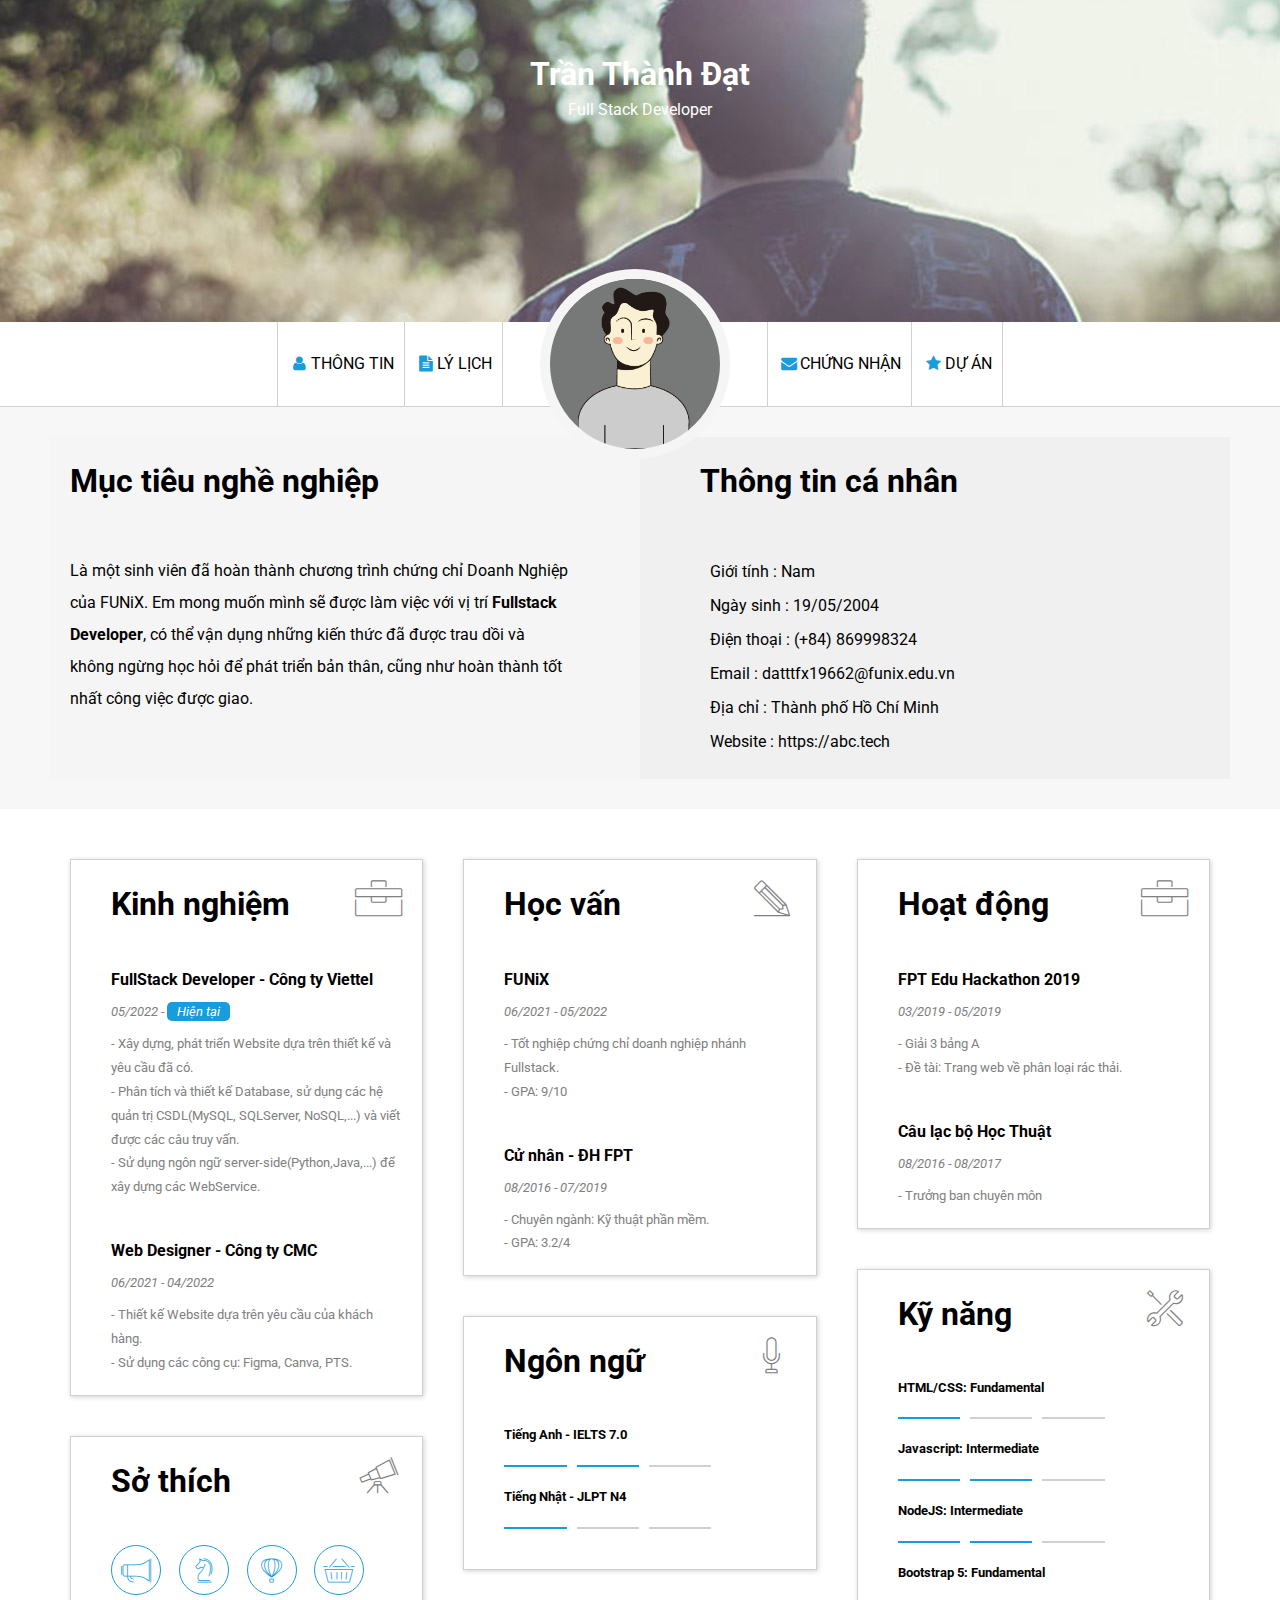
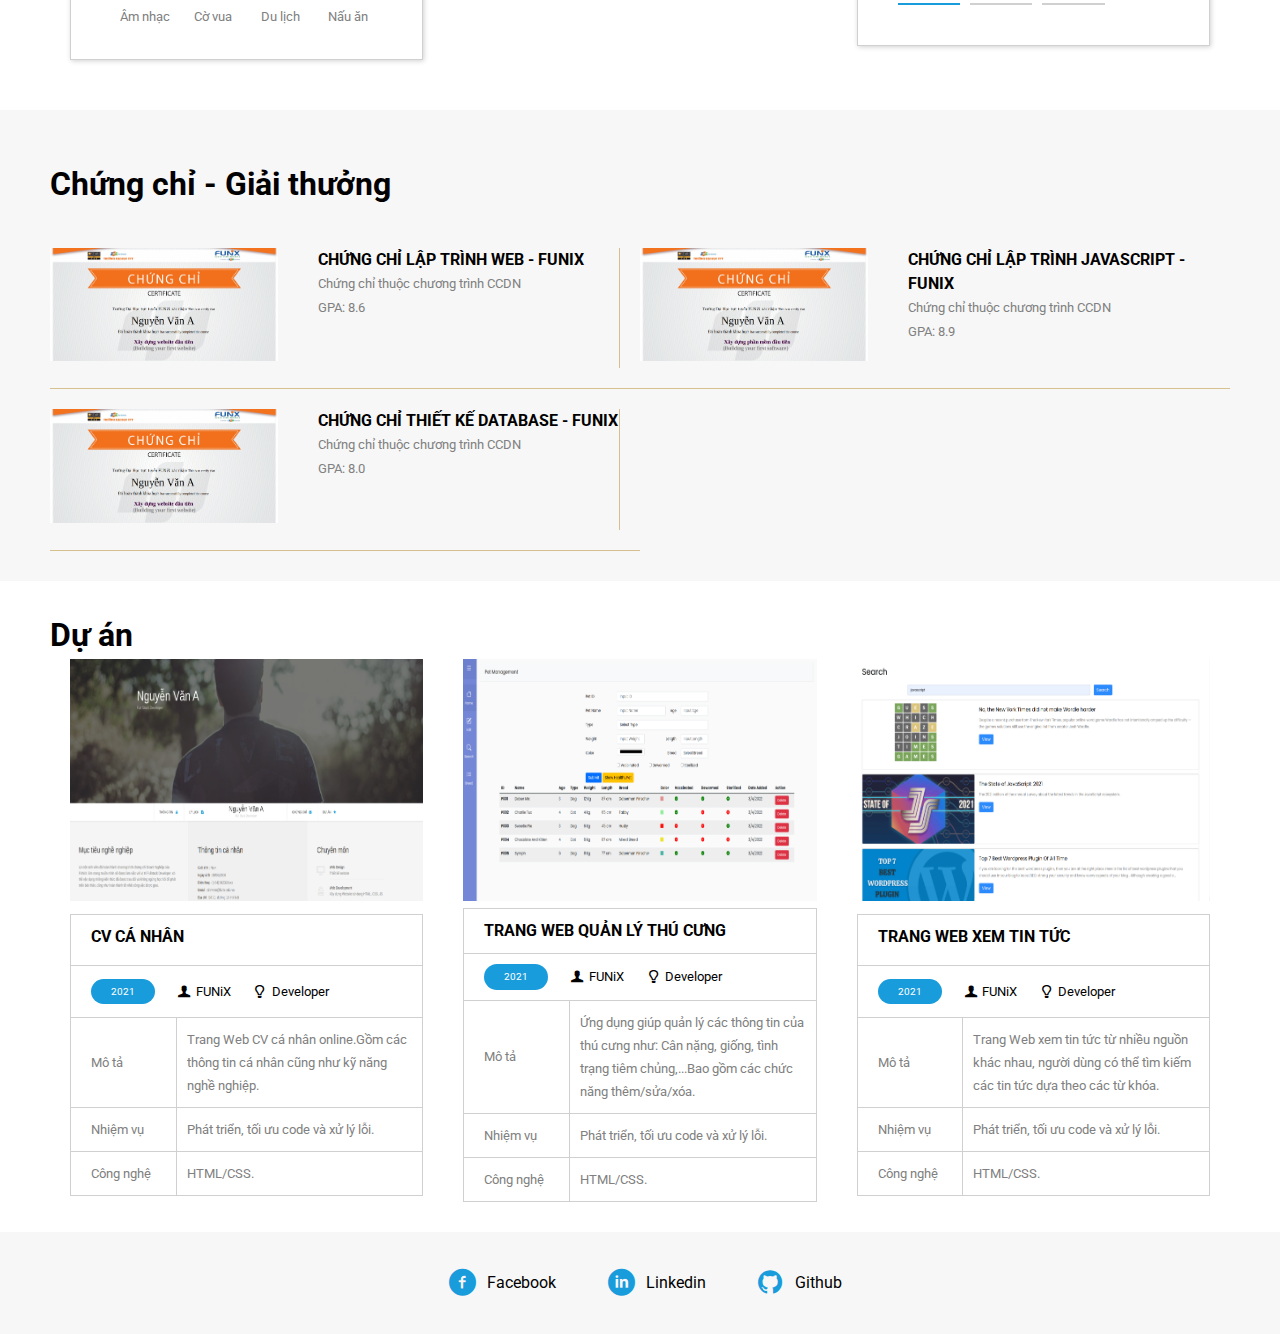
<file: index.html>
<!DOCTYPE html>
<html lang="en">
  <head>
    <meta charset="UTF-8" />
    <meta http-equiv="X-UA-Compatible" content="IE=edge" />
    <meta name="viewport" content="width=device-width, initial-scale=1.0" />
    <link rel="stylesheet" href="./css/laptop.css" />
    <link rel="stylesheet" href="./css/tablet.css" />
    <link rel="stylesheet" href="./css/mobile.css" />
    <link rel="stylesheet" href="./css/font.css" />

    <!--- Tạo link liên kết -->
    <link
      href="https://fonts.googleapis.com/css2?family=Roboto:wght@400&amp;display=swap"
      rel="stylesheet"
    />
    <title>Assignment 03</title>
  </head>
  <body>
    <!-- Tạo banner -->
    <div id="banner">
      <h1>Trần Thành Đạt</h1>
      <span>Full Stack Developer</span>
    </div>
    <!-- Class="container row" và icon -->
    <section id="nav-bar">
      <nav class="container row">
        <a href="./digital-cv.html"><i class="icon-user"></i>THÔNG TIN</a>
        <a href="./digital-cv.html"><i class="icon-doc-text-inv"></i>LÝ LỊCH</a>
        <div class="name">
          <h1>Trần Thành Đạt</h1>
          <p>Full Stack Developer</p>
          <img src="./images/default-avatar.webp" />
        </div>
        <a href="./digital-cv.html"><i class="icon-mail-alt"></i>CHỨNG NHẬN</a>
        <a href="./digital-cv.html"><i class="icon-star-1"></i>DỰ ÁN</a>
      </nav>
    </section>
    <!-- class="container" -->
    <section id="about" class="bg-grey">
      <div class="container">
        <div id="target">
          <h1 class="section-title">Mục tiêu nghề nghiệp</h1>
          <p>
            Là một sinh viên đã hoàn thành chương trình chứng chỉ Doanh Nghiệp
            của FUNiX. Em mong muốn mình sẽ được làm việc với vị trí
            <b>Fullstack Developer</b>, có thể vận dụng những kiến thức đã được
            trau dồi và không ngừng học hỏi để phát triển bản thân, cũng như
            hoàn thành tốt nhất công việc được giao.
          </p>
        </div>
        <!-- Tạo danh sách li -->
        <div id="personal-info">
          <h1 class="section-title">Thông tin cá nhân</h1>
          <ul class="mt-40 info">
            <li><span>Giới tính</span> : Nam</li>
            <li><span>Ngày sinh</span> : 19/05/2004</li>
            <li><span>Điện thoại</span> : (+84) 869998324</li>
            <li><span>Email</span> : datttfx19662@funix.edu.vn</li>
            <li><span>Địa chỉ</span> : Thành phố Hồ Chí Minh</li>
            <li><span>Website</span> : https://abc.tech</li>
          </ul>
        </div>
      </div>
    </section>
    <!-- Tạo job-info -->
    <section id="job-info">
      <div class="container">
        <div class="column">
          <div class="column-item">
            <h1>Kinh nghiệm</h1>
            <i class="ic-toolbox"></i>
            <div class="work-detail">
              <div class="name-work">
                <h4>FullStack Developer - Công ty Viettel</h4>
              </div>
              <div class="time-line">
                <h5>05/2022 - <span class="recent">Hiện tại</span></h5>
              </div>
              <div class="work-content">
                <h5>
                  - Xây dựng, phát triển Website dựa trên thiết kế và yêu cầu đã
                  có.<br />
                  - Phân tích và thiết kế Database, sử dụng các hệ quản trị
                  CSDL(MySQL, SQLServer, NoSQL,...) và viết được các câu truy
                  vấn.<br />
                  - Sử dụng ngôn ngữ server-side(Python,Java,...) để xây dựng
                  các WebService.
                </h5>
              </div>
            </div>
            <div class="work-detail">
              <div class="name-work">
                <h4>Web Designer - Công ty CMC</h4>
              </div>
              <div class="time-line">
                <h5>06/2021 - 04/2022</h5>
              </div>
              <div class="work-content">
                <h5>
                  - Thiết kế Website dựa trên yêu cầu của khách hàng.<br />
                  - Sử dụng các công cụ: Figma, Canva, PTS.
                </h5>
              </div>
            </div>
          </div>
          <div class="column-item">
            <h1>Sở thích</h1>
            <i class="ic-telescope"></i>
            <div class="hobbies">
              <div class="hobbies-item">
                <i class="ic-megaphone"></i>
                <h5>Âm nhạc</h5>
              </div>
              <div class="hobbies-item">
                <i class="ic-strategy"></i>
                <h5>Cờ vua</h5>
              </div>
              <div class="hobbies-item">
                <i class="ic-hotairballoon"></i>
                <h5>Du lịch</h5>
              </div>
              <div class="hobbies-item">
                <i class="ic-basket"></i>
                <h5>Nấu ăn</h5>
              </div>
            </div>
          </div>
        </div>
        <div class="column">
          <div class="column-item">
            <h1>Học vấn</h1>
            <i class="ic-pencil"></i>
            <div class="work-detail">
              <div class="name-work">
                <h4>FUNiX</h4>
              </div>
              <div class="time-line">
                <h5>06/2021 - 05/2022</h5>
              </div>
              <div class="work-content">
                <h5>
                  - Tốt nghiệp chứng chỉ doanh nghiệp nhánh Fullstack.<br />
                  - GPA: 9/10
                </h5>
              </div>
            </div>
            <div class="work-detail">
              <div class="name-work">
                <h4>Cử nhân - ĐH FPT</h4>
              </div>
              <div class="time-line">
                <h5>08/2016 - 07/2019</h5>
              </div>
              <div class="work-content">
                <h5>
                  - Chuyên ngành: Kỹ thuật phần mềm.<br />
                  - GPA: 3.2/4
                </h5>
              </div>
            </div>
          </div>
          <div class="column-item">
            <h1>Ngôn ngữ</h1>
            <i class="ic-mic"></i>
            <div class="language">
              <div class="language-item">
                <div class="language-name">
                  <h5>Tiếng Anh - IELTS 7.0</h5>
                </div>
                <div class="rate">
                  <div class="active"></div>
                  <div class="active"></div>
                  <div class="non-active"></div>
                </div>
              </div>
              <div class="language-item">
                <div class="language-name">
                  <h5>Tiếng Nhật - JLPT N4</h5>
                </div>
                <div class="rate">
                  <div class="active"></div>
                  <div class="non-active"></div>
                  <div class="non-active"></div>
                </div>
              </div>
            </div>
          </div>
        </div>
        <div class="column">
          <div class="column-item">
            <h1>Hoạt động</h1>
            <i class="ic-toolbox"></i>
            <div class="work-detail">
              <div class="name-work">
                <h4>FPT Edu Hackathon 2019</h4>
              </div>
              <div class="time-line">
                <h5>03/2019 - 05/2019</h5>
              </div>
              <div class="work-content">
                <h5>
                  - Giải 3 bảng A<br />
                  - Đề tài: Trang web về phân loại rác thải.
                </h5>
              </div>
            </div>
            <div class="work-detail">
              <div class="name-work">
                <h4>Câu lạc bộ Học Thuật</h4>
              </div>
              <div class="time-line">
                <h5>08/2016 - 08/2017</h5>
              </div>
              <div class="work-content">
                <h5>- Trưởng ban chuyên môn</h5>
              </div>
            </div>
          </div>
          <div class="column-item">
            <h1>Kỹ năng</h1>
            <i class="ic-tools-2"></i>
            <div class="skill">
              <div class="skill-item">
                <div class="skill-name">
                  <h5>HTML/CSS: Fundamental</h5>
                </div>
                <div class="rate">
                  <div class="active"></div>
                  <div class="non-active"></div>
                  <div class="non-active"></div>
                </div>
              </div>
              <div class="skill-item">
                <div class="skill-name">
                  <h5>Javascript: Intermediate</h5>
                </div>
                <div class="rate">
                  <div class="active"></div>
                  <div class="active"></div>
                  <div class="non-active"></div>
                </div>
              </div>
              <div class="skill-item">
                <div class="skill-name">
                  <h5>NodeJS: Intermediate</h5>
                </div>
                <div class="rate">
                  <div class="active"></div>
                  <div class="active"></div>
                  <div class="non-active"></div>
                </div>
              </div>
              <div class="skill-item">
                <div class="skill-name">
                  <h5>Bootstrap 5: Fundamental</h5>
                </div>
                <div class="rate">
                  <div class="active"></div>
                  <div class="non-active"></div>
                  <div class="non-active"></div>
                </div>
              </div>
            </div>
          </div>
        </div>
      </div>
    </section>
    <!-- Tạo certificate -->
    <section id="certificate" class="bg-grey">
      <div class="container">
        <h1 class="section-title">Chứng chỉ - Giải thưởng</h1>
        <div class="row-certificate">
          <div class="certificate-item">
            <div class="certificate-image">
              <img src="./images/Cert_WEB.png" />
            </div>
            <div class="certificate-content">
              <h4 class="certificate-name">Chứng chỉ lập trình web - Funix</h4>
              <h5>
                Chứng chỉ thuộc chương trình CCDN<br />
                GPA: 8.6
              </h5>
            </div>
          </div>
          <div class="certificate-item">
            <div class="certificate-image">
              <img src="./images/Cert_PRF.png" />
            </div>
            <div class="certificate-content">
              <h4 class="certificate-name">
                Chứng chỉ lập trình Javascript - Funix
              </h4>
              <h5>
                Chứng chỉ thuộc chương trình CCDN<br />
                GPA: 8.9
              </h5>
            </div>
          </div>
          <div class="certificate-item">
            <div class="certificate-image">
              <img src="./images/Cert_DBI.png" />
            </div>
            <div class="certificate-content">
              <h4 class="certificate-name">
                Chứng chỉ thiết kế database - Funix
              </h4>
              <h5>
                Chứng chỉ thuộc chương trình CCDN<br />
                GPA: 8.0
              </h5>
            </div>
          </div>
        </div>
      </div>
    </section>
    <!-- Tạo project và chèn icon bằng i class="" -->
    <section id="project">
      <div class="container">
        <h1 class="section-title">Dự án</h1>
        <div class="row-project">
          <div class="project-item">
            <div class="project-image">
              <img src="images/project_1.png" alt="project cv ca nhan" />
            </div>
            <h4 class="project-name">CV cá nhân</h4>
            <div class="time-line">
              <div class="year">2021</div>
              <div class="company"><i class="icon-user-1"></i> FUNiX</div>
              <div class="position"><i class="icon-lamp"></i> Developer</div>
            </div>
            <div class="project-description">
              <!-- Tạo bảng -->
              <table>
                <tbody>
                  <tr>
                    <td>Mô tả</td>
                    <td>
                      Trang Web CV cá nhân online.Gồm các thông tin cá nhân cũng
                      như kỹ năng nghề nghiệp.
                    </td>
                  </tr>
                  <tr>
                    <td>Nhiệm vụ</td>
                    <td>Phát triển, tối ưu code và xử lý lỗi.</td>
                  </tr>
                  <tr>
                    <td>Công nghệ</td>
                    <td>HTML/CSS.</td>
                  </tr>
                </tbody>
              </table>
            </div>
          </div>
          <div class="project-item">
            <div class="project-image">
              <img
                src="images/project_2.png"
                alt="project trang web quan ly thu cung"
              />
            </div>
            <h4 class="project-name">Trang web quản lý thú cưng</h4>
            <div class="time-line">
              <div class="year">2021</div>
              <div class="company"><i class="icon-user-1"></i> FUNiX</div>
              <div class="position"><i class="icon-lamp"></i> Developer</div>
            </div>
            <div class="project-description">
              <!-- Tạo bảng -->
              <table>
                <tbody>
                  <tr>
                    <td>Mô tả</td>
                    <td>
                      Ứng dụng giúp quản lý các thông tin của thú cưng như: Cân
                      nặng, giống, tình trạng tiêm chủng,...Bao gồm các chức
                      năng thêm/sửa/xóa.
                    </td>
                  </tr>
                  <tr>
                    <td>Nhiệm vụ</td>
                    <td>Phát triển, tối ưu code và xử lý lỗi.</td>
                  </tr>
                  <tr>
                    <td>Công nghệ</td>
                    <td>HTML/CSS.</td>
                  </tr>
                </tbody>
              </table>
            </div>
          </div>
          <div class="project-item">
            <div class="project-image">
              <img
                src="images/project_3.png"
                alt="project trang web xem tin tuc"
              />
            </div>
            <h4 class="project-name">Trang web xem tin tức</h4>
            <div class="time-line">
              <div class="year">2021</div>
              <div class="company"><i class="icon-user-1"></i> FUNiX</div>
              <div class="position"><i class="icon-lamp"></i> Developer</div>
            </div>
            <div class="project-description">
              <!-- Tạo bảng -->
              <table>
                <tbody>
                  <tr>
                    <td>Mô tả</td>
                    <td>
                      Trang Web xem tin tức từ nhiều nguồn khác nhau, người dùng
                      có thể tìm kiếm các tin tức dựa theo các từ khóa.
                    </td>
                  </tr>
                  <tr>
                    <td>Nhiệm vụ</td>
                    <td>Phát triển, tối ưu code và xử lý lỗi.</td>
                  </tr>
                  <tr>
                    <td>Công nghệ</td>
                    <td>HTML/CSS.</td>
                  </tr>
                </tbody>
              </table>
            </div>
          </div>
        </div>
      </div>
    </section>
    <!-- Chèn Icon -->
    <section id="footer" class="bg-grey">
      <div class="container">
        <ul>
          <li><i class="icon-facebook-circled"></i> Facebook</li>
          <li><i class="icon-linkedin-circled"></i> Linkedin</li>
          <li><i class="icon-github-circled"></i> Github</li>
        </ul>
      </div>
    </section>
  </body>
</html>
</file>
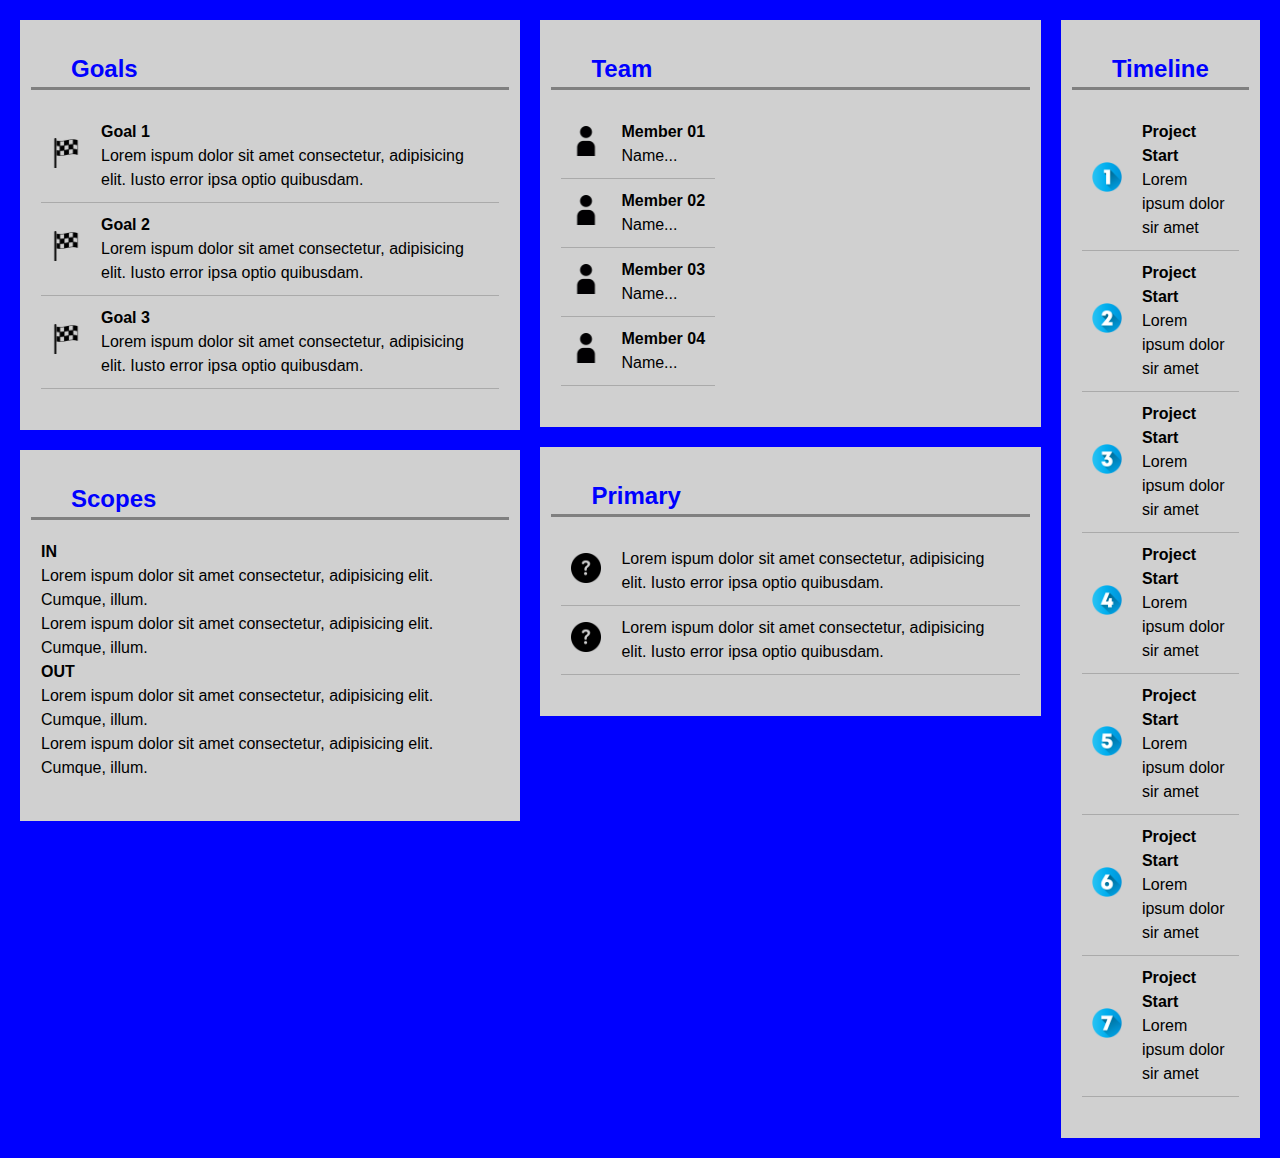
<file: digital-cv.html>
<!DOCTYPE html>
<html lang="en">
  <head>
    <meta charset="UTF-8" />
    <meta http-equiv="X-UA-Compatible" content="IE=edge" />
    <meta name="viewport" content="width=device-width, initial-scale=1.0" />
    <link href="https://cdn.jsdelivr.net/npm/bootstrap@5.0.2/dist/css/bootstrap.min.css" rel="stylesheet" integrity="sha384-EVSTQN3/azprG1Anm3QDgpJLIm9Nao0Yz1ztcQTwFspd3yD65VohhpuuCOmLASjC" crossorigin="anonymous">
    <link rel="stylesheet" href="./css/digital-cv.css" />
    <link rel="stylesheet" href="./css/di-tablet.css" />
    <link rel="stylesheet" href="./css/di-mobile.css" />
    <title>Digital-cv</title>
  </head>
  <body>
    <div id="job-info">
      <div class="container-1">
        <div class="item1">
        <div class="column">
          <div class="column-item">
            
            <h2>Goals</h2>
                <table class="timeline">
                  <tbody>
                    <tr>
                      <td><img src="./images/racing-flag.png" alt="" /></td>
                      <td>
                        <strong>Goal 1</strong>
                        <p>
                          Lorem ispum dolor sit amet consectetur, adipisicing
                          elit. Iusto error ipsa optio quibusdam.
                        </p>
                      </td>
                    </tr>
                    <tr>
                      <td><img src="./images/racing-flag.png" alt="" /></td>
                      <td>
                        <strong>Goal 2</strong>
                        <p>
                          Lorem ispum dolor sit amet consectetur, adipisicing
                          elit. Iusto error ipsa optio quibusdam.
                        </p>
                      </td>
                    </tr>
                    <tr>
                      <td><img src="./images/racing-flag.png" alt="" /></td>
                      <td>
                        <strong>Goal 3</strong>
                        <p>
                          Lorem ispum dolor sit amet consectetur, adipisicing
                          elit. Iusto error ipsa optio quibusdam.
                        </p>
                      </td>
                    </tr>
                  </tbody>
                </table>
              </div>
            </div>
          
          
        
        <div class="column">
          <div class="column-item">
            <h2>Scopes</h2>
            <div class="timeline">
            <div class="row">
          <div class="col-6">
          <strong>IN</strong>
          <p>
            Lorem ispum dolor sit amet consectetur, adipisicing elit. Cumque, illum.
          </p>
          <p>
            Lorem ispum dolor sit amet consectetur, adipisicing elit. Cumque, illum.
          </p>
        </div>
          <div class="col-6">
          <strong>OUT</strong>
          <p>
            Lorem ispum dolor sit amet consectetur, adipisicing elit. Cumque, illum.
          </p>
          <p>
            Lorem ispum dolor sit amet consectetur, adipisicing elit. Cumque, illum.
          </p>
        </div>
        </div>
          </div> 
         </div>
      </div>
    </div>
  </div>
   
    <div class="container-2">
      <div class="item2">
        <div class="column">
          <div class="column-item">
            
            <h2>Team</h2>
            <div class="name-work">
            <table class="timeline">
              <tbody>
                <tr>
                  <td><img src="./images/user-icon.png" alt="" /></td>
                  <td>
                    <strong>Member 01</strong>
                    <p>Name...</p>
                  </td>
                </tr>
                <tr>
                  <td><img src="./images/user-icon.png" alt="" /></td>
                  <td>
                    <strong>Member 02</strong>
                    <p>Name...</p></td>
                </tr>
                <tr>
                  <td><img src="./images/user-icon.png" alt="" /></td>
                  <td>
                    <strong>Member 03</strong>
                    <p>Name...</p></td>
                </tr>
                <tr>
                  <td><img src="./images/user-icon.png" alt="" /></td>
                  <td>
                    <strong>Member 04</strong>
                    <p>Name...</p>
                  </td>
                </tr>
              </tbody>
            </table>
              </div>
            </div>
          </div>
      
          <div class="column">
          <div class="column-item">
          
            <h2>Primary</h2>
            <table class="timeline">
              <tbody>
                <tr>
                  <td><img src="./images/question.png" alt="" /></td>
                  <td>
                    <p>
                      Lorem ispum dolor sit amet consectetur, adipisicing elit.
                      Iusto error ipsa optio quibusdam.
                    </p>
                  </td>
                </tr>
                <tr>
                  <td><img src="./images/question.png" alt="" /></td>
                  <td>
                    <p>
                      Lorem ispum dolor sit amet consectetur, adipisicing elit.
                      Iusto error ipsa optio quibusdam.
                    </p>
                  </td>
                </tr>
              </tbody>
            </table>
              </div>
            </div>
          </div>
        </div>


       
        <div class="container-3"> 
        <div class="item3">
        <div class="column">
          <div class="column-item">
            <h2>Timeline</h2>
            <table class="timeline">
              <tbody>
                <tr>
                  <td><img src="./images/number-one.png" alt="" /> </td>
                  <td>
                    <strong>Project Start</strong>
                    <p>Lorem ipsum dolor sir amet</p>
                  </td>
                </tr>
                <tr>
                  <td><img src="./images/number-2.png" alt="" /></td>
                  <td>
                    <strong>Project Start</strong>
                    <p>Lorem ipsum dolor sir amet</p>
                  </td>
                </tr>
                <tr>
                  <td><img src="./images/number-3.png" alt="" /></td>
                  <td>
                    <strong>Project Start</strong>
                    <p>Lorem ipsum dolor sir amet</p>
                  </td>
                </tr>
                <tr>
                  <td><img src="./images/number-four.png" alt="" /></td>
                  <td>
                    <strong>Project Start</strong>
                    <p>Lorem ipsum dolor sir amet</p>
                  </td>
                </tr>
                <tr>
                  <td><img src="./images/number-5.png" alt="" /></td>
                  <td>
                    <strong>Project Start</strong>
                    <p>Lorem ipsum dolor sir amet</p>
                  </td>
                </tr>
                <tr>
                  <td><img src="./images/six.png" alt="" /></td>
                  <td>
                    <strong>Project Start</strong>
                    <p>Lorem ipsum dolor sir amet</p>
                  </td>
                </tr>
                <tr>
                  <td><img src="./images/seven.png" alt="" /></td>
                  <td>
                    <strong>Project Start</strong>
                    <p>Lorem ipsum dolor sir amet</p>
                  </td>
                </tr>
              </tbody>
            </table>
           </div>
        </div>
       </div>
      </div>
    </div>
   </div>
    </section>
  </body>
</html>
</file>
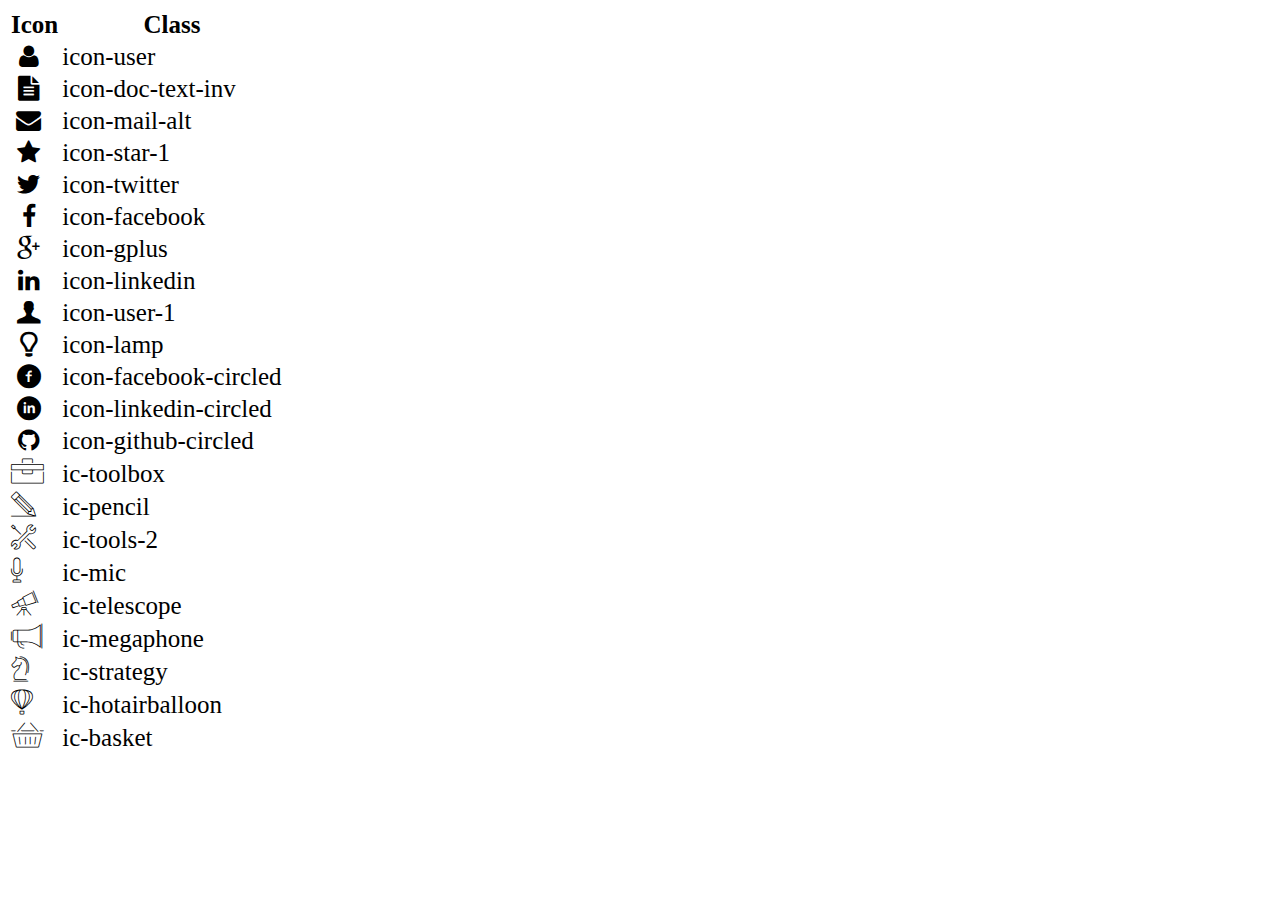
<file: icon-list.html>
<!DOCTYPE html>
<html lang="en">

<head>
    <meta charset="UTF-8">
    <meta http-equiv="X-UA-Compatible" content="IE=edge">
    <meta name="viewport" content="width=device-width, initial-scale=1.0">
    <link rel="stylesheet" href="css/font.css">
    <title>Icon List</title>
</head>

<body>
    <table style="font-size: 25px;">
        <thead>
            <tr>
                <th>Icon</th>
                <th>Class</th>
            </tr>
        </thead>
        <tbody>
            <tr>
                <td><i class="icon-user"></i></td>
                <td>icon-user</td>
            </tr>
            <tr>
                <td><i class="icon-doc-text-inv"></i></td>
                <td>icon-doc-text-inv</td>
            </tr>
            <tr>
                <td><i class="icon-mail-alt"></i></td>
                <td>icon-mail-alt</td>
            </tr>
            <tr>
                <td><i class="icon-star-1"></i></td>
                <td>icon-star-1</td>
            </tr>
            <tr>
                <td><i class="icon-twitter"></i></td>
                <td>icon-twitter</td>
            </tr>
            <tr>
                <td><i class="icon-facebook"></i></td>
                <td>icon-facebook</td>
            </tr>
            <tr>
                <td><i class="icon-gplus"></i></td>
                <td>icon-gplus</td>
            </tr>
            <tr>
                <td><i class="icon-linkedin"></i></td>
                <td>icon-linkedin</td>
            </tr>
            <tr>
                <td><i class="icon-user-1"></i></td>
                <td>icon-user-1</td>
            </tr>
            <tr>
                <td><i class="icon-lamp"></i></td>
                <td>icon-lamp</td>
            </tr>
            <tr>
                <td><i class="icon-facebook-circled"></i></td>
                <td>icon-facebook-circled</td>
            </tr>
            <tr>
                <td><i class="icon-linkedin-circled"></i></td>
                <td>icon-linkedin-circled</td>
            </tr>
            <tr>
                <td><i class="icon-github-circled"></i></td>
                <td>icon-github-circled</td>
            </tr>
            <tr>
                <td><i class="ic-toolbox"></i></td>
                <td>ic-toolbox</td>
            </tr>
            <tr>
                <td><i class="ic-pencil"></i></td>
                <td>ic-pencil</td>
            </tr>
            <tr>
                <td><i class="ic-tools-2"></i></td>
                <td>ic-tools-2</td>
            </tr>

            <tr>
                <td><i class="ic-mic"></i></td>
                <td>ic-mic</td>
            </tr>
            <tr>
                <td><i class="ic-telescope"></i></td>
                <td>ic-telescope</td>
            </tr>
            <tr>
                <td><i class="ic-megaphone"></i></td>
                <td>ic-megaphone</td>
            </tr>
            <tr>
                <td><i class="ic-strategy"></i></td>
                <td>ic-strategy</td>
            </tr>
            <tr>
                <td><i class="ic-hotairballoon"></i></td>
                <td>ic-hotairballoon</td>
            </tr>
            <tr>
                <td><i class="ic-basket"></i></td>
                <td>ic-basket</td>
            </tr>
        </tbody>
    </table>
</body>

</html>
</file>
<file: css/laptop.css>
* {
  margin: 0px;
  font-family: "Roboto", sans-serif;
  line-height: 1.5;
  box-sizing: border-box;
}

.bg-grey {
  background: #f7f7f7;
}

section > .container {
  width: 100%;
  margin: auto;
  display: block;
  padding: 30px 50px;
}
#nav-bar {
  text-align: center;
  border-bottom: 1px solid #d0d0d0;
}
/* Tạo banner và chèn ảnh */
#banner {
  padding: 50px 50px 200px 50px;
  text-align: center;
  color: white;
  background-image: url("../images/banner.jpg");
}
/* Xây dựng nav, dùng flex-box */
#nav-bar a {
  text-decoration: none;
  color: black;
  padding: 30px 10px;
  border-left: 1px solid #d0d0d0;
}
#nav-bar a:nth-child(2) {
  border-right: 1px solid #d0d0d0;
}
#nav-bar a:nth-child(5) {
  border-right: 1px solid #d0d0d0;
}
#nav-bar i {
  color: #199cdb;
}
.row {
  display: flex;
  flex-wrap: wrap;
}
#nav-bar .container {
  padding: 0;
  display: flex;
  justify-content: center;
}
.name {
  display: flex;
  flex-direction: column;
  padding: 0px 50px;
  align-items: center;
  justify-content: center;
}
.name h1 {
  font-size: 1.5em;
}
.name p {
  color: gray;
  font-size: 0.75em;
}
.name img {
  margin: 0;
  position: absolute;
  border-radius: 200rem;
  height: 190px;
  border: 10px solid whitesmoke;
}

/* Xây dựng thông tin cá nhân, dùng flexbox chia làm 2 cột */
#about .container {
  display: flex;
}
#target,
#personal-info {
  width: 50%;
  padding: 30px 0px;
}
#target {
  background-color: #f5f5f5;
  padding: 20px;
}
#personal-info {
  background-color: #f0f0f0;
  padding: 20px;
}
#personal-info h1 {
  padding: 0 50px;
}
.mt-40.info {
  list-style-type: none;
  padding: 50px 50px 0px 50px;
}
.mt-40.info li {
  padding: 5px 0px;
}
#personal-info .section-title {
  padding-left: 40px;
}
#target p {
  padding: 50px 50px 0px 0px;
  line-height: 2em;
}
#job-info .container {
  display: flex;
  flex-wrap: wrap;
}
/* Tạo Thông tin nghề nghiệp, dùng flexbox, width để chia 1/3 màn hình */
.column {
  width: calc(33.33% - 40px);
  display: flex;
  align-items: flex-start;
  flex-wrap: wrap;
  height: fit-content;
  margin: 0px 20px;
}
.column-item {
  display: flex;
  flex-wrap: wrap;
  width: 100%;
  border: 1px solid #d0d0d0;
  box-shadow: 1px 1px 5px #d0d0d0;
  padding: 20px 0;
  margin: 20px 0px;
}
.column-item h1 {
  width: 75%;
  padding: 0 40px;
}
.column-item i {
  width: 25%;
  text-align: center;
  font-size: 36px;
  color: gray;
}
.time-line h5 {
  font-style: italic;
  font-weight: unset;
  padding: 10px 0px;
  color: gray;
}
/* Làm cho chữ "Hiện tại" hiện trong khung và có màu xanh */
.recent {
  background-color: #199cdb;
  color: white;
  border-radius: 5px;
  padding: 2px 10px;
}
.work-detail {
  padding: 40px 20px 0px 40px;
  width: 100%;
}
.work-content h5,
.hobbies-item h5 {
  line-height: 1.8;
  font-weight: unset;
  color: gray;
}
.hobbies-item h5 {
  padding: 10px 0px;
  text-align: center;
}
.hobbies {
  display: flex;
  flex-wrap: wrap;
  width: 100%;
  padding: 40px 40px 0px 40px;
}
.hobbies-item {
  width: 25%;
}
.hobbies-item i {
  width: 50px;
  color: #199cdb;
  font-size: 24px;
  height: 50px;
  border: 1px solid;
  border-radius: 50%;
  line-height: 50px;
}
/* Tạo các đoạn thẳng xanh biển và xám */
.rate {
  width: 80%;
  display: flex;
  flex-wrap: wrap;
  padding: 20px 0px;
}
.rate div {
  margin-right: 10px;
  width: calc(33.33% - 10px);
}
.rate div.active {
  height: 2px;
  background-color: #199cdb;
}
.rate div.non-active {
  height: 2px;
  background-color: #d0d0d0;
}
.language,
.skill {
  width: 100%;
  padding-top: 40px;
}
.language-item,
.skill-item {
  width: 100%;
  padding: 0px 40px;
}
/* canh chỉnh phần giải thưởng - chứng chỉ */
.row-certificate,
.row-project {
  display: flex;
  flex-wrap: wrap;
  width: 100%;
}
.certificate-item {
  width: 50%;
  display: flex;
  flex-wrap: wrap;
  gap: 40px;
  padding-top: 20px;
  padding-right: 20px;
  padding-bottom: 20px;
  border-bottom: 1px solid #d6c08d;
}
.certificate-image {
  width: 40%;
}
.certificate-content {
  width: calc(60% - 40px);
}
.certificate-item:nth-child(odd) .certificate-content {
  border-right: 1px solid #d6c08d;
}
.certificate-image img {
  width: 100%;
}
.certificate-name {
  text-transform: uppercase;
}
.certificate-content h5 {
  line-height: 1.8;
  font-weight: unset;
  color: gray;
}
#certificate .section-title {
  padding: 20px 0;
}
/* Chia 3 cột trong phần dự án*/
.project-item {
  margin: 0px 20px;
  width: calc(33.33% - 40px);
  display: flex;
  flex-wrap: wrap;
}
.project-image {
  width: 100%;
}
.project-image img {
  width: 100%;
}
.project-name {
  width: 100%;
  text-transform: uppercase;
  padding: 10px 20px;
  border: 1px solid #d0d0d0;
}
/* Xây dựng khung và chèn màu xanh nước biển cho năm*/
.time-line .year {
  padding: 5px 20px;
  background-color: #199cdb;
  color: white;
  border-radius: 20px;
  font-size: 0.8em;
}
.project-item .time-line {
  display: flex;
  flex-wrap: wrap;
  align-items: center;
  width: 100%;
  gap: 20px;
  padding: 10px 20px;
  font-size: 0.8em;
  border-left: 1px solid #d0d0d0;
  border-right: 1px solid #d0d0d0;
}
.project-description {
  font-size: 0.8em;
  color: gray;
}
.project-description td:first-child {
  width: 30%;
  padding: 10px 20px;
}
.project-description td:nth-child(2) {
  line-height: 1.8;
  padding: 10px;
}
.project-description table,
.project-description td {
  border-collapse: collapse;
  border: 1px solid #d0d0d0;
}
/* Tạo footer bằng ul, dùng flexbox để canh giữa và xếp ngang */
#footer ul {
  list-style-type: none;
  margin: 0;
  padding: 0;
  display: flex;
  justify-content: center;
}
#footer ul li {
  margin: 0px 20px;
  display: flex;
  align-items: center;
}
#footer ul li i {
  font-size: 1.75rem;
  margin: 0px 5px;
  color: #199cdb;
}
/*Có sự hướng dẫn và tham khảo từ mentor*/
</file>
<file: css/tablet.css>
@media screen and (min-width: 768px) and (max-width: 991px) {
  * {
    width: auto;
  }
  .name {
    display: none;
  }
  #target,
  #personal-info {
    width: 60%;
  }
  .column {
    margin: 0px 20px;
    width: calc(50% - 40px);
    display: flex;
    flex-direction: column;
    flex-wrap: wrap;
  }
  .project-item {
    width: 80%;
  }
  .project-item {
    margin: 0px 20px;
    width: calc(33.33% - 40px);
    display: flex;
    flex-wrap: wrap;
  }
  #footer {
    padding: auto;
    height: 100%;
  }
}
</file>
<file: css/mobile.css>
@media screen and (max-width: 767px) {
  #banner {
    width: 100%;
  }
  .row {
    display: block;
    flex-direction: column-reverse;
  }
  .container {
    display: block;
    flex-direction: column;
  }
  .row-certificate {
    display: block;
    flex-direction: column;
  }
  .certificate-item {
    display: block;
    flex-direction: column;
  }
  .certificate-item:nth-child(odd) .certificate-content {
    border-right: 0px solid #d6c08d;
  }
  .project-item {
    width: 80%;
    display: block;
    flex-direction: column;
  }
  .name {
    display: none;
  }
  #about .container {
    padding: 15px;
  }
  .container h1 {
    padding: 0;
    text-align: center;
  }
  #about #target,
  #about #personal-info {
    width: 100%;
  }
  #target p {
    padding: 0;
  }
  #personal-info .info {
    padding: 0;
  }
  #job-info .column {
    width: 100%;
    margin: 0;
    padding: 15px;
  }
  section > .container {
    padding: 15px;
  }
  .certificate-item {
    padding: 15px;
  }
  .certificate-item,
  .certificate-item > * {
    width: 100%;
  }
  .project-item {
    margin: 0;
    width: 100%;
  }
  #footer ul {
    flex-direction: column;
  }
  #footer ul li {
    margin: 0;
    justify-content: center;
  }
}
</file>
<file: css/font.css>
@font-face {
	font-family: 'open_sanslight';
	src: url('../fonts/OpenSans-Light-webfont.eot');
	src: url('../fonts/OpenSans-Light-webfont.eot#iefix') format('embedded-opentype'),
		url('../fonts/OpenSans-Light-webfont.woff') format('woff'),
		url('../fonts/OpenSans-Light-webfont.ttf') format('truetype'),
		url('../fonts/OpenSans-Light-webfont.svg#open_sanslight') format('svg');
	font-weight: normal;
	font-style: normal;

}

@font-face {
	font-family: 'open_sansitalic';
	src: url('../fonts/OpenSans-Italic-webfont.eot');
	src: url('../fonts/OpenSans-Italic-webfont.eot#iefix') format('embedded-opentype'),
		url('../fonts/OpenSans-Italic-webfont.woff') format('woff'),
		url('../fonts/OpenSans-Italic-webfont.ttf') format('truetype'),
		url('../fonts/OpenSans-Italic-webfont.svg#open_sansitalic') format('svg');
	font-weight: normal;
	font-style: normal;

}

@font-face {
	font-family: 'open_sanssemibold';
	src: url('../fonts/OpenSans-Semibold-webfont.eot');
	src: url('../fonts/OpenSans-Semibold-webfont.eot#iefix') format('embedded-opentype'),
		url('../fonts/OpenSans-Semibold-webfont.woff') format('woff'),
		url('../fonts/OpenSans-Semibold-webfont.ttf') format('truetype'),
		url('../fonts/OpenSans-Semibold-webfont.svg#open_sanssemibold') format('svg');
	font-weight: normal;
	font-style: normal;

}


@font-face {
	font-family: 'open_sanslight_italic';
	src: url('../fonts/OpenSans-LightItalic-webfont.eot');
	src: url('../fonts/OpenSans-LightItalic-webfont.eot#iefix') format('embedded-opentype'),
		url('../fonts/OpenSans-LightItalic-webfont.woff') format('woff'),
		url('../fonts/OpenSans-LightItalic-webfont.ttf') format('truetype'),
		url('../fonts/OpenSans-LightItalic-webfont.svg#open_sanslight_italic') format('svg');
	font-weight: normal;
	font-style: normal;

}

@font-face {
	font-family: 'open_sansregular';
	src: url('../fonts/OpenSans-Regular-webfont.eot');
	src: url('../fonts/OpenSans-Regular-webfont.eot#iefix') format('embedded-opentype'),
		url('../fonts/OpenSans-Regular-webfont.woff') format('woff'),
		url('../fonts/OpenSans-Regular-webfont.ttf') format('truetype'),
		url('../fonts/OpenSans-Regular-webfont.svg#open_sansregular') format('svg');
	font-weight: normal;
	font-style: normal;

}


@font-face {
	font-family: 'fontello';
	src: url('../fonts/fontello.eot');
	src: url('../fonts/fontello.eot#iefix') format('embedded-opentype'),
		url('../fonts/fontello.woff') format('woff'),
		url('../fonts/fontello.ttf') format('truetype'),
		url('../fonts/fontello.svg#fontello') format('svg');
	font-weight: normal;
	font-style: normal;
}

[class^="icon-"]:before,
[class*=" icon-"]:before {
	font-family: "fontello";
	font-style: normal;
	font-weight: normal;
	speak: none;

	display: inline-block;
	text-decoration: inherit;
	width: 1em;
	margin-right: .2em;
	text-align: center;
	/* opacity: .8; */

	/* For safety - reset parent styles, that can break glyph codes*/
	font-variant: normal;
	text-transform: none;

	/* fix buttons height, for twitter bootstrap */
	line-height: 1em;

	/* Animation center compensation - margins should be symmetric */
	/* remove if not needed */
	margin-left: .2em;

	/* you can be more comfortable with increased icons size */
	/* font-size: 120%; */

	/* Font smoothing. That was taken from TWBS */
	-webkit-font-smoothing: antialiased;
	-moz-osx-font-smoothing: grayscale;

	/* Uncomment for 3D effect */
	/* text-shadow: 1px 1px 1px rgba(127, 127, 127, 0.3); */
}

.icon-emo-happy:before {
	content: '\e800';
}

/* '' */
.icon-emo-wink:before {
	content: '\e801';
}

/* '' */
.icon-emo-wink2:before {
	content: '\e802';
}

/* '' */
.icon-emo-unhappy:before {
	content: '\e803';
}

/* '' */
.icon-emo-sleep:before {
	content: '\e804';
}

/* '' */
.icon-emo-thumbsup:before {
	content: '\e805';
}

/* '' */
.icon-emo-devil:before {
	content: '\e806';
}

/* '' */
.icon-emo-surprised:before {
	content: '\e807';
}

/* '' */
.icon-emo-tongue:before {
	content: '\e808';
}

/* '' */
.icon-emo-coffee:before {
	content: '\e809';
}

/* '' */
.icon-emo-sunglasses:before {
	content: '\e80a';
}

/* '' */
.icon-emo-displeased:before {
	content: '\e80b';
}

/* '' */
.icon-emo-beer:before {
	content: '\e80c';
}

/* '' */
.icon-emo-grin:before {
	content: '\e80d';
}

/* '' */
.icon-emo-angry:before {
	content: '\e80e';
}

/* '' */
.icon-emo-saint:before {
	content: '\e80f';
}

/* '' */
.icon-emo-cry:before {
	content: '\e810';
}

/* '' */
.icon-emo-shoot:before {
	content: '\e811';
}

/* '' */
.icon-emo-squint:before {
	content: '\e812';
}

/* '' */
.icon-emo-laugh:before {
	content: '\e813';
}

/* '' */
.icon-spin1:before {
	content: '\e814';
}

/* '' */
.icon-spin2:before {
	content: '\e815';
}

/* '' */
.icon-spin3:before {
	content: '\e816';
}

/* '' */
.icon-spin4:before {
	content: '\e817';
}

/* '' */
.icon-spin5:before {
	content: '\e818';
}

/* '' */
.icon-spin6:before {
	content: '\e819';
}

/* '' */
.icon-firefox:before {
	content: '\e81a';
}

/* '' */
.icon-chrome:before {
	content: '\e81b';
}

/* '' */
.icon-opera:before {
	content: '\e81c';
}

/* '' */
.icon-ie:before {
	content: '\e81d';
}

/* '' */
.icon-crown:before {
	content: '\e81e';
}

/* '' */
.icon-crown-plus:before {
	content: '\e81f';
}

/* '' */
.icon-crown-minus:before {
	content: '\e820';
}

/* '' */
.icon-marquee:before {
	content: '\e821';
}

/* '' */
.icon-glass:before {
	content: '\e822';
}

/* '' */
.icon-music:before {
	content: '\e823';
}

/* '' */
.icon-search:before {
	content: '\e824';
}

/* '' */
.icon-mail:before {
	content: '\e825';
}

/* '' */
.icon-mail-alt:before {
	content: '\e826';
}

/* '' */
.icon-mail-squared:before {
	content: '\e827';
}

/* '' */
.icon-heart:before {
	content: '\e828';
}

/* '' */
.icon-heart-empty:before {
	content: '\e829';
}

/* '' */
.icon-star-1:before {
	content: '\e82a';
}

/* '' */
.icon-star-empty-1:before {
	content: '\e82b';
}

/* '' */
.icon-star-half:before {
	content: '\e82c';
}

/* '' */
.icon-star-half-alt:before {
	content: '\e82d';
}

/* '' */
.icon-user:before {
	content: '\e82e';
}

/* '' */
.icon-user-plus:before {
	content: '\e82f';
}

/* '' */
.icon-user-times:before {
	content: '\e830';
}

/* '' */
.icon-users:before {
	content: '\e831';
}

/* '' */
.icon-male:before {
	content: '\e832';
}

/* '' */
.icon-female:before {
	content: '\e833';
}

/* '' */
.icon-child:before {
	content: '\e834';
}

/* '' */
.icon-user-secret:before {
	content: '\e835';
}

/* '' */
.icon-video:before {
	content: '\e836';
}

/* '' */
.icon-videocam:before {
	content: '\e837';
}

/* '' */
.icon-picture:before {
	content: '\e838';
}

/* '' */
.icon-camera:before {
	content: '\e839';
}

/* '' */
.icon-camera-alt:before {
	content: '\e83a';
}

/* '' */
.icon-th-large:before {
	content: '\e83b';
}

/* '' */
.icon-th:before {
	content: '\e83c';
}

/* '' */
.icon-th-list:before {
	content: '\e83d';
}

/* '' */
.icon-ok:before {
	content: '\e83e';
}

/* '' */
.icon-ok-circled:before {
	content: '\e83f';
}

/* '' */
.icon-ok-circled2:before {
	content: '\e840';
}

/* '' */
.icon-ok-squared:before {
	content: '\e841';
}

/* '' */
.icon-cancel:before {
	content: '\e842';
}

/* '' */
.icon-cancel-circled:before {
	content: '\e843';
}

/* '' */
.icon-cancel-circled2:before {
	content: '\e844';
}

/* '' */
.icon-plus:before {
	content: '\e845';
}

/* '' */
.icon-plus-circled:before {
	content: '\e846';
}

/* '' */
.icon-plus-squared:before {
	content: '\e847';
}

/* '' */
.icon-plus-squared-alt:before {
	content: '\e848';
}

/* '' */
.icon-minus:before {
	content: '\e849';
}

/* '' */
.icon-minus-circled:before {
	content: '\e84a';
}

/* '' */
.icon-minus-squared:before {
	content: '\e84b';
}

/* '' */
.icon-minus-squared-alt:before {
	content: '\e84c';
}

/* '' */
.icon-help:before {
	content: '\e84d';
}

/* '' */
.icon-help-circled:before {
	content: '\e84e';
}

/* '' */
.icon-info-circled:before {
	content: '\e84f';
}

/* '' */
.icon-info:before {
	content: '\e850';
}

/* '' */
.icon-home:before {
	content: '\e851';
}

/* '' */
.icon-link:before {
	content: '\e852';
}

/* '' */
.icon-unlink:before {
	content: '\e853';
}

/* '' */
.icon-link-ext:before {
	content: '\e854';
}

/* '' */
.icon-link-ext-alt:before {
	content: '\e855';
}

/* '' */
.icon-attach:before {
	content: '\e856';
}

/* '' */
.icon-lock:before {
	content: '\e857';
}

/* '' */
.icon-lock-open:before {
	content: '\e858';
}

/* '' */
.icon-lock-open-alt:before {
	content: '\e859';
}

/* '' */
.icon-pin:before {
	content: '\e85a';
}

/* '' */
.icon-eye:before {
	content: '\e85b';
}

/* '' */
.icon-eye-off:before {
	content: '\e85c';
}

/* '' */
.icon-tag-1:before {
	content: '\e85d';
}

/* '' */
.icon-tags:before {
	content: '\e85e';
}

/* '' */
.icon-bookmark:before {
	content: '\e85f';
}

/* '' */
.icon-bookmark-empty:before {
	content: '\e860';
}

/* '' */
.icon-flag:before {
	content: '\e861';
}

/* '' */
.icon-flag-empty:before {
	content: '\e862';
}

/* '' */
.icon-flag-checkered:before {
	content: '\e863';
}

/* '' */
.icon-thumbs-up:before {
	content: '\e864';
}

/* '' */
.icon-thumbs-down:before {
	content: '\e865';
}

/* '' */
.icon-thumbs-up-alt:before {
	content: '\e866';
}

/* '' */
.icon-thumbs-down-alt:before {
	content: '\e867';
}

/* '' */
.icon-download:before {
	content: '\e868';
}

/* '' */
.icon-upload:before {
	content: '\e869';
}

/* '' */
.icon-download-cloud:before {
	content: '\e86a';
}

/* '' */
.icon-upload-cloud:before {
	content: '\e86b';
}

/* '' */
.icon-reply:before {
	content: '\e86c';
}

/* '' */
.icon-reply-all:before {
	content: '\e86d';
}

/* '' */
.icon-forward:before {
	content: '\e86e';
}

/* '' */
.icon-quote-left:before {
	content: '\e86f';
}

/* '' */
.icon-quote-right:before {
	content: '\e870';
}

/* '' */
.icon-code:before {
	content: '\e871';
}

/* '' */
.icon-export:before {
	content: '\e872';
}

/* '' */
.icon-export-alt:before {
	content: '\e873';
}

/* '' */
.icon-share:before {
	content: '\e874';
}

/* '' */
.icon-share-squared:before {
	content: '\e875';
}

/* '' */
.icon-pencil:before {
	content: '\e876';
}

/* '' */
.icon-pencil-squared:before {
	content: '\e877';
}

/* '' */
.icon-edit:before {
	content: '\e878';
}

/* '' */
.icon-print:before {
	content: '\e879';
}

/* '' */
.icon-retweet:before {
	content: '\e87a';
}

/* '' */
.icon-keyboard:before {
	content: '\e87b';
}

/* '' */
.icon-gamepad:before {
	content: '\e87c';
}

/* '' */
.icon-comment:before {
	content: '\e87d';
}

/* '' */
.icon-chat:before {
	content: '\e87e';
}

/* '' */
.icon-comment-empty:before {
	content: '\e87f';
}

/* '' */
.icon-chat-empty:before {
	content: '\e880';
}

/* '' */
.icon-bell:before {
	content: '\e881';
}

/* '' */
.icon-bell-alt:before {
	content: '\e882';
}

/* '' */
.icon-bell-off:before {
	content: '\e883';
}

/* '' */
.icon-bell-off-empty:before {
	content: '\e884';
}

/* '' */
.icon-attention-alt:before {
	content: '\e885';
}

/* '' */
.icon-attention:before {
	content: '\e886';
}

/* '' */
.icon-attention-circled:before {
	content: '\e887';
}

/* '' */
.icon-location:before {
	content: '\e888';
}

/* '' */
.icon-direction:before {
	content: '\e889';
}

/* '' */
.icon-compass:before {
	content: '\e88a';
}

/* '' */
.icon-trash:before {
	content: '\e88b';
}

/* '' */
.icon-trash-empty:before {
	content: '\e88c';
}

/* '' */
.icon-doc:before {
	content: '\e88d';
}

/* '' */
.icon-docs:before {
	content: '\e88e';
}

/* '' */
.icon-doc-text:before {
	content: '\e88f';
}

/* '' */
.icon-doc-inv:before {
	content: '\e890';
}

/* '' */
.icon-doc-text-inv:before {
	content: '\e891';
}

/* '' */
.icon-file-pdf:before {
	content: '\e892';
}

/* '' */
.icon-file-word:before {
	content: '\e893';
}

/* '' */
.icon-file-excel:before {
	content: '\e894';
}

/* '' */
.icon-file-powerpoint:before {
	content: '\e895';
}

/* '' */
.icon-file-image:before {
	content: '\e896';
}

/* '' */
.icon-file-archive:before {
	content: '\e897';
}

/* '' */
.icon-file-audio:before {
	content: '\e898';
}

/* '' */
.icon-file-video:before {
	content: '\e899';
}

/* '' */
.icon-file-code:before {
	content: '\e89a';
}

/* '' */
.icon-folder:before {
	content: '\e89b';
}

/* '' */
.icon-folder-open:before {
	content: '\e89c';
}

/* '' */
.icon-folder-empty:before {
	content: '\e89d';
}

/* '' */
.icon-folder-open-empty:before {
	content: '\e89e';
}

/* '' */
.icon-box:before {
	content: '\e89f';
}

/* '' */
.icon-rss:before {
	content: '\e8a0';
}

/* '' */
.icon-rss-squared:before {
	content: '\e8a1';
}

/* '' */
.icon-phone:before {
	content: '\e8a2';
}

/* '' */
.icon-phone-squared:before {
	content: '\e8a3';
}

/* '' */
.icon-fax:before {
	content: '\e8a4';
}

/* '' */
.icon-menu:before {
	content: '\e8a5';
}

/* '' */
.icon-cog:before {
	content: '\e8a6';
}

/* '' */
.icon-cog-alt:before {
	content: '\e8a7';
}

/* '' */
.icon-wrench:before {
	content: '\e8a8';
}

/* '' */
.icon-sliders:before {
	content: '\e8a9';
}

/* '' */
.icon-basket:before {
	content: '\e8aa';
}

/* '' */
.icon-cart-plus:before {
	content: '\e8ab';
}

/* '' */
.icon-cart-arrow-down:before {
	content: '\e8ac';
}

/* '' */
.icon-calendar:before {
	content: '\e8ad';
}

/* '' */
.icon-calendar-empty:before {
	content: '\e8ae';
}

/* '' */
.icon-login:before {
	content: '\e8af';
}

/* '' */
.icon-logout:before {
	content: '\e8b0';
}

/* '' */
.icon-mic:before {
	content: '\e8b1';
}

/* '' */
.icon-mute:before {
	content: '\e8b2';
}

/* '' */
.icon-volume-off:before {
	content: '\e8b3';
}

/* '' */
.icon-volume-down:before {
	content: '\e8b4';
}

/* '' */
.icon-volume-up:before {
	content: '\e8b5';
}

/* '' */
.icon-headphones:before {
	content: '\e8b6';
}

/* '' */
.icon-clock:before {
	content: '\e8b7';
}

/* '' */
.icon-lightbulb:before {
	content: '\e8b8';
}

/* '' */
.icon-block:before {
	content: '\e8b9';
}

/* '' */
.icon-resize-full:before {
	content: '\e8ba';
}

/* '' */
.icon-resize-full-alt:before {
	content: '\e8bb';
}

/* '' */
.icon-resize-small:before {
	content: '\e8bc';
}

/* '' */
.icon-resize-vertical:before {
	content: '\e8bd';
}

/* '' */
.icon-resize-horizontal:before {
	content: '\e8be';
}

/* '' */
.icon-move:before {
	content: '\e8bf';
}

/* '' */
.icon-zoom-in:before {
	content: '\e8c0';
}

/* '' */
.icon-zoom-out:before {
	content: '\e8c1';
}

/* '' */
.icon-down-circled2:before {
	content: '\e8c2';
}

/* '' */
.icon-up-circled2:before {
	content: '\e8c3';
}

/* '' */
.icon-left-circled2:before {
	content: '\e8c4';
}

/* '' */
.icon-right-circled2:before {
	content: '\e8c5';
}

/* '' */
.icon-down-dir:before {
	content: '\e8c6';
}

/* '' */
.icon-up-dir:before {
	content: '\e8c7';
}

/* '' */
.icon-left-dir:before {
	content: '\e8c8';
}

/* '' */
.icon-right-dir:before {
	content: '\e8c9';
}

/* '' */
.icon-down-open:before {
	content: '\e8ca';
}

/* '' */
.icon-left-open:before {
	content: '\e8cb';
}

/* '' */
.icon-right-open:before {
	content: '\e8cc';
}

/* '' */
.icon-up-open:before {
	content: '\e8cd';
}

/* '' */
.icon-angle-left:before {
	content: '\e8ce';
}

/* '' */
.icon-angle-right:before {
	content: '\e8cf';
}

/* '' */
.icon-angle-up:before {
	content: '\e8d0';
}

/* '' */
.icon-angle-down:before {
	content: '\e8d1';
}

/* '' */
.icon-angle-circled-left:before {
	content: '\e8d2';
}

/* '' */
.icon-angle-circled-right:before {
	content: '\e8d3';
}

/* '' */
.icon-angle-circled-up:before {
	content: '\e8d4';
}

/* '' */
.icon-angle-circled-down:before {
	content: '\e8d5';
}

/* '' */
.icon-angle-double-left:before {
	content: '\e8d6';
}

/* '' */
.icon-angle-double-right:before {
	content: '\e8d7';
}

/* '' */
.icon-angle-double-up:before {
	content: '\e8d8';
}

/* '' */
.icon-angle-double-down:before {
	content: '\e8d9';
}

/* '' */
.icon-down:before {
	content: '\e8da';
}

/* '' */
.icon-left:before {
	content: '\e8db';
}

/* '' */
.icon-right:before {
	content: '\e8dc';
}

/* '' */
.icon-up:before {
	content: '\e8dd';
}

/* '' */
.icon-down-big:before {
	content: '\e8de';
}

/* '' */
.icon-left-big:before {
	content: '\e8df';
}

/* '' */
.icon-right-big:before {
	content: '\e8e0';
}

/* '' */
.icon-up-big:before {
	content: '\e8e1';
}

/* '' */
.icon-right-hand:before {
	content: '\e8e2';
}

/* '' */
.icon-left-hand:before {
	content: '\e8e3';
}

/* '' */
.icon-up-hand:before {
	content: '\e8e4';
}

/* '' */
.icon-down-hand:before {
	content: '\e8e5';
}

/* '' */
.icon-left-circled:before {
	content: '\e8e6';
}

/* '' */
.icon-right-circled:before {
	content: '\e8e7';
}

/* '' */
.icon-up-circled:before {
	content: '\e8e8';
}

/* '' */
.icon-down-circled:before {
	content: '\e8e9';
}

/* '' */
.icon-cw:before {
	content: '\e8ea';
}

/* '' */
.icon-ccw:before {
	content: '\e8eb';
}

/* '' */
.icon-arrows-cw:before {
	content: '\e8ec';
}

/* '' */
.icon-level-up:before {
	content: '\e8ed';
}

/* '' */
.icon-level-down:before {
	content: '\e8ee';
}

/* '' */
.icon-shuffle:before {
	content: '\e8ef';
}

/* '' */
.icon-exchange:before {
	content: '\e8f0';
}

/* '' */
.icon-history:before {
	content: '\e8f1';
}

/* '' */
.icon-expand:before {
	content: '\e8f2';
}

/* '' */
.icon-collapse:before {
	content: '\e8f3';
}

/* '' */
.icon-expand-right:before {
	content: '\e8f4';
}

/* '' */
.icon-collapse-left:before {
	content: '\e8f5';
}

/* '' */
.icon-play:before {
	content: '\e8f6';
}

/* '' */
.icon-play-circled:before {
	content: '\e8f7';
}

/* '' */
.icon-play-circled2:before {
	content: '\e8f8';
}

/* '' */
.icon-stop:before {
	content: '\e8f9';
}

/* '' */
.icon-pause:before {
	content: '\e8fa';
}

/* '' */
.icon-to-end:before {
	content: '\e8fb';
}

/* '' */
.icon-to-end-alt:before {
	content: '\e8fc';
}

/* '' */
.icon-to-start:before {
	content: '\e8fd';
}

/* '' */
.icon-to-start-alt:before {
	content: '\e8fe';
}

/* '' */
.icon-fast-fw:before {
	content: '\e8ff';
}

/* '' */
.icon-fast-bw:before {
	content: '\e900';
}

/* '' */
.icon-eject:before {
	content: '\e901';
}

/* '' */
.icon-target:before {
	content: '\e902';
}

/* '' */
.icon-signal:before {
	content: '\e903';
}

/* '' */
.icon-wifi:before {
	content: '\e904';
}

/* '' */
.icon-award:before {
	content: '\e905';
}

/* '' */
.icon-desktop:before {
	content: '\e906';
}

/* '' */
.icon-laptop:before {
	content: '\e907';
}

/* '' */
.icon-tablet:before {
	content: '\e908';
}

/* '' */
.icon-mobile:before {
	content: '\e909';
}

/* '' */
.icon-inbox:before {
	content: '\e90a';
}

/* '' */
.icon-globe:before {
	content: '\e90b';
}

/* '' */
.icon-sun:before {
	content: '\e90c';
}

/* '' */
.icon-cloud:before {
	content: '\e90d';
}

/* '' */
.icon-flash:before {
	content: '\e90e';
}

/* '' */
.icon-moon:before {
	content: '\e90f';
}

/* '' */
.icon-umbrella-1:before {
	content: '\e910';
}

/* '' */
.icon-flight:before {
	content: '\e911';
}

/* '' */
.icon-fighter-jet:before {
	content: '\e912';
}

/* '' */
.icon-paper-plane:before {
	content: '\e913';
}

/* '' */
.icon-paper-plane-empty:before {
	content: '\e914';
}

/* '' */
.icon-space-shuttle:before {
	content: '\e915';
}

/* '' */
.icon-leaf:before {
	content: '\e916';
}

/* '' */
.icon-font:before {
	content: '\e917';
}

/* '' */
.icon-bold:before {
	content: '\e918';
}

/* '' */
.icon-medium:before {
	content: '\e919';
}

/* '' */
.icon-italic:before {
	content: '\e91a';
}

/* '' */
.icon-header:before {
	content: '\e91b';
}

/* '' */
.icon-paragraph:before {
	content: '\e91c';
}

/* '' */
.icon-text-height:before {
	content: '\e91d';
}

/* '' */
.icon-text-width:before {
	content: '\e91e';
}

/* '' */
.icon-align-left:before {
	content: '\e91f';
}

/* '' */
.icon-align-center:before {
	content: '\e920';
}

/* '' */
.icon-align-right:before {
	content: '\e921';
}

/* '' */
.icon-align-justify:before {
	content: '\e922';
}

/* '' */
.icon-list:before {
	content: '\e923';
}

/* '' */
.icon-indent-left:before {
	content: '\e924';
}

/* '' */
.icon-indent-right:before {
	content: '\e925';
}

/* '' */
.icon-list-bullet:before {
	content: '\e926';
}

/* '' */
.icon-list-numbered:before {
	content: '\e927';
}

/* '' */
.icon-strike:before {
	content: '\e928';
}

/* '' */
.icon-underline:before {
	content: '\e929';
}

/* '' */
.icon-superscript:before {
	content: '\e92a';
}

/* '' */
.icon-subscript:before {
	content: '\e92b';
}

/* '' */
.icon-table:before {
	content: '\e92c';
}

/* '' */
.icon-columns:before {
	content: '\e92d';
}

/* '' */
.icon-crop:before {
	content: '\e92e';
}

/* '' */
.icon-scissors:before {
	content: '\e92f';
}

/* '' */
.icon-paste:before {
	content: '\e930';
}

/* '' */
.icon-briefcase:before {
	content: '\e931';
}

/* '' */
.icon-suitcase:before {
	content: '\e932';
}

/* '' */
.icon-ellipsis:before {
	content: '\e933';
}

/* '' */
.icon-ellipsis-vert:before {
	content: '\e934';
}

/* '' */
.icon-off:before {
	content: '\e935';
}

/* '' */
.icon-road:before {
	content: '\e936';
}

/* '' */
.icon-list-alt:before {
	content: '\e937';
}

/* '' */
.icon-qrcode:before {
	content: '\e938';
}

/* '' */
.icon-barcode:before {
	content: '\e939';
}

/* '' */
.icon-book:before {
	content: '\e93a';
}

/* '' */
.icon-ajust:before {
	content: '\e93b';
}

/* '' */
.icon-tint:before {
	content: '\e93c';
}

/* '' */
.icon-toggle-off:before {
	content: '\e93d';
}

/* '' */
.icon-toggle-on:before {
	content: '\e93e';
}

/* '' */
.icon-check:before {
	content: '\e93f';
}

/* '' */
.icon-check-empty:before {
	content: '\e940';
}

/* '' */
.icon-circle:before {
	content: '\e941';
}

/* '' */
.icon-circle-empty:before {
	content: '\e942';
}

/* '' */
.icon-circle-thin:before {
	content: '\e943';
}

/* '' */
.icon-circle-notch:before {
	content: '\e944';
}

/* '' */
.icon-dot-circled:before {
	content: '\e945';
}

/* '' */
.icon-asterisk:before {
	content: '\e946';
}

/* '' */
.icon-gift:before {
	content: '\e947';
}

/* '' */
.icon-fire:before {
	content: '\e948';
}

/* '' */
.icon-magnet:before {
	content: '\e949';
}

/* '' */
.icon-chart-bar:before {
	content: '\e94a';
}

/* '' */
.icon-chart-area:before {
	content: '\e94b';
}

/* '' */
.icon-chart-pie:before {
	content: '\e94c';
}

/* '' */
.icon-chart-line:before {
	content: '\e94d';
}

/* '' */
.icon-ticket:before {
	content: '\e94e';
}

/* '' */
.icon-credit-card:before {
	content: '\e94f';
}

/* '' */
.icon-floppy:before {
	content: '\e950';
}

/* '' */
.icon-megaphone:before {
	content: '\e951';
}

/* '' */
.icon-hdd:before {
	content: '\e952';
}

/* '' */
.icon-key:before {
	content: '\e953';
}

/* '' */
.icon-fork:before {
	content: '\e954';
}

/* '' */
.icon-rocket:before {
	content: '\e955';
}

/* '' */
.icon-bug:before {
	content: '\e956';
}

/* '' */
.icon-certificate:before {
	content: '\e957';
}

/* '' */
.icon-tasks:before {
	content: '\e958';
}

/* '' */
.icon-filter:before {
	content: '\e959';
}

/* '' */
.icon-beaker:before {
	content: '\e95a';
}

/* '' */
.icon-magic:before {
	content: '\e95b';
}

/* '' */
.icon-cab:before {
	content: '\e95c';
}

/* '' */
.icon-taxi:before {
	content: '\e95d';
}

/* '' */
.icon-truck:before {
	content: '\e95e';
}

/* '' */
.icon-bus:before {
	content: '\e95f';
}

/* '' */
.icon-bicycle:before {
	content: '\e960';
}

/* '' */
.icon-motorcycle:before {
	content: '\e961';
}

/* '' */
.icon-train:before {
	content: '\e962';
}

/* '' */
.icon-subway:before {
	content: '\e963';
}

/* '' */
.icon-ship:before {
	content: '\e964';
}

/* '' */
.icon-money:before {
	content: '\e965';
}

/* '' */
.icon-euro:before {
	content: '\e966';
}

/* '' */
.icon-pound:before {
	content: '\e967';
}

/* '' */
.icon-dollar:before {
	content: '\e968';
}

/* '' */
.icon-rupee:before {
	content: '\e969';
}

/* '' */
.icon-yen:before {
	content: '\e96a';
}

/* '' */
.icon-rouble:before {
	content: '\e96b';
}

/* '' */
.icon-shekel:before {
	content: '\e96c';
}

/* '' */
.icon-try:before {
	content: '\e96d';
}

/* '' */
.icon-won:before {
	content: '\e96e';
}

/* '' */
.icon-bitcoin:before {
	content: '\e96f';
}

/* '' */
.icon-viacoin:before {
	content: '\e970';
}

/* '' */
.icon-sort:before {
	content: '\e971';
}

/* '' */
.icon-sort-down:before {
	content: '\e972';
}

/* '' */
.icon-sort-up:before {
	content: '\e973';
}

/* '' */
.icon-sort-alt-up:before {
	content: '\e974';
}

/* '' */
.icon-sort-alt-down:before {
	content: '\e975';
}

/* '' */
.icon-sort-name-up:before {
	content: '\e976';
}

/* '' */
.icon-sort-name-down:before {
	content: '\e977';
}

/* '' */
.icon-sort-number-up:before {
	content: '\e978';
}

/* '' */
.icon-sort-number-down:before {
	content: '\e979';
}

/* '' */
.icon-hammer:before {
	content: '\e97a';
}

/* '' */
.icon-gauge:before {
	content: '\e97b';
}

/* '' */
.icon-sitemap:before {
	content: '\e97c';
}

/* '' */
.icon-spinner:before {
	content: '\e97d';
}

/* '' */
.icon-coffee:before {
	content: '\e97e';
}

/* '' */
.icon-food:before {
	content: '\e97f';
}

/* '' */
.icon-beer:before {
	content: '\e980';
}

/* '' */
.icon-user-md:before {
	content: '\e981';
}

/* '' */
.icon-stethoscope:before {
	content: '\e982';
}

/* '' */
.icon-heartbeat:before {
	content: '\e983';
}

/* '' */
.icon-ambulance:before {
	content: '\e984';
}

/* '' */
.icon-medkit:before {
	content: '\e985';
}

/* '' */
.icon-h-sigh:before {
	content: '\e986';
}

/* '' */
.icon-bed:before {
	content: '\e987';
}

/* '' */
.icon-hospital:before {
	content: '\e988';
}

/* '' */
.icon-building:before {
	content: '\e989';
}

/* '' */
.icon-building-filled:before {
	content: '\e98a';
}

/* '' */
.icon-bank:before {
	content: '\e98b';
}

/* '' */
.icon-smile:before {
	content: '\e98c';
}

/* '' */
.icon-frown:before {
	content: '\e98d';
}

/* '' */
.icon-meh:before {
	content: '\e98e';
}

/* '' */
.icon-anchor:before {
	content: '\e98f';
}

/* '' */
.icon-terminal:before {
	content: '\e990';
}

/* '' */
.icon-eraser:before {
	content: '\e991';
}

/* '' */
.icon-puzzle:before {
	content: '\e992';
}

/* '' */
.icon-shield:before {
	content: '\e993';
}

/* '' */
.icon-extinguisher:before {
	content: '\e994';
}

/* '' */
.icon-bullseye:before {
	content: '\e995';
}

/* '' */
.icon-wheelchair:before {
	content: '\e996';
}

/* '' */
.icon-language:before {
	content: '\e997';
}

/* '' */
.icon-graduation-cap:before {
	content: '\e998';
}

/* '' */
.icon-paw:before {
	content: '\e999';
}

/* '' */
.icon-spoon:before {
	content: '\e99a';
}

/* '' */
.icon-cube:before {
	content: '\e99b';
}

/* '' */
.icon-cubes:before {
	content: '\e99c';
}

/* '' */
.icon-recycle:before {
	content: '\e99d';
}

/* '' */
.icon-tree:before {
	content: '\e99e';
}

/* '' */
.icon-database:before {
	content: '\e99f';
}

/* '' */
.icon-server:before {
	content: '\e9a0';
}

/* '' */
.icon-lifebuoy:before {
	content: '\e9a1';
}

/* '' */
.icon-rebel:before {
	content: '\e9a2';
}

/* '' */
.icon-empire:before {
	content: '\e9a3';
}

/* '' */
.icon-bomb:before {
	content: '\e9a4';
}

/* '' */
.icon-soccer-ball:before {
	content: '\e9a5';
}

/* '' */
.icon-tty:before {
	content: '\e9a6';
}

/* '' */
.icon-binoculars:before {
	content: '\e9a7';
}

/* '' */
.icon-plug:before {
	content: '\e9a8';
}

/* '' */
.icon-newspaper:before {
	content: '\e9a9';
}

/* '' */
.icon-calc:before {
	content: '\e9aa';
}

/* '' */
.icon-copyright:before {
	content: '\e9ab';
}

/* '' */
.icon-at:before {
	content: '\e9ac';
}

/* '' */
.icon-eyedropper:before {
	content: '\e9ad';
}

/* '' */
.icon-brush:before {
	content: '\e9ae';
}

/* '' */
.icon-birthday:before {
	content: '\e9af';
}

/* '' */
.icon-diamond:before {
	content: '\e9b0';
}

/* '' */
.icon-street-view:before {
	content: '\e9b1';
}

/* '' */
.icon-venus:before {
	content: '\e9b2';
}

/* '' */
.icon-mars:before {
	content: '\e9b3';
}

/* '' */
.icon-mercury:before {
	content: '\e9b4';
}

/* '' */
.icon-transgender:before {
	content: '\e9b5';
}

/* '' */
.icon-transgender-alt:before {
	content: '\e9b6';
}

/* '' */
.icon-venus-double:before {
	content: '\e9b7';
}

/* '' */
.icon-mars-double:before {
	content: '\e9b8';
}

/* '' */
.icon-venus-mars:before {
	content: '\e9b9';
}

/* '' */
.icon-mars-stroke:before {
	content: '\e9ba';
}

/* '' */
.icon-mars-stroke-v:before {
	content: '\e9bb';
}

/* '' */
.icon-mars-stroke-h:before {
	content: '\e9bc';
}

/* '' */
.icon-neuter:before {
	content: '\e9bd';
}

/* '' */
.icon-cc-visa:before {
	content: '\e9be';
}

/* '' */
.icon-cc-mastercard:before {
	content: '\e9bf';
}

/* '' */
.icon-cc-discover:before {
	content: '\e9c0';
}

/* '' */
.icon-cc-amex:before {
	content: '\e9c1';
}

/* '' */
.icon-cc-paypal:before {
	content: '\e9c2';
}

/* '' */
.icon-cc-stripe:before {
	content: '\e9c3';
}

/* '' */
.icon-adn:before {
	content: '\e9c4';
}

/* '' */
.icon-android:before {
	content: '\e9c5';
}

/* '' */
.icon-angellist:before {
	content: '\e9c6';
}

/* '' */
.icon-apple:before {
	content: '\e9c7';
}

/* '' */
.icon-behance:before {
	content: '\e9c8';
}

/* '' */
.icon-behance-squared:before {
	content: '\e9c9';
}

/* '' */
.icon-bitbucket:before {
	content: '\e9ca';
}

/* '' */
.icon-bitbucket-squared:before {
	content: '\e9cb';
}

/* '' */
.icon-buysellads:before {
	content: '\e9cc';
}

/* '' */
.icon-cc:before {
	content: '\e9cd';
}

/* '' */
.icon-codeopen:before {
	content: '\e9ce';
}

/* '' */
.icon-connectdevelop:before {
	content: '\e9cf';
}

/* '' */
.icon-css3:before {
	content: '\e9d0';
}

/* '' */
.icon-dashcube:before {
	content: '\e9d1';
}

/* '' */
.icon-delicious:before {
	content: '\e9d2';
}

/* '' */
.icon-deviantart:before {
	content: '\e9d3';
}

/* '' */
.icon-digg:before {
	content: '\e9d4';
}

/* '' */
.icon-dribbble:before {
	content: '\e9d5';
}

/* '' */
.icon-dropbox:before {
	content: '\e9d6';
}

/* '' */
.icon-drupal:before {
	content: '\e9d7';
}

/* '' */
.icon-facebook:before {
	content: '\e9d8';
}

/* '' */
.icon-facebook-squared:before {
	content: '\e9d9';
}

/* '' */
.icon-facebook-official:before {
	content: '\e9da';
}

/* '' */
.icon-flickr:before {
	content: '\e9db';
}

/* '' */
.icon-forumbee:before {
	content: '\e9dc';
}

/* '' */
.icon-foursquare:before {
	content: '\e9dd';
}

/* '' */
.icon-git-squared:before {
	content: '\e9de';
}

/* '' */
.icon-git:before {
	content: '\e9df';
}

/* '' */
.icon-github:before {
	content: '\e9e0';
}

/* '' */
.icon-github-squared:before {
	content: '\e9e1';
}

/* '' */
.icon-github-circled:before {
	content: '\e9e2';
}

/* '' */
.icon-gittip:before {
	content: '\e9e3';
}

/* '' */
.icon-google:before {
	content: '\e9e4';
}

/* '' */
.icon-gplus:before {
	content: '\e9e5';
}

/* '' */
.icon-gplus-squared:before {
	content: '\e9e6';
}

/* '' */
.icon-gwallet:before {
	content: '\e9e7';
}

/* '' */
.icon-hacker-news:before {
	content: '\e9e8';
}

/* '' */
.icon-html5:before {
	content: '\e9e9';
}

/* '' */
.icon-instagram:before {
	content: '\e9ea';
}

/* '' */
.icon-ioxhost:before {
	content: '\e9eb';
}

/* '' */
.icon-joomla:before {
	content: '\e9ec';
}

/* '' */
.icon-jsfiddle:before {
	content: '\e9ed';
}

/* '' */
.icon-lastfm:before {
	content: '\e9ee';
}

/* '' */
.icon-lastfm-squared:before {
	content: '\e9ef';
}

/* '' */
.icon-leanpub:before {
	content: '\e9f0';
}

/* '' */
.icon-linkedin-squared:before {
	content: '\e9f1';
}

/* '' */
.icon-linux:before {
	content: '\e9f2';
}

/* '' */
.icon-linkedin:before {
	content: '\e9f3';
}

/* '' */
.icon-maxcdn:before {
	content: '\e9f4';
}

/* '' */
.icon-meanpath:before {
	content: '\e9f5';
}

/* '' */
.icon-openid:before {
	content: '\e9f6';
}

/* '' */
.icon-pagelines:before {
	content: '\e9f7';
}

/* '' */
.icon-paypal:before {
	content: '\e9f8';
}

/* '' */
.icon-pied-piper-squared:before {
	content: '\e9f9';
}

/* '' */
.icon-pied-piper-alt:before {
	content: '\e9fa';
}

/* '' */
.icon-pinterest:before {
	content: '\e9fb';
}

/* '' */
.icon-pinterest-circled:before {
	content: '\e9fc';
}

/* '' */
.icon-pinterest-squared:before {
	content: '\e9fd';
}

/* '' */
.icon-qq:before {
	content: '\e9fe';
}

/* '' */
.icon-reddit:before {
	content: '\e9ff';
}

/* '' */
.icon-reddit-squared:before {
	content: '\ea00';
}

/* '' */
.icon-renren:before {
	content: '\ea01';
}

/* '' */
.icon-sellsy:before {
	content: '\ea02';
}

/* '' */
.icon-shirtsinbulk:before {
	content: '\ea03';
}

/* '' */
.icon-simplybuilt:before {
	content: '\ea04';
}

/* '' */
.icon-skyatlas:before {
	content: '\ea05';
}

/* '' */
.icon-skype:before {
	content: '\ea06';
}

/* '' */
.icon-slack:before {
	content: '\ea07';
}

/* '' */
.icon-slideshare:before {
	content: '\ea08';
}

/* '' */
.icon-soundcloud:before {
	content: '\ea09';
}

/* '' */
.icon-spotify:before {
	content: '\ea0a';
}

/* '' */
.icon-stackexchange:before {
	content: '\ea0b';
}

/* '' */
.icon-stackoverflow:before {
	content: '\ea0c';
}

/* '' */
.icon-steam:before {
	content: '\ea0d';
}

/* '' */
.icon-steam-squared:before {
	content: '\ea0e';
}

/* '' */
.icon-stumbleupon:before {
	content: '\ea0f';
}

/* '' */
.icon-stumbleupon-circled:before {
	content: '\ea10';
}

/* '' */
.icon-tencent-weibo:before {
	content: '\ea11';
}

/* '' */
.icon-trello:before {
	content: '\ea12';
}

/* '' */
.icon-tumblr:before {
	content: '\ea13';
}

/* '' */
.icon-tumblr-squared:before {
	content: '\ea14';
}

/* '' */
.icon-twitch:before {
	content: '\ea15';
}

/* '' */
.icon-note:before {
	content: '\ea16';
}

/* '' */
.icon-note-beamed:before {
	content: '\ea17';
}

/* '' */
.icon-music-1:before {
	content: '\ea18';
}

/* '' */
.icon-search-1:before {
	content: '\ea19';
}

/* '' */
.icon-flashlight:before {
	content: '\ea1a';
}

/* '' */
.icon-mail-1:before {
	content: '\ea1b';
}

/* '' */
.icon-heart-1:before {
	content: '\ea1c';
}

/* '' */
.icon-heart-empty-1:before {
	content: '\ea1d';
}

/* '' */
.icon-star:before {
	content: '\ea1e';
}

/* '' */
.icon-star-empty:before {
	content: '\ea1f';
}

/* '' */
.icon-user-1:before {
	content: '\ea20';
}

/* '' */
.icon-users-1:before {
	content: '\ea21';
}

/* '' */
.icon-user-add:before {
	content: '\ea22';
}

/* '' */
.icon-video-1:before {
	content: '\ea23';
}

/* '' */
.icon-picture-1:before {
	content: '\ea24';
}

/* '' */
.icon-camera-1:before {
	content: '\ea25';
}

/* '' */
.icon-layout:before {
	content: '\ea26';
}

/* '' */
.icon-menu-1:before {
	content: '\ea27';
}

/* '' */
.icon-check-1:before {
	content: '\ea28';
}

/* '' */
.icon-cancel-1:before {
	content: '\ea29';
}

/* '' */
.icon-cancel-circled-1:before {
	content: '\ea2a';
}

/* '' */
.icon-cancel-squared:before {
	content: '\ea2b';
}

/* '' */
.icon-plus-1:before {
	content: '\ea2c';
}

/* '' */
.icon-plus-circled-1:before {
	content: '\ea2d';
}

/* '' */
.icon-plus-squared-1:before {
	content: '\ea2e';
}

/* '' */
.icon-minus-1:before {
	content: '\ea2f';
}

/* '' */
.icon-minus-circled-1:before {
	content: '\ea30';
}

/* '' */
.icon-minus-squared-1:before {
	content: '\ea31';
}

/* '' */
.icon-help-1:before {
	content: '\ea32';
}

/* '' */
.icon-help-circled-1:before {
	content: '\ea33';
}

/* '' */
.icon-info-1:before {
	content: '\ea34';
}

/* '' */
.icon-info-circled-1:before {
	content: '\ea35';
}

/* '' */
.icon-back:before {
	content: '\ea36';
}

/* '' */
.icon-home-1:before {
	content: '\ea37';
}

/* '' */
.icon-link-1:before {
	content: '\ea38';
}

/* '' */
.icon-attach-1:before {
	content: '\ea39';
}

/* '' */
.icon-lock-1:before {
	content: '\ea3a';
}

/* '' */
.icon-lock-open-1:before {
	content: '\ea3b';
}

/* '' */
.icon-eye-1:before {
	content: '\ea3c';
}

/* '' */
.icon-tag:before {
	content: '\ea3d';
}

/* '' */
.icon-bookmark-1:before {
	content: '\ea3e';
}

/* '' */
.icon-bookmarks:before {
	content: '\ea3f';
}

/* '' */
.icon-flag-1:before {
	content: '\ea40';
}

/* '' */
.icon-thumbs-up-1:before {
	content: '\ea41';
}

/* '' */
.icon-thumbs-down-1:before {
	content: '\ea42';
}

/* '' */
.icon-download-1:before {
	content: '\ea43';
}

/* '' */
.icon-upload-1:before {
	content: '\ea44';
}

/* '' */
.icon-upload-cloud-1:before {
	content: '\ea45';
}

/* '' */
.icon-reply-1:before {
	content: '\ea46';
}

/* '' */
.icon-reply-all-1:before {
	content: '\ea47';
}

/* '' */
.icon-forward-1:before {
	content: '\ea48';
}

/* '' */
.icon-quote:before {
	content: '\ea49';
}

/* '' */
.icon-code-1:before {
	content: '\ea4a';
}

/* '' */
.icon-export-1:before {
	content: '\ea4b';
}

/* '' */
.icon-pencil-1:before {
	content: '\ea4c';
}

/* '' */
.icon-feather:before {
	content: '\ea4d';
}

/* '' */
.icon-print-1:before {
	content: '\ea4e';
}

/* '' */
.icon-retweet-1:before {
	content: '\ea4f';
}

/* '' */
.icon-keyboard-1:before {
	content: '\ea50';
}

/* '' */
.icon-comment-1:before {
	content: '\ea51';
}

/* '' */
.icon-chat-1:before {
	content: '\ea52';
}

/* '' */
.icon-bell-1:before {
	content: '\ea53';
}

/* '' */
.icon-attention-1:before {
	content: '\ea54';
}

/* '' */
.icon-alert:before {
	content: '\ea55';
}

/* '' */
.icon-vcard:before {
	content: '\ea56';
}

/* '' */
.icon-address:before {
	content: '\ea57';
}

/* '' */
.icon-location-1:before {
	content: '\ea58';
}

/* '' */
.icon-map:before {
	content: '\ea59';
}

/* '' */
.icon-direction-1:before {
	content: '\ea5a';
}

/* '' */
.icon-compass-1:before {
	content: '\ea5b';
}

/* '' */
.icon-cup:before {
	content: '\ea5c';
}

/* '' */
.icon-trash-1:before {
	content: '\ea5d';
}

/* '' */
.icon-doc-1:before {
	content: '\ea5e';
}

/* '' */
.icon-docs-1:before {
	content: '\ea5f';
}

/* '' */
.icon-doc-landscape:before {
	content: '\ea60';
}

/* '' */
.icon-doc-text-1:before {
	content: '\ea61';
}

/* '' */
.icon-doc-text-inv-1:before {
	content: '\ea62';
}

/* '' */
.icon-newspaper-1:before {
	content: '\ea63';
}

/* '' */
.icon-book-open:before {
	content: '\ea64';
}

/* '' */
.icon-book-1:before {
	content: '\ea65';
}

/* '' */
.icon-folder-1:before {
	content: '\ea66';
}

/* '' */
.icon-archive:before {
	content: '\ea67';
}

/* '' */
.icon-box-1:before {
	content: '\ea68';
}

/* '' */
.icon-rss-1:before {
	content: '\ea69';
}

/* '' */
.icon-phone-1:before {
	content: '\ea6a';
}

/* '' */
.icon-cog-1:before {
	content: '\ea6b';
}

/* '' */
.icon-tools:before {
	content: '\ea6c';
}

/* '' */
.icon-share-1:before {
	content: '\ea6d';
}

/* '' */
.icon-shareable:before {
	content: '\ea6e';
}

/* '' */
.icon-basket-1:before {
	content: '\ea6f';
}

/* '' */
.icon-bag:before {
	content: '\ea70';
}

/* '' */
.icon-calendar-1:before {
	content: '\ea71';
}

/* '' */
.icon-login-1:before {
	content: '\ea72';
}

/* '' */
.icon-logout-1:before {
	content: '\ea73';
}

/* '' */
.icon-mic-1:before {
	content: '\ea74';
}

/* '' */
.icon-mute-1:before {
	content: '\ea75';
}

/* '' */
.icon-sound:before {
	content: '\ea76';
}

/* '' */
.icon-volume:before {
	content: '\ea77';
}

/* '' */
.icon-clock-1:before {
	content: '\ea78';
}

/* '' */
.icon-hourglass:before {
	content: '\ea79';
}

/* '' */
.icon-lamp:before {
	content: '\ea7a';
}

/* '' */
.icon-light-down:before {
	content: '\ea7b';
}

/* '' */
.icon-light-up:before {
	content: '\ea7c';
}

/* '' */
.icon-adjust:before {
	content: '\ea7d';
}

/* '' */
.icon-block-1:before {
	content: '\ea7e';
}

/* '' */
.icon-resize-full-1:before {
	content: '\ea7f';
}

/* '' */
.icon-resize-small-1:before {
	content: '\ea80';
}

/* '' */
.icon-popup:before {
	content: '\ea81';
}

/* '' */
.icon-publish:before {
	content: '\ea82';
}

/* '' */
.icon-window:before {
	content: '\ea83';
}

/* '' */
.icon-arrow-combo:before {
	content: '\ea84';
}

/* '' */
.icon-down-circled-1:before {
	content: '\ea85';
}

/* '' */
.icon-left-circled-1:before {
	content: '\ea86';
}

/* '' */
.icon-right-circled-1:before {
	content: '\ea87';
}

/* '' */
.icon-up-circled-1:before {
	content: '\ea88';
}

/* '' */
.icon-down-open-1:before {
	content: '\ea89';
}

/* '' */
.icon-left-open-1:before {
	content: '\ea8a';
}

/* '' */
.icon-right-open-1:before {
	content: '\ea8b';
}

/* '' */
.icon-up-open-1:before {
	content: '\ea8c';
}

/* '' */
.icon-down-open-mini:before {
	content: '\ea8d';
}

/* '' */
.icon-left-open-mini:before {
	content: '\ea8e';
}

/* '' */
.icon-right-open-mini:before {
	content: '\ea8f';
}

/* '' */
.icon-up-open-mini:before {
	content: '\ea90';
}

/* '' */
.icon-down-open-big:before {
	content: '\ea91';
}

/* '' */
.icon-left-open-big:before {
	content: '\ea92';
}

/* '' */
.icon-right-open-big:before {
	content: '\ea93';
}

/* '' */
.icon-up-open-big:before {
	content: '\ea94';
}

/* '' */
.icon-down-1:before {
	content: '\ea95';
}

/* '' */
.icon-left-1:before {
	content: '\ea96';
}

/* '' */
.icon-right-1:before {
	content: '\ea97';
}

/* '' */
.icon-up-1:before {
	content: '\ea98';
}

/* '' */
.icon-down-dir-1:before {
	content: '\ea99';
}

/* '' */
.icon-left-dir-1:before {
	content: '\ea9a';
}

/* '' */
.icon-right-dir-1:before {
	content: '\ea9b';
}

/* '' */
.icon-up-dir-1:before {
	content: '\ea9c';
}

/* '' */
.icon-down-bold:before {
	content: '\ea9d';
}

/* '' */
.icon-left-bold:before {
	content: '\ea9e';
}

/* '' */
.icon-right-bold:before {
	content: '\ea9f';
}

/* '' */
.icon-up-bold:before {
	content: '\eaa0';
}

/* '' */
.icon-down-thin:before {
	content: '\eaa1';
}

/* '' */
.icon-left-thin:before {
	content: '\eaa2';
}

/* '' */
.icon-right-thin:before {
	content: '\eaa3';
}

/* '' */
.icon-up-thin:before {
	content: '\eaa4';
}

/* '' */
.icon-ccw-1:before {
	content: '\eaa5';
}

/* '' */
.icon-cw-1:before {
	content: '\eaa6';
}

/* '' */
.icon-arrows-ccw:before {
	content: '\eaa7';
}

/* '' */
.icon-level-down-1:before {
	content: '\eaa8';
}

/* '' */
.icon-level-up-1:before {
	content: '\eaa9';
}

/* '' */
.icon-shuffle-1:before {
	content: '\eaaa';
}

/* '' */
.icon-loop:before {
	content: '\eaab';
}

/* '' */
.icon-switch:before {
	content: '\eaac';
}

/* '' */
.icon-play-1:before {
	content: '\eaad';
}

/* '' */
.icon-stop-1:before {
	content: '\eaae';
}

/* '' */
.icon-pause-1:before {
	content: '\eaaf';
}

/* '' */
.icon-record:before {
	content: '\eab0';
}

/* '' */
.icon-to-end-1:before {
	content: '\eab1';
}

/* '' */
.icon-to-start-1:before {
	content: '\eab2';
}

/* '' */
.icon-fast-forward:before {
	content: '\eab3';
}

/* '' */
.icon-fast-backward:before {
	content: '\eab4';
}

/* '' */
.icon-progress-0:before {
	content: '\eab5';
}

/* '' */
.icon-progress-1:before {
	content: '\eab6';
}

/* '' */
.icon-progress-2:before {
	content: '\eab7';
}

/* '' */
.icon-progress-3:before {
	content: '\eab8';
}

/* '' */
.icon-target-1:before {
	content: '\eab9';
}

/* '' */
.icon-palette:before {
	content: '\eaba';
}

/* '' */
.icon-list-1:before {
	content: '\eabb';
}

/* '' */
.icon-list-add:before {
	content: '\eabc';
}

/* '' */
.icon-signal-1:before {
	content: '\eabd';
}

/* '' */
.icon-trophy:before {
	content: '\eabe';
}

/* '' */
.icon-battery:before {
	content: '\eabf';
}

/* '' */
.icon-back-in-time:before {
	content: '\eac0';
}

/* '' */
.icon-monitor:before {
	content: '\eac1';
}

/* '' */
.icon-mobile-1:before {
	content: '\eac2';
}

/* '' */
.icon-network:before {
	content: '\eac3';
}

/* '' */
.icon-cd:before {
	content: '\eac4';
}

/* '' */
.icon-inbox-1:before {
	content: '\eac5';
}

/* '' */
.icon-install:before {
	content: '\eac6';
}

/* '' */
.icon-globe-1:before {
	content: '\eac7';
}

/* '' */
.icon-cloud-1:before {
	content: '\eac8';
}

/* '' */
.icon-cloud-thunder:before {
	content: '\eac9';
}

/* '' */
.icon-flash-1:before {
	content: '\eaca';
}

/* '' */
.icon-moon-1:before {
	content: '\eacb';
}

/* '' */
.icon-flight-1:before {
	content: '\eacc';
}

/* '' */
.icon-paper-plane-1:before {
	content: '\eacd';
}

/* '' */
.icon-leaf-1:before {
	content: '\eace';
}

/* '' */
.icon-lifebuoy-1:before {
	content: '\eacf';
}

/* '' */
.icon-mouse:before {
	content: '\ead0';
}

/* '' */
.icon-briefcase-1:before {
	content: '\ead1';
}

/* '' */
.icon-suitcase-1:before {
	content: '\ead2';
}

/* '' */
.icon-dot:before {
	content: '\ead3';
}

/* '' */
.icon-dot-2:before {
	content: '\ead4';
}

/* '' */
.icon-dot-3:before {
	content: '\ead5';
}

/* '' */
.icon-brush-1:before {
	content: '\ead6';
}

/* '' */
.icon-magnet-1:before {
	content: '\ead7';
}

/* '' */
.icon-infinity:before {
	content: '\ead8';
}

/* '' */
.icon-erase:before {
	content: '\ead9';
}

/* '' */
.icon-chart-pie-1:before {
	content: '\eada';
}

/* '' */
.icon-chart-line-1:before {
	content: '\eadb';
}

/* '' */
.icon-chart-bar-1:before {
	content: '\eadc';
}

/* '' */
.icon-chart-area-1:before {
	content: '\eadd';
}

/* '' */
.icon-tape:before {
	content: '\eade';
}

/* '' */
.icon-graduation-cap-1:before {
	content: '\eadf';
}

/* '' */
.icon-language-1:before {
	content: '\eae0';
}

/* '' */
.icon-ticket-1:before {
	content: '\eae1';
}

/* '' */
.icon-water:before {
	content: '\eae2';
}

/* '' */
.icon-droplet:before {
	content: '\eae3';
}

/* '' */
.icon-air:before {
	content: '\eae4';
}

/* '' */
.icon-credit-card-1:before {
	content: '\eae5';
}

/* '' */
.icon-floppy-1:before {
	content: '\eae6';
}

/* '' */
.icon-clipboard:before {
	content: '\eae7';
}

/* '' */
.icon-megaphone-1:before {
	content: '\eae8';
}

/* '' */
.icon-database-1:before {
	content: '\eae9';
}

/* '' */
.icon-drive:before {
	content: '\eaea';
}

/* '' */
.icon-bucket:before {
	content: '\eaeb';
}

/* '' */
.icon-thermometer:before {
	content: '\eaec';
}

/* '' */
.icon-key-1:before {
	content: '\eaed';
}

/* '' */
.icon-flow-cascade:before {
	content: '\eaee';
}

/* '' */
.icon-flow-branch:before {
	content: '\eaef';
}

/* '' */
.icon-flow-tree:before {
	content: '\eaf0';
}

/* '' */
.icon-flow-line:before {
	content: '\eaf1';
}

/* '' */
.icon-flow-parallel:before {
	content: '\eaf2';
}

/* '' */
.icon-rocket-1:before {
	content: '\eaf3';
}

/* '' */
.icon-gauge-1:before {
	content: '\eaf4';
}

/* '' */
.icon-traffic-cone:before {
	content: '\eaf5';
}

/* '' */
.icon-cc-1:before {
	content: '\eaf6';
}

/* '' */
.icon-cc-by:before {
	content: '\eaf7';
}

/* '' */
.icon-cc-nc:before {
	content: '\eaf8';
}

/* '' */
.icon-cc-nc-eu:before {
	content: '\eaf9';
}

/* '' */
.icon-cc-nc-jp:before {
	content: '\eafa';
}

/* '' */
.icon-cc-sa:before {
	content: '\eafb';
}

/* '' */
.icon-cc-nd:before {
	content: '\eafc';
}

/* '' */
.icon-cc-pd:before {
	content: '\eafd';
}

/* '' */
.icon-cc-zero:before {
	content: '\eafe';
}

/* '' */
.icon-cc-share:before {
	content: '\eaff';
}

/* '' */
.icon-cc-remix:before {
	content: '\eb00';
}

/* '' */
.icon-github-1:before {
	content: '\eb01';
}

/* '' */
.icon-github-circled-1:before {
	content: '\eb02';
}

/* '' */
.icon-flickr-1:before {
	content: '\eb03';
}

/* '' */
.icon-flickr-circled:before {
	content: '\eb04';
}

/* '' */
.icon-vimeo:before {
	content: '\eb05';
}

/* '' */
.icon-vimeo-circled:before {
	content: '\eb06';
}

/* '' */
.icon-twitter:before {
	content: '\eb07';
}

/* '' */
.icon-twitter-circled:before {
	content: '\eb08';
}

/* '' */
.icon-facebook-1:before {
	content: '\eb09';
}

/* '' */
.icon-facebook-circled:before {
	content: '\eb0a';
}

/* '' */
.icon-facebook-squared-1:before {
	content: '\eb0b';
}

/* '' */
.icon-gplus-1:before {
	content: '\eb0c';
}

/* '' */
.icon-gplus-circled:before {
	content: '\eb0d';
}

/* '' */
.icon-pinterest-1:before {
	content: '\eb0e';
}

/* '' */
.icon-pinterest-circled-1:before {
	content: '\eb0f';
}

/* '' */
.icon-tumblr-1:before {
	content: '\eb10';
}

/* '' */
.icon-tumblr-circled:before {
	content: '\eb11';
}

/* '' */
.icon-linkedin-1:before {
	content: '\eb12';
}

/* '' */
.icon-linkedin-circled:before {
	content: '\eb13';
}

/* '' */
.icon-dribbble-1:before {
	content: '\eb14';
}

/* '' */
.icon-dribbble-circled:before {
	content: '\eb15';
}

/* '' */
.icon-stumbleupon-1:before {
	content: '\eb16';
}

/* '' */
.icon-stumbleupon-circled-1:before {
	content: '\eb17';
}

/* '' */
.icon-lastfm-1:before {
	content: '\eb18';
}

/* '' */
.icon-lastfm-circled:before {
	content: '\eb19';
}

/* '' */
.icon-rdio:before {
	content: '\eb1a';
}

/* '' */
.icon-rdio-circled:before {
	content: '\eb1b';
}

/* '' */
.icon-spotify-1:before {
	content: '\eb1c';
}

/* '' */
.icon-spotify-circled:before {
	content: '\eb1d';
}

/* '' */
.icon-qq-1:before {
	content: '\eb1e';
}

/* '' */
.icon-instagram-1:before {
	content: '\eb1f';
}

/* '' */
.icon-dropbox-1:before {
	content: '\eb20';
}

/* '' */
.icon-evernote:before {
	content: '\eb21';
}

/* '' */
.icon-flattr:before {
	content: '\eb22';
}

/* '' */
.icon-skype-1:before {
	content: '\eb23';
}

/* '' */
.icon-skype-circled:before {
	content: '\eb24';
}

/* '' */
.icon-renren-1:before {
	content: '\eb25';
}

/* '' */
.icon-sina-weibo:before {
	content: '\eb26';
}

/* '' */
.icon-paypal-1:before {
	content: '\eb27';
}

/* '' */
.icon-picasa:before {
	content: '\eb28';
}

/* '' */
.icon-soundcloud-1:before {
	content: '\eb29';
}

/* '' */
.icon-mixi:before {
	content: '\eb2a';
}

/* '' */
.icon-behance-1:before {
	content: '\eb2b';
}

/* '' */
.icon-google-circles:before {
	content: '\eb2c';
}

/* '' */
.icon-vkontakte:before {
	content: '\eb2d';
}

/* '' */
.icon-music-outline:before {
	content: '\eb2e';
}

/* '' */
.icon-music-2:before {
	content: '\eb2f';
}

/* '' */
.icon-search-outline:before {
	content: '\eb30';
}

/* '' */
.icon-search-2:before {
	content: '\eb31';
}

/* '' */
.icon-mail-2:before {
	content: '\eb32';
}

/* '' */
.icon-heart-2:before {
	content: '\eb33';
}

/* '' */
.icon-heart-filled:before {
	content: '\eb34';
}

/* '' */
.icon-star-2:before {
	content: '\eb35';
}

/* '' */
.icon-star-filled:before {
	content: '\eb36';
}

/* '' */
.icon-user-outline:before {
	content: '\eb37';
}

/* '' */
.icon-user-2:before {
	content: '\eb38';
}

/* '' */
.icon-users-outline:before {
	content: '\eb39';
}

/* '' */
.icon-users-2:before {
	content: '\eb3a';
}

/* '' */
.icon-user-add-outline:before {
	content: '\eb3b';
}

/* '' */
.icon-user-add-1:before {
	content: '\eb3c';
}

/* '' */
.icon-user-delete-outline:before {
	content: '\eb3d';
}

/* '' */
.icon-user-delete:before {
	content: '\eb3e';
}

/* '' */
.icon-video-2:before {
	content: '\eb3f';
}

/* '' */
.icon-videocam-outline:before {
	content: '\eb40';
}

/* '' */
.icon-videocam-1:before {
	content: '\eb41';
}

/* '' */
.icon-picture-outline:before {
	content: '\eb42';
}

/* '' */
.icon-picture-2:before {
	content: '\eb43';
}

/* '' */
.icon-camera-outline:before {
	content: '\eb44';
}

/* '' */
.icon-camera-2:before {
	content: '\eb45';
}

/* '' */
.icon-th-outline:before {
	content: '\eb46';
}

/* '' */
.icon-th-1:before {
	content: '\eb47';
}

/* '' */
.icon-th-large-outline:before {
	content: '\eb48';
}

/* '' */
.icon-th-large-1:before {
	content: '\eb49';
}

/* '' */
.icon-th-list-outline:before {
	content: '\eb4a';
}

/* '' */
.icon-th-list-1:before {
	content: '\eb4b';
}

/* '' */
.icon-ok-outline:before {
	content: '\eb4c';
}

/* '' */
.icon-ok-1:before {
	content: '\eb4d';
}

/* '' */
.icon-cancel-outline:before {
	content: '\eb4e';
}

/* '' */
.icon-cancel-2:before {
	content: '\eb4f';
}

/* '' */
.icon-cancel-alt:before {
	content: '\eb50';
}

/* '' */
.icon-cancel-alt-filled:before {
	content: '\eb51';
}

/* '' */
.icon-cancel-circled-outline:before {
	content: '\eb52';
}

/* '' */
.icon-cancel-circled-2:before {
	content: '\eb53';
}

/* '' */
.icon-plus-outline:before {
	content: '\eb54';
}

/* '' */
.icon-plus-2:before {
	content: '\eb55';
}

/* '' */
.icon-minus-outline:before {
	content: '\eb56';
}

/* '' */
.icon-minus-2:before {
	content: '\eb57';
}

/* '' */
.icon-divide-outline:before {
	content: '\eb58';
}

/* '' */
.icon-divide:before {
	content: '\eb59';
}

/* '' */
.icon-eq-outline:before {
	content: '\eb5a';
}

/* '' */
.icon-eq:before {
	content: '\eb5b';
}

/* '' */
.icon-info-outline:before {
	content: '\eb5c';
}

/* '' */
.icon-info-2:before {
	content: '\eb5d';
}

/* '' */
.icon-home-outline:before {
	content: '\eb5e';
}

/* '' */
.icon-home-2:before {
	content: '\eb5f';
}

/* '' */
.icon-link-outline:before {
	content: '\eb60';
}

/* '' */
.icon-link-2:before {
	content: '\eb61';
}

/* '' */
.icon-attach-outline:before {
	content: '\eb62';
}

/* '' */
.icon-attach-2:before {
	content: '\eb63';
}

/* '' */
.icon-lock-2:before {
	content: '\eb64';
}

/* '' */
.icon-lock-filled:before {
	content: '\eb65';
}

/* '' */
.icon-lock-open-2:before {
	content: '\eb66';
}

/* '' */
.icon-lock-open-filled:before {
	content: '\eb67';
}

/* '' */
.icon-pin-outline:before {
	content: '\eb68';
}

/* '' */
.icon-pin-1:before {
	content: '\eb69';
}

/* '' */
.icon-eye-outline:before {
	content: '\eb6a';
}

/* '' */
.icon-eye-2:before {
	content: '\eb6b';
}

/* '' */
.icon-tag-2:before {
	content: '\eb6c';
}

/* '' */
.icon-tags-1:before {
	content: '\eb6d';
}

/* '' */
.icon-bookmark-2:before {
	content: '\eb6e';
}

/* '' */
.icon-flag-2:before {
	content: '\eb6f';
}

/* '' */
.icon-flag-filled:before {
	content: '\eb70';
}

/* '' */
.icon-thumbs-up-2:before {
	content: '\eb71';
}

/* '' */
.icon-thumbs-down-2:before {
	content: '\eb72';
}

/* '' */
.icon-download-outline:before {
	content: '\eb73';
}

/* '' */
.icon-download-2:before {
	content: '\eb74';
}

/* '' */
.icon-upload-outline:before {
	content: '\eb75';
}

/* '' */
.icon-upload-2:before {
	content: '\eb76';
}

/* '' */
.icon-upload-cloud-outline:before {
	content: '\eb77';
}

/* '' */
.icon-upload-cloud-2:before {
	content: '\eb78';
}

/* '' */
.icon-reply-outline:before {
	content: '\eb79';
}

/* '' */
.icon-reply-2:before {
	content: '\eb7a';
}

/* '' */
.icon-forward-outline:before {
	content: '\eb7b';
}

/* '' */
.icon-forward-2:before {
	content: '\eb7c';
}

/* '' */
.icon-code-outline:before {
	content: '\eb7d';
}

/* '' */
.icon-code-2:before {
	content: '\eb7e';
}

/* '' */
.icon-export-outline:before {
	content: '\eb7f';
}

/* '' */
.icon-export-2:before {
	content: '\eb80';
}

/* '' */
.icon-pencil-2:before {
	content: '\eb81';
}

/* '' */
.icon-pen:before {
	content: '\eb82';
}

/* '' */
.icon-feather-1:before {
	content: '\eb83';
}

/* '' */
.icon-edit-1:before {
	content: '\eb84';
}

/* '' */
.icon-print-2:before {
	content: '\eb85';
}

/* '' */
.icon-comment-2:before {
	content: '\eb86';
}

/* '' */
.icon-chat-2:before {
	content: '\eb87';
}

/* '' */
.icon-chat-alt:before {
	content: '\eb88';
}

/* '' */
.icon-bell-2:before {
	content: '\eb89';
}

/* '' */
.icon-attention-2:before {
	content: '\eb8a';
}

/* '' */
.icon-attention-filled:before {
	content: '\eb8b';
}

/* '' */
.icon-warning-empty:before {
	content: '\eb8c';
}

/* '' */
.icon-warning:before {
	content: '\eb8d';
}

/* '' */
.icon-contacts:before {
	content: '\eb8e';
}

/* '' */
.icon-vcard-1:before {
	content: '\eb8f';
}

/* '' */
.icon-address-1:before {
	content: '\eb90';
}

/* '' */
.icon-location-outline:before {
	content: '\eb91';
}

/* '' */
.icon-location-2:before {
	content: '\eb92';
}

/* '' */
.icon-map-1:before {
	content: '\eb93';
}

/* '' */
.icon-direction-outline:before {
	content: '\eb94';
}

/* '' */
.icon-direction-2:before {
	content: '\eb95';
}

/* '' */
.icon-compass-2:before {
	content: '\eb96';
}

/* '' */
.icon-trash-2:before {
	content: '\eb97';
}

/* '' */
.icon-doc-2:before {
	content: '\eb98';
}

/* '' */
.icon-doc-text-2:before {
	content: '\eb99';
}

/* '' */
.icon-doc-add:before {
	content: '\eb9a';
}

/* '' */
.icon-doc-remove:before {
	content: '\eb9b';
}

/* '' */
.icon-news:before {
	content: '\eb9c';
}

/* '' */
.icon-folder-2:before {
	content: '\eb9d';
}

/* '' */
.icon-folder-add:before {
	content: '\eb9e';
}

/* '' */
.icon-folder-delete:before {
	content: '\eb9f';
}

/* '' */
.icon-archive-1:before {
	content: '\eba0';
}

/* '' */
.icon-box-2:before {
	content: '\eba1';
}

/* '' */
.icon-rss-outline:before {
	content: '\eba2';
}

/* '' */
.icon-rss-2:before {
	content: '\eba3';
}

/* '' */
.icon-phone-outline:before {
	content: '\eba4';
}

/* '' */
.icon-phone-2:before {
	content: '\eba5';
}

/* '' */
.icon-menu-outline:before {
	content: '\eba6';
}

/* '' */
.icon-menu-2:before {
	content: '\eba7';
}

/* '' */
.icon-cog-outline:before {
	content: '\eba8';
}

/* '' */
.icon-cog-2:before {
	content: '\eba9';
}

/* '' */
.icon-wrench-outline:before {
	content: '\ebaa';
}

/* '' */
.icon-wrench-1:before {
	content: '\ebab';
}

/* '' */
.icon-basket-2:before {
	content: '\ebac';
}

/* '' */
.icon-calendar-outlilne:before {
	content: '\ebad';
}

/* '' */
.icon-calendar-2:before {
	content: '\ebae';
}

/* '' */
.icon-mic-outline:before {
	content: '\ebaf';
}

/* '' */
.icon-mic-2:before {
	content: '\ebb0';
}

/* '' */
.icon-volume-off-1:before {
	content: '\ebb1';
}

/* '' */
.icon-volume-low:before {
	content: '\ebb2';
}

/* '' */
.icon-volume-middle:before {
	content: '\ebb3';
}

/* '' */
.icon-volume-high:before {
	content: '\ebb4';
}

/* '' */
.icon-headphones-1:before {
	content: '\ebb5';
}

/* '' */
.icon-clock-2:before {
	content: '\ebb6';
}

/* '' */
.icon-wristwatch:before {
	content: '\ebb7';
}

/* '' */
.icon-stopwatch:before {
	content: '\ebb8';
}

/* '' */
.icon-lightbulb-1:before {
	content: '\ebb9';
}

/* '' */
.icon-block-outline:before {
	content: '\ebba';
}

/* '' */
.icon-block-2:before {
	content: '\ebbb';
}

/* '' */
.icon-resize-full-outline:before {
	content: '\ebbc';
}

/* '' */
.icon-resize-full-2:before {
	content: '\ebbd';
}

/* '' */
.icon-resize-normal-outline:before {
	content: '\ebbe';
}

/* '' */
.icon-resize-normal:before {
	content: '\ebbf';
}

/* '' */
.icon-move-outline:before {
	content: '\ebc0';
}

/* '' */
.icon-move-1:before {
	content: '\ebc1';
}

/* '' */
.icon-popup-1:before {
	content: '\ebc2';
}

/* '' */
.icon-zoom-in-outline:before {
	content: '\ebc3';
}

/* '' */
.icon-zoom-in-1:before {
	content: '\ebc4';
}

/* '' */
.icon-zoom-out-outline:before {
	content: '\ebc5';
}

/* '' */
.icon-zoom-out-1:before {
	content: '\ebc6';
}

/* '' */
.icon-popup-2:before {
	content: '\ebc7';
}

/* '' */
.icon-left-open-outline:before {
	content: '\ebc8';
}

/* '' */
.icon-left-open-2:before {
	content: '\ebc9';
}

/* '' */
.icon-right-open-outline:before {
	content: '\ebca';
}

/* '' */
.icon-right-open-2:before {
	content: '\ebcb';
}

/* '' */
.icon-down-2:before {
	content: '\ebcc';
}

/* '' */
.icon-left-2:before {
	content: '\ebcd';
}

/* '' */
.icon-right-2:before {
	content: '\ebce';
}

/* '' */
.icon-up-2:before {
	content: '\ebcf';
}

/* '' */
.icon-down-outline:before {
	content: '\ebd0';
}

/* '' */
.icon-left-outline:before {
	content: '\ebd1';
}

/* '' */
.icon-right-outline:before {
	content: '\ebd2';
}

/* '' */
.icon-up-outline:before {
	content: '\ebd3';
}

/* '' */
.icon-down-small:before {
	content: '\ebd4';
}

/* '' */
.icon-left-small:before {
	content: '\ebd5';
}

/* '' */
.icon-right-small:before {
	content: '\ebd6';
}

/* '' */
.icon-up-small:before {
	content: '\ebd7';
}

/* '' */
.icon-cw-outline:before {
	content: '\ebd8';
}

/* '' */
.icon-cw-2:before {
	content: '\ebd9';
}

/* '' */
.icon-arrows-cw-outline:before {
	content: '\ebda';
}

/* '' */
.icon-arrows-cw-1:before {
	content: '\ebdb';
}

/* '' */
.icon-loop-outline:before {
	content: '\ebdc';
}

/* '' */
.icon-loop-1:before {
	content: '\ebdd';
}

/* '' */
.icon-loop-alt-outline:before {
	content: '\ebde';
}

/* '' */
.icon-loop-alt:before {
	content: '\ebdf';
}

/* '' */
.icon-shuffle-2:before {
	content: '\ebe0';
}

/* '' */
.icon-play-outline:before {
	content: '\ebe1';
}

/* '' */
.icon-play-2:before {
	content: '\ebe2';
}

/* '' */
.icon-stop-outline:before {
	content: '\ebe3';
}

/* '' */
.icon-stop-2:before {
	content: '\ebe4';
}

/* '' */
.icon-pause-outline:before {
	content: '\ebe5';
}

/* '' */
.icon-pause-2:before {
	content: '\ebe6';
}

/* '' */
.icon-fast-fw-outline:before {
	content: '\ebe7';
}

/* '' */
.icon-fast-fw-1:before {
	content: '\ebe8';
}

/* '' */
.icon-rewind-outline:before {
	content: '\ebe9';
}

/* '' */
.icon-rewind:before {
	content: '\ebea';
}

/* '' */
.icon-record-outline:before {
	content: '\ebeb';
}

/* '' */
.icon-record-1:before {
	content: '\ebec';
}

/* '' */
.icon-eject-outline:before {
	content: '\ebed';
}

/* '' */
.icon-eject-1:before {
	content: '\ebee';
}

/* '' */
.icon-eject-alt-outline:before {
	content: '\ebef';
}

/* '' */
.icon-eject-alt:before {
	content: '\ebf0';
}

/* '' */
.icon-bat1:before {
	content: '\ebf1';
}

/* '' */
.icon-bat2:before {
	content: '\ebf2';
}

/* '' */
.icon-bat3:before {
	content: '\ebf3';
}

/* '' */
.icon-bat4:before {
	content: '\ebf4';
}

/* '' */
.icon-bat-charge:before {
	content: '\ebf5';
}

/* '' */
.icon-plug-1:before {
	content: '\ebf6';
}

/* '' */
.icon-target-outline:before {
	content: '\ebf7';
}

/* '' */
.icon-target-2:before {
	content: '\ebf8';
}

/* '' */
.icon-wifi-outline:before {
	content: '\ebf9';
}

/* '' */
.icon-wifi-1:before {
	content: '\ebfa';
}

/* '' */
.icon-desktop-1:before {
	content: '\ebfb';
}

/* '' */
.icon-laptop-1:before {
	content: '\ebfc';
}

/* '' */
.icon-tablet-1:before {
	content: '\ebfd';
}

/* '' */
.icon-mobile-2:before {
	content: '\ebfe';
}

/* '' */
.icon-contrast:before {
	content: '\ebff';
}

/* '' */
.icon-globe-outline:before {
	content: '\ec00';
}

/* '' */
.icon-globe-2:before {
	content: '\ec01';
}

/* '' */
.icon-globe-alt-outline:before {
	content: '\ec02';
}

/* '' */
.icon-globe-alt:before {
	content: '\ec03';
}

/* '' */
.icon-sun-1:before {
	content: '\ec04';
}

/* '' */
.icon-sun-filled:before {
	content: '\ec05';
}

/* '' */
.icon-cloud-2:before {
	content: '\ec06';
}

/* '' */
.icon-flash-outline:before {
	content: '\ec07';
}

/* '' */
.icon-flash-2:before {
	content: '\ec08';
}

/* '' */
.icon-moon-2:before {
	content: '\ec09';
}

/* '' */
.icon-waves-outline:before {
	content: '\ec0a';
}

/* '' */
.icon-waves:before {
	content: '\ec0b';
}

/* '' */
.icon-rain:before {
	content: '\ec0c';
}

/* '' */
.icon-cloud-sun:before {
	content: '\ec0d';
}

/* '' */
.icon-drizzle:before {
	content: '\ec0e';
}

/* '' */
.icon-snow:before {
	content: '\ec0f';
}

/* '' */
.icon-cloud-flash:before {
	content: '\ec10';
}

/* '' */
.icon-cloud-wind:before {
	content: '\ec11';
}

/* '' */
.icon-wind:before {
	content: '\ec12';
}

/* '' */
.icon-plane-outline:before {
	content: '\ec13';
}

/* '' */
.icon-plane:before {
	content: '\ec14';
}

/* '' */
.icon-leaf-2:before {
	content: '\ec15';
}

/* '' */
.icon-lifebuoy-2:before {
	content: '\ec16';
}

/* '' */
.icon-briefcase-2:before {
	content: '\ec17';
}

/* '' */
.icon-brush-2:before {
	content: '\ec18';
}

/* '' */
.icon-pipette:before {
	content: '\ec19';
}

/* '' */
.icon-power-outline:before {
	content: '\ec1a';
}

/* '' */
.icon-power:before {
	content: '\ec1b';
}

/* '' */
.icon-check-outline:before {
	content: '\ec1c';
}

/* '' */
.icon-check-2:before {
	content: '\ec1d';
}

/* '' */
.icon-gift-1:before {
	content: '\ec1e';
}

/* '' */
.icon-temperatire:before {
	content: '\ec1f';
}

/* '' */
.icon-chart-outline:before {
	content: '\ec20';
}

/* '' */
.icon-chart:before {
	content: '\ec21';
}

/* '' */
.icon-chart-alt-outline:before {
	content: '\ec22';
}

/* '' */
.icon-chart-alt:before {
	content: '\ec23';
}

/* '' */
.icon-chart-bar-outline:before {
	content: '\ec24';
}

/* '' */
.icon-chart-bar-2:before {
	content: '\ec25';
}

/* '' */
.icon-chart-pie-outline:before {
	content: '\ec26';
}

/* '' */
.icon-chart-pie-2:before {
	content: '\ec27';
}

/* '' */
.icon-ticket-2:before {
	content: '\ec28';
}

/* '' */
.icon-credit-card-2:before {
	content: '\ec29';
}

/* '' */
.icon-clipboard-1:before {
	content: '\ec2a';
}

/* '' */
.icon-database-2:before {
	content: '\ec2b';
}

/* '' */
.icon-key-outline:before {
	content: '\ec2c';
}

/* '' */
.icon-key-2:before {
	content: '\ec2d';
}

/* '' */
.icon-flow-split:before {
	content: '\ec2e';
}

/* '' */
.icon-flow-merge:before {
	content: '\ec2f';
}

/* '' */
.icon-flow-parallel-1:before {
	content: '\ec30';
}

/* '' */
.icon-flow-cross:before {
	content: '\ec31';
}

/* '' */
.icon-certificate-outline:before {
	content: '\ec32';
}

/* '' */
.icon-certificate-1:before {
	content: '\ec33';
}

/* '' */
.icon-scissors-outline:before {
	content: '\ec34';
}

/* '' */
.icon-scissors-1:before {
	content: '\ec35';
}

/* '' */
.icon-flask:before {
	content: '\ec36';
}

/* '' */
.icon-wine:before {
	content: '\ec37';
}

/* '' */
.icon-coffee-1:before {
	content: '\ec38';
}

/* '' */
.icon-beer-1:before {
	content: '\ec39';
}

/* '' */
.icon-anchor-outline:before {
	content: '\ec3a';
}

/* '' */
.icon-anchor-1:before {
	content: '\ec3b';
}

/* '' */
.icon-puzzle-outline:before {
	content: '\ec3c';
}

/* '' */
.icon-puzzle-1:before {
	content: '\ec3d';
}

/* '' */
.icon-tree-1:before {
	content: '\ec3e';
}

/* '' */
.icon-calculator:before {
	content: '\ec3f';
}

/* '' */
.icon-infinity-outline:before {
	content: '\ec40';
}

/* '' */
.icon-infinity-1:before {
	content: '\ec41';
}

/* '' */
.icon-pi-outline:before {
	content: '\ec42';
}

/* '' */
.icon-pi:before {
	content: '\ec43';
}

/* '' */
.icon-at-1:before {
	content: '\ec44';
}

/* '' */
.icon-at-circled:before {
	content: '\ec45';
}

/* '' */
.icon-looped-square-outline:before {
	content: '\ec46';
}

/* '' */
.icon-looped-square-interest:before {
	content: '\ec47';
}

/* '' */
.icon-sort-alphabet-outline:before {
	content: '\ec48';
}

/* '' */
.icon-sort-alphabet:before {
	content: '\ec49';
}

/* '' */
.icon-sort-numeric-outline:before {
	content: '\ec4a';
}

/* '' */
.icon-sort-numeric:before {
	content: '\ec4b';
}

/* '' */
.icon-dribbble-circled-1:before {
	content: '\ec4c';
}

/* '' */
.icon-dribbble-2:before {
	content: '\ec4d';
}

/* '' */
.icon-facebook-circled-1:before {
	content: '\ec4e';
}

/* '' */
.icon-facebook-2:before {
	content: '\ec4f';
}

/* '' */
.icon-flickr-circled-1:before {
	content: '\ec50';
}

/* '' */
.icon-flickr-2:before {
	content: '\ec51';
}

/* '' */
.icon-github-circled-2:before {
	content: '\ec52';
}

/* '' */
.icon-github-2:before {
	content: '\ec53';
}

/* '' */
.icon-lastfm-circled-1:before {
	content: '\ec54';
}

/* '' */
.icon-lastfm-2:before {
	content: '\ec55';
}

/* '' */
.icon-linkedin-circled-1:before {
	content: '\ec56';
}

/* '' */
.icon-linkedin-2:before {
	content: '\ec57';
}

/* '' */
.icon-pinterest-circled-2:before {
	content: '\ec58';
}

/* '' */
.icon-pinterest-2:before {
	content: '\ec59';
}

/* '' */
.icon-skype-outline:before {
	content: '\ec5a';
}

/* '' */
.icon-skype-2:before {
	content: '\ec5b';
}

/* '' */
.icon-tumbler-circled:before {
	content: '\ec5c';
}

/* '' */
.icon-tumbler:before {
	content: '\ec5d';
}

/* '' */
.icon-twitter-circled-1:before {
	content: '\ec5e';
}

/* '' */
.icon-twitter-1:before {
	content: '\ec5f';
}

/* '' */
.icon-vimeo-circled-1:before {
	content: '\ec60';
}

/* '' */
.icon-vimeo-1:before {
	content: '\ec61';
}

/* '' */
.icon-search-3:before {
	content: '\ec62';
}

/* '' */
.icon-mail-3:before {
	content: '\ec63';
}

/* '' */
.icon-heart-3:before {
	content: '\ec64';
}

/* '' */
.icon-heart-empty-2:before {
	content: '\ec65';
}

/* '' */
.icon-star-3:before {
	content: '\ec66';
}

/* '' */
.icon-user-3:before {
	content: '\ec67';
}

/* '' */
.icon-video-3:before {
	content: '\ec68';
}

/* '' */
.icon-picture-3:before {
	content: '\ec69';
}

/* '' */
.icon-camera-3:before {
	content: '\ec6a';
}

/* '' */
.icon-ok-2:before {
	content: '\ec6b';
}

/* '' */
.icon-ok-circle:before {
	content: '\ec6c';
}

/* '' */
.icon-cancel-3:before {
	content: '\ec6d';
}

/* '' */
.icon-cancel-circle:before {
	content: '\ec6e';
}

/* '' */
.icon-plus-3:before {
	content: '\ec6f';
}

/* '' */
.icon-plus-circle:before {
	content: '\ec70';
}

/* '' */
.icon-minus-3:before {
	content: '\ec71';
}

/* '' */
.icon-minus-circle:before {
	content: '\ec72';
}

/* '' */
.icon-help-2:before {
	content: '\ec73';
}

/* '' */
.icon-info-3:before {
	content: '\ec74';
}

/* '' */
.icon-home-3:before {
	content: '\ec75';
}

/* '' */
.icon-link-3:before {
	content: '\ec76';
}

/* '' */
.icon-attach-3:before {
	content: '\ec77';
}

/* '' */
.icon-lock-3:before {
	content: '\ec78';
}

/* '' */
.icon-lock-empty:before {
	content: '\ec79';
}

/* '' */
.icon-lock-open-3:before {
	content: '\ec7a';
}

/* '' */
.icon-lock-open-empty:before {
	content: '\ec7b';
}

/* '' */
.icon-pin-2:before {
	content: '\ec7c';
}

/* '' */
.icon-eye-3:before {
	content: '\ec7d';
}

/* '' */
.icon-tag-3:before {
	content: '\ec7e';
}

/* '' */
.icon-tag-empty:before {
	content: '\ec7f';
}

/* '' */
.icon-download-3:before {
	content: '\ec80';
}

/* '' */
.icon-upload-3:before {
	content: '\ec81';
}

/* '' */
.icon-download-cloud-1:before {
	content: '\ec82';
}

/* '' */
.icon-upload-cloud-3:before {
	content: '\ec83';
}

/* '' */
.icon-quote-left-1:before {
	content: '\ec84';
}

/* '' */
.icon-quote-right-1:before {
	content: '\ec85';
}

/* '' */
.icon-quote-left-alt:before {
	content: '\ec86';
}

/* '' */
.icon-quote-right-alt:before {
	content: '\ec87';
}

/* '' */
.icon-pencil-3:before {
	content: '\ec88';
}

/* '' */
.icon-pencil-neg:before {
	content: '\ec89';
}

/* '' */
.icon-pencil-alt:before {
	content: '\ec8a';
}

/* '' */
.icon-undo:before {
	content: '\ec8b';
}

/* '' */
.icon-comment-3:before {
	content: '\ec8c';
}

/* '' */
.icon-comment-inv:before {
	content: '\ec8d';
}

/* '' */
.icon-comment-alt:before {
	content: '\ec8e';
}

/* '' */
.icon-comment-inv-alt:before {
	content: '\ec8f';
}

/* '' */
.icon-comment-alt2:before {
	content: '\ec90';
}

/* '' */
.icon-comment-inv-alt2:before {
	content: '\ec91';
}

/* '' */
.icon-chat-3:before {
	content: '\ec92';
}

/* '' */
.icon-chat-inv:before {
	content: '\ec93';
}

/* '' */
.icon-location-3:before {
	content: '\ec94';
}

/* '' */
.icon-location-inv:before {
	content: '\ec95';
}

/* '' */
.icon-location-alt:before {
	content: '\ec96';
}

/* '' */
.icon-compass-3:before {
	content: '\ec97';
}

/* '' */
.icon-trash-3:before {
	content: '\ec98';
}

/* '' */
.icon-trash-empty-1:before {
	content: '\ec99';
}

/* '' */
.icon-doc-3:before {
	content: '\ec9a';
}

/* '' */
.icon-doc-inv-1:before {
	content: '\ec9b';
}

/* '' */
.icon-doc-alt:before {
	content: '\ec9c';
}

/* '' */
.icon-doc-inv-alt:before {
	content: '\ec9d';
}

/* '' */
.icon-article:before {
	content: '\ec9e';
}

/* '' */
.icon-article-alt:before {
	content: '\ec9f';
}

/* '' */
.icon-book-open-1:before {
	content: '\eca0';
}

/* '' */
.icon-folder-3:before {
	content: '\eca1';
}

/* '' */
.icon-folder-empty-1:before {
	content: '\eca2';
}

/* '' */
.icon-box-3:before {
	content: '\eca3';
}

/* '' */
.icon-rss-3:before {
	content: '\eca4';
}

/* '' */
.icon-rss-alt:before {
	content: '\eca5';
}

/* '' */
.icon-cog-3:before {
	content: '\eca6';
}

/* '' */
.icon-wrench-2:before {
	content: '\eca7';
}

/* '' */
.icon-share-2:before {
	content: '\eca8';
}

/* '' */
.icon-calendar-3:before {
	content: '\eca9';
}

/* '' */
.icon-calendar-inv:before {
	content: '\ecaa';
}

/* '' */
.icon-calendar-alt:before {
	content: '\ecab';
}

/* '' */
.icon-mic-3:before {
	content: '\ecac';
}

/* '' */
.icon-volume-off-2:before {
	content: '\ecad';
}

/* '' */
.icon-volume-up-1:before {
	content: '\ecae';
}

/* '' */
.icon-headphones-2:before {
	content: '\ecaf';
}

/* '' */
.icon-clock-3:before {
	content: '\ecb0';
}

/* '' */
.icon-lamp-1:before {
	content: '\ecb1';
}

/* '' */
.icon-block-3:before {
	content: '\ecb2';
}

/* '' */
.icon-resize-full-3:before {
	content: '\ecb3';
}

/* '' */
.icon-resize-full-alt-1:before {
	content: '\ecb4';
}

/* '' */
.icon-resize-small-2:before {
	content: '\ecb5';
}

/* '' */
.icon-resize-small-alt:before {
	content: '\ecb6';
}

/* '' */
.icon-resize-vertical-1:before {
	content: '\ecb7';
}

/* '' */
.icon-resize-horizontal-1:before {
	content: '\ecb8';
}

/* '' */
.icon-move-2:before {
	content: '\ecb9';
}

/* '' */
.icon-popup-3:before {
	content: '\ecba';
}

/* '' */
.icon-down-3:before {
	content: '\ecbb';
}

/* '' */
.icon-left-3:before {
	content: '\ecbc';
}

/* '' */
.icon-right-3:before {
	content: '\ecbd';
}

/* '' */
.icon-up-3:before {
	content: '\ecbe';
}

/* '' */
.icon-down-circle:before {
	content: '\ecbf';
}

/* '' */
.icon-left-circle:before {
	content: '\ecc0';
}

/* '' */
.icon-right-circle:before {
	content: '\ecc1';
}

/* '' */
.icon-up-circle:before {
	content: '\ecc2';
}

/* '' */
.icon-cw-3:before {
	content: '\ecc3';
}

/* '' */
.icon-loop-2:before {
	content: '\ecc4';
}

/* '' */
.icon-loop-alt-1:before {
	content: '\ecc5';
}

/* '' */
.icon-exchange-1:before {
	content: '\ecc6';
}

/* '' */
.icon-split:before {
	content: '\ecc7';
}

/* '' */
.icon-arrow-curved:before {
	content: '\ecc8';
}

/* '' */
.icon-play-3:before {
	content: '\ecc9';
}

/* '' */
.icon-play-circle2:before {
	content: '\ecca';
}

/* '' */
.icon-stop-3:before {
	content: '\eccb';
}

/* '' */
.icon-pause-3:before {
	content: '\eccc';
}

/* '' */
.icon-to-start-2:before {
	content: '\eccd';
}

/* '' */
.icon-to-end-2:before {
	content: '\ecce';
}

/* '' */
.icon-eject-2:before {
	content: '\eccf';
}

/* '' */
.icon-target-3:before {
	content: '\ecd0';
}

/* '' */
.icon-signal-2:before {
	content: '\ecd1';
}

/* '' */
.icon-award-1:before {
	content: '\ecd2';
}

/* '' */
.icon-award-empty:before {
	content: '\ecd3';
}

/* '' */
.icon-list-2:before {
	content: '\ecd4';
}

/* '' */
.icon-list-nested:before {
	content: '\ecd5';
}

/* '' */
.icon-bat-empty:before {
	content: '\ecd6';
}

/* '' */
.icon-bat-half:before {
	content: '\ecd7';
}

/* '' */
.icon-bat-full:before {
	content: '\ecd8';
}

/* '' */
.icon-bat-charge-1:before {
	content: '\ecd9';
}

/* '' */
.icon-mobile-3:before {
	content: '\ecda';
}

/* '' */
.icon-cd-1:before {
	content: '\ecdb';
}

/* '' */
.icon-equalizer:before {
	content: '\ecdc';
}

/* '' */
.icon-cursor:before {
	content: '\ecdd';
}

/* '' */
.icon-aperture:before {
	content: '\ecde';
}

/* '' */
.icon-aperture-alt:before {
	content: '\ecdf';
}

/* '' */
.icon-steering-wheel:before {
	content: '\ece0';
}

/* '' */
.icon-book-2:before {
	content: '\ece1';
}

/* '' */
.icon-book-alt:before {
	content: '\ece2';
}

/* '' */
.icon-brush-3:before {
	content: '\ece3';
}

/* '' */
.icon-brush-alt:before {
	content: '\ece4';
}

/* '' */
.icon-eyedropper-1:before {
	content: '\ece5';
}

/* '' */
.icon-layers:before {
	content: '\ece6';
}

/* '' */
.icon-layers-alt:before {
	content: '\ece7';
}

/* '' */
.icon-sun-2:before {
	content: '\ece8';
}

/* '' */
.icon-sun-inv:before {
	content: '\ece9';
}

/* '' */
.icon-cloud-3:before {
	content: '\ecea';
}

/* '' */
.icon-rain-1:before {
	content: '\eceb';
}

/* '' */
.icon-flash-3:before {
	content: '\ecec';
}

/* '' */
.icon-moon-3:before {
	content: '\eced';
}

/* '' */
.icon-moon-inv:before {
	content: '\ecee';
}

/* '' */
.icon-umbrella:before {
	content: '\ecef';
}

/* '' */
.icon-chart-bar-3:before {
	content: '\ecf0';
}

/* '' */
.icon-chart-pie-3:before {
	content: '\ecf1';
}

/* '' */
.icon-chart-pie-alt:before {
	content: '\ecf2';
}

/* '' */
.icon-key-3:before {
	content: '\ecf3';
}

/* '' */
.icon-key-inv:before {
	content: '\ecf4';
}

/* '' */
.icon-hash:before {
	content: '\ecf5';
}

/* '' */
.icon-at-2:before {
	content: '\ecf6';
}

/* '' */
.icon-pilcrow:before {
	content: '\ecf7';
}

/* '' */
.icon-dial:before {
	content: '\ecf8';
}

/* '' */
.icon-search-4:before {
	content: '\ecf9';
}

/* '' */
.icon-mail-4:before {
	content: '\ecfa';
}

/* '' */
.icon-heart-4:before {
	content: '\ecfb';
}

/* '' */
.icon-star-4:before {
	content: '\ecfc';
}

/* '' */
.icon-user-4:before {
	content: '\ecfd';
}

/* '' */
.icon-user-woman:before {
	content: '\ecfe';
}

/* '' */
.icon-user-pair:before {
	content: '\ecff';
}

/* '' */
.icon-video-alt:before {
	content: '\ed00';
}

/* '' */
.icon-videocam-2:before {
	content: '\ed01';
}

/* '' */
.icon-videocam-alt:before {
	content: '\ed02';
}

/* '' */
.icon-camera-4:before {
	content: '\ed03';
}

/* '' */
.icon-th-2:before {
	content: '\ed04';
}

/* '' */
.icon-th-list-2:before {
	content: '\ed05';
}

/* '' */
.icon-ok-3:before {
	content: '\ed06';
}

/* '' */
.icon-cancel-4:before {
	content: '\ed07';
}

/* '' */
.icon-cancel-circle-1:before {
	content: '\ed08';
}

/* '' */
.icon-plus-4:before {
	content: '\ed09';
}

/* '' */
.icon-home-4:before {
	content: '\ed0a';
}

/* '' */
.icon-lock-4:before {
	content: '\ed0b';
}

/* '' */
.icon-lock-open-4:before {
	content: '\ed0c';
}

/* '' */
.icon-eye-4:before {
	content: '\ed0d';
}

/* '' */
.icon-tag-4:before {
	content: '\ed0e';
}

/* '' */
.icon-thumbs-up-3:before {
	content: '\ed0f';
}

/* '' */
.icon-thumbs-down-3:before {
	content: '\ed10';
}

/* '' */
.icon-download-4:before {
	content: '\ed11';
}

/* '' */
.icon-export-3:before {
	content: '\ed12';
}

/* '' */
.icon-pencil-4:before {
	content: '\ed13';
}

/* '' */
.icon-pencil-alt-1:before {
	content: '\ed14';
}

/* '' */
.icon-edit-2:before {
	content: '\ed15';
}

/* '' */
.icon-chat-4:before {
	content: '\ed16';
}

/* '' */
.icon-print-3:before {
	content: '\ed17';
}

/* '' */
.icon-bell-3:before {
	content: '\ed18';
}

/* '' */
.icon-attention-3:before {
	content: '\ed19';
}

/* '' */
.icon-info-4:before {
	content: '\ed1a';
}

/* '' */
.icon-question:before {
	content: '\ed1b';
}

/* '' */
.icon-location-4:before {
	content: '\ed1c';
}

/* '' */
.icon-trash-4:before {
	content: '\ed1d';
}

/* '' */
.icon-doc-4:before {
	content: '\ed1e';
}

/* '' */
.icon-article-1:before {
	content: '\ed1f';
}

/* '' */
.icon-article-alt-1:before {
	content: '\ed20';
}

/* '' */
.icon-rss-4:before {
	content: '\ed21';
}

/* '' */
.icon-wrench-3:before {
	content: '\ed22';
}

/* '' */
.icon-basket-3:before {
	content: '\ed23';
}

/* '' */
.icon-basket-alt:before {
	content: '\ed24';
}

/* '' */
.icon-calendar-4:before {
	content: '\ed25';
}

/* '' */
.icon-calendar-alt-1:before {
	content: '\ed26';
}

/* '' */
.icon-volume-off-3:before {
	content: '\ed27';
}

/* '' */
.icon-volume-down-1:before {
	content: '\ed28';
}

/* '' */
.icon-volume-up-2:before {
	content: '\ed29';
}

/* '' */
.icon-bullhorn:before {
	content: '\ed2a';
}

/* '' */
.icon-clock-4:before {
	content: '\ed2b';
}

/* '' */
.icon-clock-alt:before {
	content: '\ed2c';
}

/* '' */
.icon-stop-4:before {
	content: '\ed2d';
}

/* '' */
.icon-resize-full-4:before {
	content: '\ed2e';
}

/* '' */
.icon-resize-small-3:before {
	content: '\ed2f';
}

/* '' */
.icon-zoom-in-2:before {
	content: '\ed30';
}

/* '' */
.icon-zoom-out-2:before {
	content: '\ed31';
}

/* '' */
.icon-popup-4:before {
	content: '\ed32';
}

/* '' */
.icon-down-dir-2:before {
	content: '\ed33';
}

/* '' */
.icon-left-dir-2:before {
	content: '\ed34';
}

/* '' */
.icon-right-dir-2:before {
	content: '\ed35';
}

/* '' */
.icon-up-dir-2:before {
	content: '\ed36';
}

/* '' */
.icon-down-4:before {
	content: '\ed37';
}

/* '' */
.icon-up-4:before {
	content: '\ed38';
}

/* '' */
.icon-cw-4:before {
	content: '\ed39';
}

/* '' */
.icon-signal-3:before {
	content: '\ed3a';
}

/* '' */
.icon-award-2:before {
	content: '\ed3b';
}

/* '' */
.icon-mobile-4:before {
	content: '\ed3c';
}

/* '' */
.icon-mobile-alt:before {
	content: '\ed3d';
}

/* '' */
.icon-tablet-2:before {
	content: '\ed3e';
}

/* '' */
.icon-ipod:before {
	content: '\ed3f';
}

/* '' */
.icon-cd-2:before {
	content: '\ed40';
}

/* '' */
.icon-grid:before {
	content: '\ed41';
}

/* '' */
.icon-book-3:before {
	content: '\ed42';
}

/* '' */
.icon-easel:before {
	content: '\ed43';
}

/* '' */
.icon-globe-3:before {
	content: '\ed44';
}

/* '' */
.icon-chart-1:before {
	content: '\ed45';
}

/* '' */
.icon-chart-bar-4:before {
	content: '\ed46';
}

/* '' */
.icon-chart-pie-4:before {
	content: '\ed47';
}

/* '' */
.icon-dollar-1:before {
	content: '\ed48';
}

/* '' */
.icon-at-3:before {
	content: '\ed49';
}

/* '' */
.icon-colon:before {
	content: '\ed4a';
}

/* '' */
.icon-semicolon:before {
	content: '\ed4b';
}

/* '' */
.icon-squares:before {
	content: '\ed4c';
}

/* '' */
.icon-money-1:before {
	content: '\ed4d';
}

/* '' */
.icon-facebook-3:before {
	content: '\ed4e';
}

/* '' */
.icon-facebook-rect:before {
	content: '\ed4f';
}

/* '' */
.icon-twitter-2:before {
	content: '\ed50';
}

/* '' */
.icon-twitter-bird:before {
	content: '\ed51';
}

/* '' */
.icon-twitter-rect:before {
	content: '\ed52';
}

/* '' */
.icon-youtube:before {
	content: '\ed53';
}

/* '' */
.icon-windy-rain-inv:before {
	content: '\ed54';
}

/* '' */
.icon-snow-inv:before {
	content: '\ed55';
}

/* '' */
.icon-snow-heavy-inv:before {
	content: '\ed56';
}

/* '' */
.icon-hail-inv:before {
	content: '\ed57';
}

/* '' */
.icon-clouds-inv:before {
	content: '\ed58';
}

/* '' */
.icon-clouds-flash-inv:before {
	content: '\ed59';
}

/* '' */
.icon-temperature:before {
	content: '\ed5a';
}

/* '' */
.icon-compass-4:before {
	content: '\ed5b';
}

/* '' */
.icon-na:before {
	content: '\ed5c';
}

/* '' */
.icon-celcius:before {
	content: '\ed5d';
}

/* '' */
.icon-fahrenheit:before {
	content: '\ed5e';
}

/* '' */
.icon-clouds-flash-alt:before {
	content: '\ed5f';
}

/* '' */
.icon-sun-inv-1:before {
	content: '\ed60';
}

/* '' */
.icon-moon-inv-1:before {
	content: '\ed61';
}

/* '' */
.icon-cloud-sun-inv:before {
	content: '\ed62';
}

/* '' */
.icon-cloud-moon-inv:before {
	content: '\ed63';
}

/* '' */
.icon-cloud-inv:before {
	content: '\ed64';
}

/* '' */
.icon-cloud-flash-inv:before {
	content: '\ed65';
}

/* '' */
.icon-drizzle-inv:before {
	content: '\ed66';
}

/* '' */
.icon-rain-inv:before {
	content: '\ed67';
}

/* '' */
.icon-windy-inv:before {
	content: '\ed68';
}

/* '' */
.icon-sunrise:before {
	content: '\ed69';
}

/* '' */
.icon-sun-3:before {
	content: '\ed6a';
}

/* '' */
.icon-moon-4:before {
	content: '\ed6b';
}

/* '' */
.icon-eclipse:before {
	content: '\ed6c';
}

/* '' */
.icon-mist:before {
	content: '\ed6d';
}

/* '' */
.icon-wind-1:before {
	content: '\ed6e';
}

/* '' */
.icon-snowflake:before {
	content: '\ed6f';
}

/* '' */
.icon-cloud-sun-1:before {
	content: '\ed70';
}

/* '' */
.icon-cloud-moon:before {
	content: '\ed71';
}

/* '' */
.icon-fog-sun:before {
	content: '\ed72';
}

/* '' */
.icon-fog-moon:before {
	content: '\ed73';
}

/* '' */
.icon-fog-cloud:before {
	content: '\ed74';
}

/* '' */
.icon-fog:before {
	content: '\ed75';
}

/* '' */
.icon-cloud-4:before {
	content: '\ed76';
}

/* '' */
.icon-cloud-flash-1:before {
	content: '\ed77';
}

/* '' */
.icon-cloud-flash-alt:before {
	content: '\ed78';
}

/* '' */
.icon-drizzle-1:before {
	content: '\ed79';
}

/* '' */
.icon-rain-2:before {
	content: '\ed7a';
}

/* '' */
.icon-windy:before {
	content: '\ed7b';
}

/* '' */
.icon-windy-rain:before {
	content: '\ed7c';
}

/* '' */
.icon-snow-1:before {
	content: '\ed7d';
}

/* '' */
.icon-snow-alt:before {
	content: '\ed7e';
}

/* '' */
.icon-snow-heavy:before {
	content: '\ed7f';
}

/* '' */
.icon-hail:before {
	content: '\ed80';
}

/* '' */
.icon-clouds:before {
	content: '\ed81';
}

/* '' */
.icon-clouds-flash:before {
	content: '\ed82';
}

/* '' */
.icon-search-5:before {
	content: '\ed83';
}

/* '' */
.icon-mail-5:before {
	content: '\ed84';
}

/* '' */
.icon-heart-5:before {
	content: '\ed85';
}

/* '' */
.icon-heart-broken:before {
	content: '\ed86';
}

/* '' */
.icon-star-5:before {
	content: '\ed87';
}

/* '' */
.icon-star-empty-2:before {
	content: '\ed88';
}

/* '' */
.icon-star-half-1:before {
	content: '\ed89';
}

/* '' */
.icon-star-half_empty:before {
	content: '\ed8a';
}

/* '' */
.icon-user-5:before {
	content: '\ed8b';
}

/* '' */
.icon-user-male:before {
	content: '\ed8c';
}

/* '' */
.icon-user-female:before {
	content: '\ed8d';
}

/* '' */
.icon-users-3:before {
	content: '\ed8e';
}

/* '' */
.icon-movie:before {
	content: '\ed8f';
}

/* '' */
.icon-videocam-3:before {
	content: '\ed90';
}

/* '' */
.icon-isight:before {
	content: '\ed91';
}

/* '' */
.icon-camera-5:before {
	content: '\ed92';
}

/* '' */
.icon-menu-3:before {
	content: '\ed93';
}

/* '' */
.icon-th-thumb:before {
	content: '\ed94';
}

/* '' */
.icon-th-thumb-empty:before {
	content: '\ed95';
}

/* '' */
.icon-th-list-3:before {
	content: '\ed96';
}

/* '' */
.icon-ok-4:before {
	content: '\ed97';
}

/* '' */
.icon-ok-circled-1:before {
	content: '\ed98';
}

/* '' */
.icon-cancel-5:before {
	content: '\ed99';
}

/* '' */
.icon-cancel-circled-3:before {
	content: '\ed9a';
}

/* '' */
.icon-plus-5:before {
	content: '\ed9b';
}

/* '' */
.icon-help-circled-2:before {
	content: '\ed9c';
}

/* '' */
.icon-help-circled-alt:before {
	content: '\ed9d';
}

/* '' */
.icon-info-circled-2:before {
	content: '\ed9e';
}

/* '' */
.icon-info-circled-alt:before {
	content: '\ed9f';
}

/* '' */
.icon-home-5:before {
	content: '\eda0';
}

/* '' */
.icon-link-4:before {
	content: '\eda1';
}

/* '' */
.icon-attach-4:before {
	content: '\eda2';
}

/* '' */
.icon-lock-5:before {
	content: '\eda3';
}

/* '' */
.icon-lock-alt:before {
	content: '\eda4';
}

/* '' */
.icon-lock-open-5:before {
	content: '\eda5';
}

/* '' */
.icon-lock-open-alt-1:before {
	content: '\eda6';
}

/* '' */
.icon-eye-5:before {
	content: '\eda7';
}

/* '' */
.icon-download-5:before {
	content: '\eda8';
}

/* '' */
.icon-upload-4:before {
	content: '\eda9';
}

/* '' */
.icon-download-cloud-2:before {
	content: '\edaa';
}

/* '' */
.icon-upload-cloud-4:before {
	content: '\edab';
}

/* '' */
.icon-reply-3:before {
	content: '\edac';
}

/* '' */
.icon-pencil-5:before {
	content: '\edad';
}

/* '' */
.icon-export-4:before {
	content: '\edae';
}

/* '' */
.icon-print-4:before {
	content: '\edaf';
}

/* '' */
.icon-retweet-2:before {
	content: '\edb0';
}

/* '' */
.icon-comment-4:before {
	content: '\edb1';
}

/* '' */
.icon-chat-5:before {
	content: '\edb2';
}

/* '' */
.icon-bell-4:before {
	content: '\edb3';
}

/* '' */
.icon-attention-4:before {
	content: '\edb4';
}

/* '' */
.icon-attention-alt-1:before {
	content: '\edb5';
}

/* '' */
.icon-location-5:before {
	content: '\edb6';
}

/* '' */
.icon-trash-5:before {
	content: '\edb7';
}

/* '' */
.icon-doc-5:before {
	content: '\edb8';
}

/* '' */
.icon-newspaper-2:before {
	content: '\edb9';
}

/* '' */
.icon-folder-4:before {
	content: '\edba';
}

/* '' */
.icon-folder-open-1:before {
	content: '\edbb';
}

/* '' */
.icon-folder-empty-2:before {
	content: '\edbc';
}

/* '' */
.icon-folder-open-empty-1:before {
	content: '\edbd';
}

/* '' */
.icon-cog-4:before {
	content: '\edbe';
}

/* '' */
.icon-calendar-5:before {
	content: '\edbf';
}

/* '' */
.icon-login-2:before {
	content: '\edc0';
}

/* '' */
.icon-logout-2:before {
	content: '\edc1';
}

/* '' */
.icon-mic-4:before {
	content: '\edc2';
}

/* '' */
.icon-mic-off:before {
	content: '\edc3';
}

/* '' */
.icon-clock-5:before {
	content: '\edc4';
}

/* '' */
.icon-stopwatch-1:before {
	content: '\edc5';
}

/* '' */
.icon-hourglass-1:before {
	content: '\edc6';
}

/* '' */
.icon-zoom-in-3:before {
	content: '\edc7';
}

/* '' */
.icon-zoom-out-3:before {
	content: '\edc8';
}

/* '' */
.icon-down-open-2:before {
	content: '\edc9';
}

/* '' */
.icon-left-open-3:before {
	content: '\edca';
}

/* '' */
.icon-right-open-3:before {
	content: '\edcb';
}

/* '' */
.icon-up-open-2:before {
	content: '\edcc';
}

/* '' */
.icon-down-5:before {
	content: '\edcd';
}

/* '' */
.icon-left-4:before {
	content: '\edce';
}

/* '' */
.icon-right-4:before {
	content: '\edcf';
}

/* '' */
.icon-up-5:before {
	content: '\edd0';
}

/* '' */
.icon-down-bold-1:before {
	content: '\edd1';
}

/* '' */
.icon-left-bold-1:before {
	content: '\edd2';
}

/* '' */
.icon-right-bold-1:before {
	content: '\edd3';
}

/* '' */
.icon-up-bold-1:before {
	content: '\edd4';
}

/* '' */
.icon-down-fat:before {
	content: '\edd5';
}

/* '' */
.icon-left-fat:before {
	content: '\edd6';
}

/* '' */
.icon-right-fat:before {
	content: '\edd7';
}

/* '' */
.icon-up-fat:before {
	content: '\edd8';
}

/* '' */
.icon-ccw-2:before {
	content: '\edd9';
}

/* '' */
.icon-shuffle-3:before {
	content: '\edda';
}

/* '' */
.icon-play-4:before {
	content: '\eddb';
}

/* '' */
.icon-pause-4:before {
	content: '\eddc';
}

/* '' */
.icon-stop-5:before {
	content: '\eddd';
}

/* '' */
.icon-to-end-3:before {
	content: '\edde';
}

/* '' */
.icon-to-start-3:before {
	content: '\eddf';
}

/* '' */
.icon-fast-forward-1:before {
	content: '\ede0';
}

/* '' */
.icon-fast-backward-1:before {
	content: '\ede1';
}

/* '' */
.icon-trophy-1:before {
	content: '\ede2';
}

/* '' */
.icon-monitor-1:before {
	content: '\ede3';
}

/* '' */
.icon-tablet-3:before {
	content: '\ede4';
}

/* '' */
.icon-mobile-5:before {
	content: '\ede5';
}

/* '' */
.icon-data-science:before {
	content: '\ede6';
}

/* '' */
.icon-data-science-inv:before {
	content: '\ede7';
}

/* '' */
.icon-inbox-2:before {
	content: '\ede8';
}

/* '' */
.icon-globe-4:before {
	content: '\ede9';
}

/* '' */
.icon-globe-inv:before {
	content: '\edea';
}

/* '' */
.icon-flash-4:before {
	content: '\edeb';
}

/* '' */
.icon-cloud-5:before {
	content: '\edec';
}

/* '' */
.icon-coverflow:before {
	content: '\eded';
}

/* '' */
.icon-coverflow-empty:before {
	content: '\edee';
}

/* '' */
.icon-math:before {
	content: '\edef';
}

/* '' */
.icon-math-circled:before {
	content: '\edf0';
}

/* '' */
.icon-math-circled-empty:before {
	content: '\edf1';
}

/* '' */
.icon-paper-plane-2:before {
	content: '\edf2';
}

/* '' */
.icon-paper-plane-alt:before {
	content: '\edf3';
}

/* '' */
.icon-paper-plane-alt2:before {
	content: '\edf4';
}

/* '' */
.icon-fontsize:before {
	content: '\edf5';
}

/* '' */
.icon-color-adjust:before {
	content: '\edf6';
}

/* '' */
.icon-fire-1:before {
	content: '\edf7';
}

/* '' */
.icon-chart-bar-5:before {
	content: '\edf8';
}

/* '' */
.icon-hdd-1:before {
	content: '\edf9';
}

/* '' */
.icon-connected-object:before {
	content: '\edfa';
}

/* '' */
.icon-ruler:before {
	content: '\edfb';
}

/* '' */
.icon-vector:before {
	content: '\edfc';
}

/* '' */
.icon-vector-pencil:before {
	content: '\edfd';
}

/* '' */
.icon-at-4:before {
	content: '\edfe';
}

/* '' */
.icon-hash-1:before {
	content: '\edff';
}

/* '' */
.icon-female-1:before {
	content: '\ee00';
}

/* '' */
.icon-male-1:before {
	content: '\ee01';
}

/* '' */
.icon-spread:before {
	content: '\ee02';
}

/* '' */
.icon-king:before {
	content: '\ee03';
}

/* '' */
.icon-anchor-2:before {
	content: '\ee04';
}

/* '' */
.icon-joystick:before {
	content: '\ee05';
}

/* '' */
.icon-spinner1:before {
	content: '\ee06';
}

/* '' */
.icon-spinner2:before {
	content: '\ee07';
}

/* '' */
.icon-github-3:before {
	content: '\ee08';
}

/* '' */
.icon-github-circled-3:before {
	content: '\ee09';
}

/* '' */
.icon-github-circled-alt:before {
	content: '\ee0a';
}

/* '' */
.icon-github-circled-alt2:before {
	content: '\ee0b';
}

/* '' */
.icon-twitter-3:before {
	content: '\ee0c';
}

/* '' */
.icon-twitter-circled-2:before {
	content: '\ee0d';
}

/* '' */
.icon-facebook-4:before {
	content: '\ee0e';
}

/* '' */
.icon-facebook-circled-2:before {
	content: '\ee0f';
}

/* '' */
.icon-gplus-2:before {
	content: '\ee10';
}

/* '' */
.icon-gplus-circled-1:before {
	content: '\ee11';
}

/* '' */
.icon-linkedin-3:before {
	content: '\ee12';
}

/* '' */
.icon-linkedin-circled-2:before {
	content: '\ee13';
}

/* '' */
.icon-dribbble-3:before {
	content: '\ee14';
}

/* '' */
.icon-dribbble-circled-2:before {
	content: '\ee15';
}

/* '' */
.icon-instagram-2:before {
	content: '\ee16';
}

/* '' */
.icon-instagram-circled:before {
	content: '\ee17';
}

/* '' */
.icon-soundcloud-2:before {
	content: '\ee18';
}

/* '' */
.icon-soundcloud-circled:before {
	content: '\ee19';
}

/* '' */
.icon-mfg-logo:before {
	content: '\ee1a';
}

/* '' */
.icon-mfg-logo-circled:before {
	content: '\ee1b';
}

/* '' */
.icon-aboveground-rail:before {
	content: '\ee1c';
}

/* '' */
.icon-airfield:before {
	content: '\ee1d';
}

/* '' */
.icon-airport:before {
	content: '\ee1e';
}

/* '' */
.icon-art-gallery:before {
	content: '\ee1f';
}

/* '' */
.icon-bar:before {
	content: '\ee20';
}

/* '' */
.icon-baseball:before {
	content: '\ee21';
}

/* '' */
.icon-basketball:before {
	content: '\ee22';
}

/* '' */
.icon-beer-2:before {
	content: '\ee23';
}

/* '' */
.icon-belowground-rail:before {
	content: '\ee24';
}

/* '' */
.icon-bicycle-1:before {
	content: '\ee25';
}

/* '' */
.icon-bus-1:before {
	content: '\ee26';
}

/* '' */
.icon-cafe:before {
	content: '\ee27';
}

/* '' */
.icon-campsite:before {
	content: '\ee28';
}

/* '' */
.icon-cemetery:before {
	content: '\ee29';
}

/* '' */
.icon-cinema:before {
	content: '\ee2a';
}

/* '' */
.icon-college:before {
	content: '\ee2b';
}

/* '' */
.icon-commerical-building:before {
	content: '\ee2c';
}

/* '' */
.icon-credit-card-3:before {
	content: '\ee2d';
}

/* '' */
.icon-cricket:before {
	content: '\ee2e';
}

/* '' */
.icon-embassy:before {
	content: '\ee2f';
}

/* '' */
.icon-fast-food:before {
	content: '\ee30';
}

/* '' */
.icon-ferry:before {
	content: '\ee31';
}

/* '' */
.icon-fire-station:before {
	content: '\ee32';
}

/* '' */
.icon-football:before {
	content: '\ee33';
}

/* '' */
.icon-fuel:before {
	content: '\ee34';
}

/* '' */
.icon-garden:before {
	content: '\ee35';
}

/* '' */
.icon-giraffe:before {
	content: '\ee36';
}

/* '' */
.icon-golf:before {
	content: '\ee37';
}

/* '' */
.icon-grocery-store:before {
	content: '\ee38';
}

/* '' */
.icon-harbor:before {
	content: '\ee39';
}

/* '' */
.icon-heliport:before {
	content: '\ee3a';
}

/* '' */
.icon-hospital-1:before {
	content: '\ee3b';
}

/* '' */
.icon-industrial-building:before {
	content: '\ee3c';
}

/* '' */
.icon-library:before {
	content: '\ee3d';
}

/* '' */
.icon-lodging:before {
	content: '\ee3e';
}

/* '' */
.icon-london-underground:before {
	content: '\ee3f';
}

/* '' */
.icon-minefield:before {
	content: '\ee40';
}

/* '' */
.icon-monument:before {
	content: '\ee41';
}

/* '' */
.icon-museum:before {
	content: '\ee42';
}

/* '' */
.icon-pharmacy:before {
	content: '\ee43';
}

/* '' */
.icon-pitch:before {
	content: '\ee44';
}

/* '' */
.icon-police:before {
	content: '\ee45';
}

/* '' */
.icon-post:before {
	content: '\ee46';
}

/* '' */
.icon-prison:before {
	content: '\ee47';
}

/* '' */
.icon-rail:before {
	content: '\ee48';
}

/* '' */
.icon-religious-christian:before {
	content: '\ee49';
}

/* '' */
.icon-religious-islam:before {
	content: '\ee4a';
}

/* '' */
.icon-religious-jewish:before {
	content: '\ee4b';
}

/* '' */
.icon-restaurant:before {
	content: '\ee4c';
}

/* '' */
.icon-roadblock:before {
	content: '\ee4d';
}

/* '' */
.icon-school:before {
	content: '\ee4e';
}

/* '' */
.icon-shop:before {
	content: '\ee4f';
}

/* '' */
.icon-skiing:before {
	content: '\ee50';
}

/* '' */
.icon-soccer:before {
	content: '\ee51';
}

/* '' */
.icon-swimming:before {
	content: '\ee52';
}

/* '' */
.icon-tennis:before {
	content: '\ee53';
}

/* '' */
.icon-theatre:before {
	content: '\ee54';
}

/* '' */
.icon-toilet:before {
	content: '\ee55';
}

/* '' */
.icon-town-hall:before {
	content: '\ee56';
}

/* '' */
.icon-trash-6:before {
	content: '\ee57';
}

/* '' */
.icon-tree-2:before {
	content: '\ee58';
}

/* '' */
.icon-tree-3:before {
	content: '\ee59';
}

/* '' */
.icon-warehouse:before {
	content: '\ee5a';
}

/* '' */
.icon-duckduckgo:before {
	content: '\ee5b';
}

/* '' */
.icon-aim:before {
	content: '\ee5c';
}

/* '' */
.icon-delicious-1:before {
	content: '\ee5d';
}

/* '' */
.icon-paypal-2:before {
	content: '\ee5e';
}

/* '' */
.icon-flattr-1:before {
	content: '\ee5f';
}

/* '' */
.icon-android-1:before {
	content: '\ee60';
}

/* '' */
.icon-eventful:before {
	content: '\ee61';
}

/* '' */
.icon-smashmag:before {
	content: '\ee62';
}

/* '' */
.icon-gplus-3:before {
	content: '\ee63';
}

/* '' */
.icon-wikipedia:before {
	content: '\ee64';
}

/* '' */
.icon-lanyrd:before {
	content: '\ee65';
}

/* '' */
.icon-calendar-6:before {
	content: '\ee66';
}

/* '' */
.icon-stumbleupon-2:before {
	content: '\ee67';
}

/* '' */
.icon-fivehundredpx:before {
	content: '\ee68';
}

/* '' */
.icon-pinterest-3:before {
	content: '\ee69';
}

/* '' */
.icon-bitcoin-1:before {
	content: '\ee6a';
}

/* '' */
.icon-w3c:before {
	content: '\ee6b';
}

/* '' */
.icon-foursquare-1:before {
	content: '\ee6c';
}

/* '' */
.icon-html5-1:before {
	content: '\ee6d';
}

/* '' */
.icon-ie-1:before {
	content: '\ee6e';
}

/* '' */
.icon-call:before {
	content: '\ee6f';
}

/* '' */
.icon-grooveshark:before {
	content: '\ee70';
}

/* '' */
.icon-ninetyninedesigns:before {
	content: '\ee71';
}

/* '' */
.icon-forrst:before {
	content: '\ee72';
}

/* '' */
.icon-digg-1:before {
	content: '\ee73';
}

/* '' */
.icon-spotify-2:before {
	content: '\ee74';
}

/* '' */
.icon-reddit-1:before {
	content: '\ee75';
}

/* '' */
.icon-guest:before {
	content: '\ee76';
}

/* '' */
.icon-gowalla:before {
	content: '\ee77';
}

/* '' */
.icon-appstore:before {
	content: '\ee78';
}

/* '' */
.icon-blogger:before {
	content: '\ee79';
}

/* '' */
.icon-cc-2:before {
	content: '\ee7a';
}

/* '' */
.icon-dribbble-4:before {
	content: '\ee7b';
}

/* '' */
.icon-evernote-1:before {
	content: '\ee7c';
}

/* '' */
.icon-flickr-3:before {
	content: '\ee7d';
}

/* '' */
.icon-google-1:before {
	content: '\ee7e';
}

/* '' */
.icon-viadeo:before {
	content: '\ee7f';
}

/* '' */
.icon-instapaper:before {
	content: '\ee80';
}

/* '' */
.icon-weibo:before {
	content: '\ee81';
}

/* '' */
.icon-klout:before {
	content: '\ee82';
}

/* '' */
.icon-linkedin-4:before {
	content: '\ee83';
}

/* '' */
.icon-meetup:before {
	content: '\ee84';
}

/* '' */
.icon-vk:before {
	content: '\ee85';
}

/* '' */
.icon-plancast:before {
	content: '\ee86';
}

/* '' */
.icon-disqus:before {
	content: '\ee87';
}

/* '' */
.icon-rss-5:before {
	content: '\ee88';
}

/* '' */
.icon-skype-3:before {
	content: '\ee89';
}

/* '' */
.icon-twitter-4:before {
	content: '\ee8a';
}

/* '' */
.icon-youtube-1:before {
	content: '\ee8b';
}

/* '' */
.icon-vimeo-2:before {
	content: '\ee8c';
}

/* '' */
.icon-windows:before {
	content: '\ee8d';
}

/* '' */
.icon-xing:before {
	content: '\ee8e';
}

/* '' */
.icon-yahoo:before {
	content: '\ee8f';
}

/* '' */
.icon-chrome-1:before {
	content: '\ee90';
}

/* '' */
.icon-email:before {
	content: '\ee91';
}

/* '' */
.icon-macstore:before {
	content: '\ee92';
}

/* '' */
.icon-myspace:before {
	content: '\ee93';
}

/* '' */
.icon-podcast:before {
	content: '\ee94';
}

/* '' */
.icon-amazon:before {
	content: '\ee95';
}

/* '' */
.icon-steam-1:before {
	content: '\ee96';
}

/* '' */
.icon-cloudapp:before {
	content: '\ee97';
}

/* '' */
.icon-dropbox-2:before {
	content: '\ee98';
}

/* '' */
.icon-ebay:before {
	content: '\ee99';
}

/* '' */
.icon-facebook-5:before {
	content: '\ee9a';
}

/* '' */
.icon-github-4:before {
	content: '\ee9b';
}

/* '' */
.icon-github-circled-4:before {
	content: '\ee9c';
}

/* '' */
.icon-googleplay:before {
	content: '\ee9d';
}

/* '' */
.icon-itunes:before {
	content: '\ee9e';
}

/* '' */
.icon-plurk:before {
	content: '\ee9f';
}

/* '' */
.icon-songkick:before {
	content: '\eea0';
}

/* '' */
.icon-lastfm-3:before {
	content: '\eea1';
}

/* '' */
.icon-gmail:before {
	content: '\eea2';
}

/* '' */
.icon-pinboard:before {
	content: '\eea3';
}

/* '' */
.icon-openid-1:before {
	content: '\eea4';
}

/* '' */
.icon-quora:before {
	content: '\eea5';
}

/* '' */
.icon-soundcloud-3:before {
	content: '\eea6';
}

/* '' */
.icon-tumblr-2:before {
	content: '\eea7';
}

/* '' */
.icon-eventasaurus:before {
	content: '\eea8';
}

/* '' */
.icon-wordpress:before {
	content: '\eea9';
}

/* '' */
.icon-yelp:before {
	content: '\eeaa';
}

/* '' */
.icon-intensedebate:before {
	content: '\eeab';
}

/* '' */
.icon-eventbrite:before {
	content: '\eeac';
}

/* '' */
.icon-scribd:before {
	content: '\eead';
}

/* '' */
.icon-posterous:before {
	content: '\eeae';
}

/* '' */
.icon-stripe:before {
	content: '\eeaf';
}

/* '' */
.icon-opentable:before {
	content: '\eeb0';
}

/* '' */
.icon-cart:before {
	content: '\eeb1';
}

/* '' */
.icon-print-5:before {
	content: '\eeb2';
}

/* '' */
.icon-angellist-1:before {
	content: '\eeb3';
}

/* '' */
.icon-instagram-3:before {
	content: '\eeb4';
}

/* '' */
.icon-dwolla:before {
	content: '\eeb5';
}

/* '' */
.icon-appnet:before {
	content: '\eeb6';
}

/* '' */
.icon-statusnet:before {
	content: '\eeb7';
}

/* '' */
.icon-acrobat:before {
	content: '\eeb8';
}

/* '' */
.icon-drupal-1:before {
	content: '\eeb9';
}

/* '' */
.icon-buffer:before {
	content: '\eeba';
}

/* '' */
.icon-pocket:before {
	content: '\eebb';
}

/* '' */
.icon-bitbucket-1:before {
	content: '\eebc';
}

/* '' */
.icon-lego:before {
	content: '\eebd';
}

/* '' */
.icon-login-3:before {
	content: '\eebe';
}

/* '' */
.icon-stackoverflow-1:before {
	content: '\eebf';
}

/* '' */
.icon-hackernews:before {
	content: '\eec0';
}

/* '' */
.icon-lkdto:before {
	content: '\eec1';
}

/* '' */
.icon-glass-1:before {
	content: '\eec2';
}

/* '' */
.icon-music-3:before {
	content: '\eec3';
}

/* '' */
.icon-search-6:before {
	content: '\eec4';
}

/* '' */
.icon-search-circled:before {
	content: '\eec5';
}

/* '' */
.icon-mail-6:before {
	content: '\eec6';
}

/* '' */
.icon-mail-circled:before {
	content: '\eec7';
}

/* '' */
.icon-heart-6:before {
	content: '\eec8';
}

/* '' */
.icon-heart-circled:before {
	content: '\eec9';
}

/* '' */
.icon-heart-empty-3:before {
	content: '\eeca';
}

/* '' */
.icon-star-6:before {
	content: '\eecb';
}

/* '' */
.icon-star-circled:before {
	content: '\eecc';
}

/* '' */
.icon-star-empty-3:before {
	content: '\eecd';
}

/* '' */
.icon-user-6:before {
	content: '\eece';
}

/* '' */
.icon-group:before {
	content: '\eecf';
}

/* '' */
.icon-group-circled:before {
	content: '\eed0';
}

/* '' */
.icon-torso:before {
	content: '\eed1';
}

/* '' */
.icon-video-4:before {
	content: '\eed2';
}

/* '' */
.icon-video-circled:before {
	content: '\eed3';
}

/* '' */
.icon-video-alt-1:before {
	content: '\eed4';
}

/* '' */
.icon-videocam-4:before {
	content: '\eed5';
}

/* '' */
.icon-video-chat:before {
	content: '\eed6';
}

/* '' */
.icon-picture-4:before {
	content: '\eed7';
}

/* '' */
.icon-camera-6:before {
	content: '\eed8';
}

/* '' */
.icon-photo:before {
	content: '\eed9';
}

/* '' */
.icon-photo-circled:before {
	content: '\eeda';
}

/* '' */
.icon-th-large-2:before {
	content: '\eedb';
}

/* '' */
.icon-th-3:before {
	content: '\eedc';
}

/* '' */
.icon-th-list-4:before {
	content: '\eedd';
}

/* '' */
.icon-view-mode:before {
	content: '\eede';
}

/* '' */
.icon-ok-5:before {
	content: '\eedf';
}

/* '' */
.icon-ok-circled-2:before {
	content: '\eee0';
}

/* '' */
.icon-ok-circled2-1:before {
	content: '\eee1';
}

/* '' */
.icon-cancel-6:before {
	content: '\eee2';
}

/* '' */
.icon-cancel-circled-4:before {
	content: '\eee3';
}

/* '' */
.icon-cancel-circled2-1:before {
	content: '\eee4';
}

/* '' */
.icon-plus-6:before {
	content: '\eee5';
}

/* '' */
.icon-plus-circled-2:before {
	content: '\eee6';
}

/* '' */
.icon-minus-4:before {
	content: '\eee7';
}

/* '' */
.icon-minus-circled-2:before {
	content: '\eee8';
}

/* '' */
.icon-help-3:before {
	content: '\eee9';
}

/* '' */
.icon-help-circled-3:before {
	content: '\eeea';
}

/* '' */
.icon-info-circled-3:before {
	content: '\eeeb';
}

/* '' */
.icon-home-6:before {
	content: '\eeec';
}

/* '' */
.icon-home-circled:before {
	content: '\eeed';
}

/* '' */
.icon-website:before {
	content: '\eeee';
}

/* '' */
.icon-website-circled:before {
	content: '\eeef';
}

/* '' */
.icon-attach-5:before {
	content: '\eef0';
}

/* '' */
.icon-attach-circled:before {
	content: '\eef1';
}

/* '' */
.icon-lock-6:before {
	content: '\eef2';
}

/* '' */
.icon-lock-circled:before {
	content: '\eef3';
}

/* '' */
.icon-lock-open-6:before {
	content: '\eef4';
}

/* '' */
.icon-lock-open-alt-2:before {
	content: '\eef5';
}

/* '' */
.icon-eye-6:before {
	content: '\eef6';
}

/* '' */
.icon-eye-off-1:before {
	content: '\eef7';
}

/* '' */
.icon-tag-5:before {
	content: '\eef8';
}

/* '' */
.icon-tags-2:before {
	content: '\eef9';
}

/* '' */
.icon-bookmark-3:before {
	content: '\eefa';
}

/* '' */
.icon-bookmark-empty-1:before {
	content: '\eefb';
}

/* '' */
.icon-flag-3:before {
	content: '\eefc';
}

/* '' */
.icon-flag-circled:before {
	content: '\eefd';
}

/* '' */
.icon-thumbs-up-4:before {
	content: '\eefe';
}

/* '' */
.icon-thumbs-down-4:before {
	content: '\eeff';
}

/* '' */
.icon-download-6:before {
	content: '\ef00';
}

/* '' */
.icon-download-alt:before {
	content: '\ef01';
}

/* '' */
.icon-upload-5:before {
	content: '\ef02';
}

/* '' */
.icon-share-3:before {
	content: '\ef03';
}

/* '' */
.icon-quote-1:before {
	content: '\ef04';
}

/* '' */
.icon-quote-circled:before {
	content: '\ef05';
}

/* '' */
.icon-export-5:before {
	content: '\ef06';
}

/* '' */
.icon-pencil-6:before {
	content: '\ef07';
}

/* '' */
.icon-pencil-circled:before {
	content: '\ef08';
}

/* '' */
.icon-edit-3:before {
	content: '\ef09';
}

/* '' */
.icon-edit-circled:before {
	content: '\ef0a';
}

/* '' */
.icon-edit-alt:before {
	content: '\ef0b';
}

/* '' */
.icon-print-6:before {
	content: '\ef0c';
}

/* '' */
.icon-retweet-3:before {
	content: '\ef0d';
}

/* '' */
.icon-comment-5:before {
	content: '\ef0e';
}

/* '' */
.icon-comment-alt-1:before {
	content: '\ef0f';
}

/* '' */
.icon-bell-5:before {
	content: '\ef10';
}

/* '' */
.icon-warning-1:before {
	content: '\ef11';
}

/* '' */
.icon-exclamation:before {
	content: '\ef12';
}

/* '' */
.icon-error:before {
	content: '\ef13';
}

/* '' */
.icon-error-alt:before {
	content: '\ef14';
}

/* '' */
.icon-location-6:before {
	content: '\ef15';
}

/* '' */
.icon-location-circled:before {
	content: '\ef16';
}

/* '' */
.icon-compass-5:before {
	content: '\ef17';
}

/* '' */
.icon-compass-circled:before {
	content: '\ef18';
}

/* '' */
.icon-trash-7:before {
	content: '\ef19';
}

/* '' */
.icon-trash-circled:before {
	content: '\ef1a';
}

/* '' */
.icon-doc-6:before {
	content: '\ef1b';
}

/* '' */
.icon-doc-circled:before {
	content: '\ef1c';
}

/* '' */
.icon-doc-new:before {
	content: '\ef1d';
}

/* '' */
.icon-doc-new-circled:before {
	content: '\ef1e';
}

/* '' */
.icon-folder-5:before {
	content: '\ef1f';
}

/* '' */
.icon-folder-circled:before {
	content: '\ef20';
}

/* '' */
.icon-folder-close:before {
	content: '\ef21';
}

/* '' */
.icon-folder-open-2:before {
	content: '\ef22';
}

/* '' */
.icon-rss-6:before {
	content: '\ef23';
}

/* '' */
.icon-phone-3:before {
	content: '\ef24';
}

/* '' */
.icon-phone-circled:before {
	content: '\ef25';
}

/* '' */
.icon-cog-5:before {
	content: '\ef26';
}

/* '' */
.icon-cog-circled:before {
	content: '\ef27';
}

/* '' */
.icon-cogs:before {
	content: '\ef28';
}

/* '' */
.icon-wrench-4:before {
	content: '\ef29';
}

/* '' */
.icon-wrench-circled:before {
	content: '\ef2a';
}

/* '' */
.icon-basket-4:before {
	content: '\ef2b';
}

/* '' */
.icon-basket-circled:before {
	content: '\ef2c';
}

/* '' */
.icon-calendar-7:before {
	content: '\ef2d';
}

/* '' */
.icon-calendar-circled:before {
	content: '\ef2e';
}

/* '' */
.icon-mic-5:before {
	content: '\ef2f';
}

/* '' */
.icon-mic-circled:before {
	content: '\ef30';
}

/* '' */
.icon-volume-off-4:before {
	content: '\ef31';
}

/* '' */
.icon-volume-down-2:before {
	content: '\ef32';
}

/* '' */
.icon-volume-1:before {
	content: '\ef33';
}

/* '' */
.icon-volume-up-3:before {
	content: '\ef34';
}

/* '' */
.icon-headphones-3:before {
	content: '\ef35';
}

/* '' */
.icon-clock-6:before {
	content: '\ef36';
}

/* '' */
.icon-clock-circled:before {
	content: '\ef37';
}

/* '' */
.icon-lightbulb-2:before {
	content: '\ef38';
}

/* '' */
.icon-lightbulb-alt:before {
	content: '\ef39';
}

/* '' */
.icon-block-4:before {
	content: '\ef3a';
}

/* '' */
.icon-resize-full-5:before {
	content: '\ef3b';
}

/* '' */
.icon-resize-full-alt-2:before {
	content: '\ef3c';
}

/* '' */
.icon-resize-small-4:before {
	content: '\ef3d';
}

/* '' */
.icon-resize-vertical-2:before {
	content: '\ef3e';
}

/* '' */
.icon-resize-horizontal-2:before {
	content: '\ef3f';
}

/* '' */
.icon-move-3:before {
	content: '\ef40';
}

/* '' */
.icon-zoom-in-4:before {
	content: '\ef41';
}

/* '' */
.icon-zoom-out-4:before {
	content: '\ef42';
}

/* '' */
.icon-down-open-3:before {
	content: '\ef43';
}

/* '' */
.icon-left-open-4:before {
	content: '\ef44';
}

/* '' */
.icon-right-open-4:before {
	content: '\ef45';
}

/* '' */
.icon-up-open-3:before {
	content: '\ef46';
}

/* '' */
.icon-down-6:before {
	content: '\ef47';
}

/* '' */
.icon-left-5:before {
	content: '\ef48';
}

/* '' */
.icon-right-5:before {
	content: '\ef49';
}

/* '' */
.icon-up-6:before {
	content: '\ef4a';
}

/* '' */
.icon-down-circled-2:before {
	content: '\ef4b';
}

/* '' */
.icon-left-circled-2:before {
	content: '\ef4c';
}

/* '' */
.icon-right-circled-2:before {
	content: '\ef4d';
}

/* '' */
.icon-up-circled-2:before {
	content: '\ef4e';
}

/* '' */
.icon-down-hand-1:before {
	content: '\ef4f';
}

/* '' */
.icon-left-hand-1:before {
	content: '\ef50';
}

/* '' */
.icon-right-hand-1:before {
	content: '\ef51';
}

/* '' */
.icon-up-hand-1:before {
	content: '\ef52';
}

/* '' */
.icon-cw-5:before {
	content: '\ef53';
}

/* '' */
.icon-cw-circled:before {
	content: '\ef54';
}

/* '' */
.icon-arrows-cw-2:before {
	content: '\ef55';
}

/* '' */
.icon-shuffle-4:before {
	content: '\ef56';
}

/* '' */
.icon-play-5:before {
	content: '\ef57';
}

/* '' */
.icon-play-circled-1:before {
	content: '\ef58';
}

/* '' */
.icon-play-circled2-1:before {
	content: '\ef59';
}

/* '' */
.icon-stop-6:before {
	content: '\ef5a';
}

/* '' */
.icon-stop-circled:before {
	content: '\ef5b';
}

/* '' */
.icon-pause-5:before {
	content: '\ef5c';
}

/* '' */
.icon-pause-circled:before {
	content: '\ef5d';
}

/* '' */
.icon-record-2:before {
	content: '\ef5e';
}

/* '' */
.icon-eject-3:before {
	content: '\ef5f';
}

/* '' */
.icon-backward:before {
	content: '\ef60';
}

/* '' */
.icon-backward-circled:before {
	content: '\ef61';
}

/* '' */
.icon-fast-backward-2:before {
	content: '\ef62';
}

/* '' */
.icon-fast-forward-2:before {
	content: '\ef63';
}

/* '' */
.icon-forward-3:before {
	content: '\ef64';
}

/* '' */
.icon-forward-circled:before {
	content: '\ef65';
}

/* '' */
.icon-step-backward:before {
	content: '\ef66';
}

/* '' */
.icon-step-forward:before {
	content: '\ef67';
}

/* '' */
.icon-target-4:before {
	content: '\ef68';
}

/* '' */
.icon-signal-4:before {
	content: '\ef69';
}

/* '' */
.icon-desktop-2:before {
	content: '\ef6a';
}

/* '' */
.icon-desktop-circled:before {
	content: '\ef6b';
}

/* '' */
.icon-laptop-2:before {
	content: '\ef6c';
}

/* '' */
.icon-laptop-circled:before {
	content: '\ef6d';
}

/* '' */
.icon-network-1:before {
	content: '\ef6e';
}

/* '' */
.icon-inbox-3:before {
	content: '\ef6f';
}

/* '' */
.icon-inbox-circled:before {
	content: '\ef70';
}

/* '' */
.icon-inbox-alt:before {
	content: '\ef71';
}

/* '' */
.icon-globe-5:before {
	content: '\ef72';
}

/* '' */
.icon-globe-alt-1:before {
	content: '\ef73';
}

/* '' */
.icon-cloud-6:before {
	content: '\ef74';
}

/* '' */
.icon-cloud-circled:before {
	content: '\ef75';
}

/* '' */
.icon-flight-2:before {
	content: '\ef76';
}

/* '' */
.icon-leaf-3:before {
	content: '\ef77';
}

/* '' */
.icon-font-1:before {
	content: '\ef78';
}

/* '' */
.icon-fontsize-1:before {
	content: '\ef79';
}

/* '' */
.icon-bold-1:before {
	content: '\ef7a';
}

/* '' */
.icon-italic-1:before {
	content: '\ef7b';
}

/* '' */
.icon-text-height-1:before {
	content: '\ef7c';
}

/* '' */
.icon-text-width-1:before {
	content: '\ef7d';
}

/* '' */
.icon-align-left-1:before {
	content: '\ef7e';
}

/* '' */
.icon-align-center-1:before {
	content: '\ef7f';
}

/* '' */
.icon-align-right-1:before {
	content: '\ef80';
}

/* '' */
.icon-align-justify-1:before {
	content: '\ef81';
}

/* '' */
.icon-list-3:before {
	content: '\ef82';
}

/* '' */
.icon-indent-left-1:before {
	content: '\ef83';
}

/* '' */
.icon-indent-right-1:before {
	content: '\ef84';
}

/* '' */
.icon-briefcase-3:before {
	content: '\ef85';
}

/* '' */
.icon-off-1:before {
	content: '\ef86';
}

/* '' */
.icon-road-1:before {
	content: '\ef87';
}

/* '' */
.icon-qrcode-1:before {
	content: '\ef88';
}

/* '' */
.icon-barcode-1:before {
	content: '\ef89';
}

/* '' */
.icon-braille:before {
	content: '\ef8a';
}

/* '' */
.icon-book-4:before {
	content: '\ef8b';
}

/* '' */
.icon-adjust-1:before {
	content: '\ef8c';
}

/* '' */
.icon-tint-1:before {
	content: '\ef8d';
}

/* '' */
.icon-check-3:before {
	content: '\ef8e';
}

/* '' */
.icon-check-empty-1:before {
	content: '\ef8f';
}

/* '' */
.icon-asterisk-1:before {
	content: '\ef90';
}

/* '' */
.icon-gift-2:before {
	content: '\ef91';
}

/* '' */
.icon-fire-2:before {
	content: '\ef92';
}

/* '' */
.icon-magnet-2:before {
	content: '\ef93';
}

/* '' */
.icon-chart-2:before {
	content: '\ef94';
}

/* '' */
.icon-chart-circled:before {
	content: '\ef95';
}

/* '' */
.icon-credit-card-4:before {
	content: '\ef96';
}

/* '' */
.icon-megaphone-2:before {
	content: '\ef97';
}

/* '' */
.icon-clipboard-2:before {
	content: '\ef98';
}

/* '' */
.icon-hdd-2:before {
	content: '\ef99';
}

/* '' */
.icon-key-4:before {
	content: '\ef9a';
}

/* '' */
.icon-certificate-2:before {
	content: '\ef9b';
}

/* '' */
.icon-tasks-1:before {
	content: '\ef9c';
}

/* '' */
.icon-filter-1:before {
	content: '\ef9d';
}

/* '' */
.icon-gauge-2:before {
	content: '\ef9e';
}

/* '' */
.icon-smiley:before {
	content: '\ef9f';
}

/* '' */
.icon-smiley-circled:before {
	content: '\efa0';
}

/* '' */
.icon-address-book:before {
	content: '\efa1';
}

/* '' */
.icon-address-book-alt:before {
	content: '\efa2';
}

/* '' */
.icon-asl:before {
	content: '\efa3';
}

/* '' */
.icon-glasses:before {
	content: '\efa4';
}

/* '' */
.icon-hearing-impaired:before {
	content: '\efa5';
}

/* '' */
.icon-iphone-home:before {
	content: '\efa6';
}

/* '' */
.icon-person:before {
	content: '\efa7';
}

/* '' */
.icon-adult:before {
	content: '\efa8';
}

/* '' */
.icon-child-1:before {
	content: '\efa9';
}

/* '' */
.icon-blind:before {
	content: '\efaa';
}

/* '' */
.icon-guidedog:before {
	content: '\efab';
}

/* '' */
.icon-accessibility:before {
	content: '\efac';
}

/* '' */
.icon-universal-access:before {
	content: '\efad';
}

/* '' */
.icon-male-2:before {
	content: '\efae';
}

/* '' */
.icon-female-2:before {
	content: '\efaf';
}

/* '' */
.icon-behance-2:before {
	content: '\efb0';
}

/* '' */
.icon-blogger-1:before {
	content: '\efb1';
}

/* '' */
.icon-cc-3:before {
	content: '\efb2';
}

/* '' */
.icon-css:before {
	content: '\efb3';
}

/* '' */
.icon-delicious-2:before {
	content: '\efb4';
}

/* '' */
.icon-deviantart-1:before {
	content: '\efb5';
}

/* '' */
.icon-digg-2:before {
	content: '\efb6';
}

/* '' */
.icon-dribbble-5:before {
	content: '\efb7';
}

/* '' */
.icon-facebook-6:before {
	content: '\efb8';
}

/* '' */
.icon-flickr-4:before {
	content: '\efb9';
}

/* '' */
.icon-foursquare-2:before {
	content: '\efba';
}

/* '' */
.icon-friendfeed:before {
	content: '\efbb';
}

/* '' */
.icon-friendfeed-rect:before {
	content: '\efbc';
}

/* '' */
.icon-github-5:before {
	content: '\efbd';
}

/* '' */
.icon-github-text:before {
	content: '\efbe';
}

/* '' */
.icon-googleplus:before {
	content: '\efbf';
}

/* '' */
.icon-instagram-4:before {
	content: '\efc0';
}

/* '' */
.icon-linkedin-5:before {
	content: '\efc1';
}

/* '' */
.icon-path:before {
	content: '\efc2';
}

/* '' */
.icon-picasa-1:before {
	content: '\efc3';
}

/* '' */
.icon-pinterest-4:before {
	content: '\efc4';
}

/* '' */
.icon-reddit-2:before {
	content: '\efc5';
}

/* '' */
.icon-skype-4:before {
	content: '\efc6';
}

/* '' */
.icon-slideshare-1:before {
	content: '\efc7';
}

/* '' */
.icon-stackoverflow-2:before {
	content: '\efc8';
}

/* '' */
.icon-stumbleupon-3:before {
	content: '\efc9';
}

/* '' */
.icon-twitter-5:before {
	content: '\efca';
}

/* '' */
.icon-tumblr-3:before {
	content: '\efcb';
}

/* '' */
.icon-vimeo-3:before {
	content: '\efcc';
}

/* '' */
.icon-vkontakte-1:before {
	content: '\efcd';
}

/* '' */
.icon-w3c-1:before {
	content: '\efce';
}

/* '' */
.icon-wordpress-1:before {
	content: '\efcf';
}

/* '' */
.icon-youtube-2:before {
	content: '\efd0';
}

/* '' */
.icon-music-4:before {
	content: '\efd1';
}

/* '' */
.icon-search-7:before {
	content: '\efd2';
}

/* '' */
.icon-mail-7:before {
	content: '\efd3';
}

/* '' */
.icon-heart-7:before {
	content: '\efd4';
}

/* '' */
.icon-star-7:before {
	content: '\efd5';
}

/* '' */
.icon-user-7:before {
	content: '\efd6';
}

/* '' */
.icon-videocam-5:before {
	content: '\efd7';
}

/* '' */
.icon-camera-7:before {
	content: '\efd8';
}

/* '' */
.icon-photo-1:before {
	content: '\efd9';
}

/* '' */
.icon-attach-6:before {
	content: '\efda';
}

/* '' */
.icon-lock-7:before {
	content: '\efdb';
}

/* '' */
.icon-eye-7:before {
	content: '\efdc';
}

/* '' */
.icon-tag-6:before {
	content: '\efdd';
}

/* '' */
.icon-thumbs-up-5:before {
	content: '\efde';
}

/* '' */
.icon-pencil-7:before {
	content: '\efdf';
}

/* '' */
.icon-comment-6:before {
	content: '\efe0';
}

/* '' */
.icon-location-7:before {
	content: '\efe1';
}

/* '' */
.icon-cup-1:before {
	content: '\efe2';
}

/* '' */
.icon-trash-8:before {
	content: '\efe3';
}

/* '' */
.icon-doc-7:before {
	content: '\efe4';
}

/* '' */
.icon-note-1:before {
	content: '\efe5';
}

/* '' */
.icon-cog-6:before {
	content: '\efe6';
}

/* '' */
.icon-params:before {
	content: '\efe7';
}

/* '' */
.icon-calendar-8:before {
	content: '\efe8';
}

/* '' */
.icon-sound-1:before {
	content: '\efe9';
}

/* '' */
.icon-clock-7:before {
	content: '\efea';
}

/* '' */
.icon-lightbulb-3:before {
	content: '\efeb';
}

/* '' */
.icon-tv:before {
	content: '\efec';
}

/* '' */
.icon-desktop-3:before {
	content: '\efed';
}

/* '' */
.icon-mobile-6:before {
	content: '\efee';
}

/* '' */
.icon-cd-3:before {
	content: '\efef';
}

/* '' */
.icon-inbox-4:before {
	content: '\eff0';
}

/* '' */
.icon-globe-6:before {
	content: '\eff1';
}

/* '' */
.icon-cloud-7:before {
	content: '\eff2';
}

/* '' */
.icon-paper-plane-3:before {
	content: '\eff3';
}

/* '' */
.icon-fire-3:before {
	content: '\eff4';
}

/* '' */
.icon-graduation-cap-2:before {
	content: '\eff5';
}

/* '' */
.icon-megaphone-3:before {
	content: '\eff6';
}

/* '' */
.icon-database-3:before {
	content: '\eff7';
}

/* '' */
.icon-key-5:before {
	content: '\eff8';
}

/* '' */
.icon-beaker-1:before {
	content: '\eff9';
}

/* '' */
.icon-truck-1:before {
	content: '\effa';
}

/* '' */
.icon-money-2:before {
	content: '\effb';
}

/* '' */
.icon-food-1:before {
	content: '\effc';
}

/* '' */
.icon-shop-1:before {
	content: '\effd';
}

/* '' */
.icon-diamond-1:before {
	content: '\effe';
}

/* '' */
.icon-t-shirt:before {
	content: '\efff';
}

/* '' */
.icon-wallet:before {
	content: '\f000';
}

/* '' */
.icon-search-8:before {
	content: '\f001';
}

/* '' */
.icon-mail-8:before {
	content: '\f002';
}

/* '' */
.icon-heart-8:before {
	content: '\f003';
}

/* '' */
.icon-heart-empty-4:before {
	content: '\f004';
}

/* '' */
.icon-star-8:before {
	content: '\f005';
}

/* '' */
.icon-user-8:before {
	content: '\f006';
}

/* '' */
.icon-video-5:before {
	content: '\f007';
}

/* '' */
.icon-picture-5:before {
	content: '\f008';
}

/* '' */
.icon-th-large-3:before {
	content: '\f009';
}

/* '' */
.icon-th-4:before {
	content: '\f00a';
}

/* '' */
.icon-th-list-5:before {
	content: '\f00b';
}

/* '' */
.icon-ok-6:before {
	content: '\f00c';
}

/* '' */
.icon-ok-circle-1:before {
	content: '\f00d';
}

/* '' */
.icon-cancel-7:before {
	content: '\f00e';
}

/* '' */
.icon-cancel-circle-2:before {
	content: '\f00f';
}

/* '' */
.icon-plus-circle-1:before {
	content: '\f010';
}

/* '' */
.icon-minus-circle-1:before {
	content: '\f011';
}

/* '' */
.icon-link-5:before {
	content: '\f012';
}

/* '' */
.icon-attach-7:before {
	content: '\f013';
}

/* '' */
.icon-lock-8:before {
	content: '\f014';
}

/* '' */
.icon-lock-open-7:before {
	content: '\f015';
}

/* '' */
.icon-tag-7:before {
	content: '\f016';
}

/* '' */
.icon-reply-4:before {
	content: '\f017';
}

/* '' */
.icon-reply-all-2:before {
	content: '\f018';
}

/* '' */
.icon-forward-4:before {
	content: '\f019';
}

/* '' */
.icon-code-3:before {
	content: '\f01a';
}

/* '' */
.icon-retweet-4:before {
	content: '\f01b';
}

/* '' */
.icon-comment-7:before {
	content: '\f01c';
}

/* '' */
.icon-comment-alt-2:before {
	content: '\f01d';
}

/* '' */
.icon-chat-6:before {
	content: '\f01e';
}

/* '' */
.icon-attention-5:before {
	content: '\f01f';
}

/* '' */
.icon-location-8:before {
	content: '\f020';
}

/* '' */
.icon-doc-8:before {
	content: '\f021';
}

/* '' */
.icon-docs-landscape:before {
	content: '\f022';
}

/* '' */
.icon-folder-6:before {
	content: '\f023';
}

/* '' */
.icon-archive-2:before {
	content: '\f024';
}

/* '' */
.icon-rss-7:before {
	content: '\f025';
}

/* '' */
.icon-rss-alt-1:before {
	content: '\f026';
}

/* '' */
.icon-cog-7:before {
	content: '\f027';
}

/* '' */
.icon-logout-3:before {
	content: '\f028';
}

/* '' */
.icon-clock-8:before {
	content: '\f029';
}

/* '' */
.icon-block-5:before {
	content: '\f02a';
}

/* '' */
.icon-resize-full-6:before {
	content: '\f02b';
}

/* '' */
.icon-resize-full-circle:before {
	content: '\f02c';
}

/* '' */
.icon-popup-5:before {
	content: '\f02d';
}

/* '' */
.icon-left-open-5:before {
	content: '\f02e';
}

/* '' */
.icon-right-open-5:before {
	content: '\f02f';
}

/* '' */
.icon-down-circle-1:before {
	content: '\f030';
}

/* '' */
.icon-left-circle-1:before {
	content: '\f031';
}

/* '' */
.icon-right-circle-1:before {
	content: '\f032';
}

/* '' */
.icon-up-circle-1:before {
	content: '\f033';
}

/* '' */
.icon-down-dir-3:before {
	content: '\f034';
}

/* '' */
.icon-right-dir-3:before {
	content: '\f035';
}

/* '' */
.icon-down-micro:before {
	content: '\f036';
}

/* '' */
.icon-up-micro:before {
	content: '\f037';
}

/* '' */
.icon-cw-circle:before {
	content: '\f038';
}

/* '' */
.icon-arrows-cw-3:before {
	content: '\f039';
}

/* '' */
.icon-updown-circle:before {
	content: '\f03a';
}

/* '' */
.icon-target-5:before {
	content: '\f03b';
}

/* '' */
.icon-signal-5:before {
	content: '\f03c';
}

/* '' */
.icon-progress-4:before {
	content: '\f03d';
}

/* '' */
.icon-progress-5:before {
	content: '\f03e';
}

/* '' */
.icon-progress-6:before {
	content: '\f03f';
}

/* '' */
.icon-progress-7:before {
	content: '\f040';
}

/* '' */
.icon-progress-8:before {
	content: '\f041';
}

/* '' */
.icon-progress-9:before {
	content: '\f042';
}

/* '' */
.icon-progress-10:before {
	content: '\f043';
}

/* '' */
.icon-progress-11:before {
	content: '\f044';
}

/* '' */
.icon-font-2:before {
	content: '\f045';
}

/* '' */
.icon-list-4:before {
	content: '\f046';
}

/* '' */
.icon-list-numbered-1:before {
	content: '\f047';
}

/* '' */
.icon-indent-left-2:before {
	content: '\f048';
}

/* '' */
.icon-indent-right-2:before {
	content: '\f049';
}

/* '' */
.icon-cloud-8:before {
	content: '\f04a';
}

/* '' */
.icon-terminal-1:before {
	content: '\f04b';
}

/* '' */
.icon-facebook-rect-1:before {
	content: '\f04c';
}

/* '' */
.icon-twitter-bird-1:before {
	content: '\f04d';
}

/* '' */
.icon-vimeo-rect:before {
	content: '\f04e';
}

/* '' */
.icon-tumblr-rect:before {
	content: '\f04f';
}

/* '' */
.icon-googleplus-rect:before {
	content: '\f050';
}

/* '' */
.icon-linkedin-rect:before {
	content: '\f051';
}

/* '' */
.icon-skype-5:before {
	content: '\f052';
}

/* '' */
.icon-vkontakte-rect:before {
	content: '\f053';
}

/* '' */
.icon-youtube-3:before {
	content: '\f054';
}

/* '' */
.icon-odnoklassniki-rect:before {
	content: '\f055';
}

/* '' */
.icon-facebook-7:before {
	content: '\f056';
}

/* '' */
.icon-facebook-rect-2:before {
	content: '\f057';
}

/* '' */
.icon-twitter-6:before {
	content: '\f058';
}

/* '' */
.icon-twitter-bird-2:before {
	content: '\f059';
}

/* '' */
.icon-vimeo-4:before {
	content: '\f05a';
}

/* '' */
.icon-vimeo-rect-1:before {
	content: '\f05b';
}

/* '' */
.icon-tumblr-4:before {
	content: '\f05c';
}

/* '' */
.icon-tumblr-rect-1:before {
	content: '\f05d';
}

/* '' */
.icon-googleplus-rect-1:before {
	content: '\f05e';
}

/* '' */
.icon-github-text-1:before {
	content: '\f05f';
}

/* '' */
.icon-github-6:before {
	content: '\f060';
}

/* '' */
.icon-skype-6:before {
	content: '\f061';
}

/* '' */
.icon-icq:before {
	content: '\f062';
}

/* '' */
.icon-yandex:before {
	content: '\f063';
}

/* '' */
.icon-yandex-rect:before {
	content: '\f064';
}

/* '' */
.icon-vkontakte-rect-1:before {
	content: '\f065';
}

/* '' */
.icon-odnoklassniki:before {
	content: '\f066';
}

/* '' */
.icon-odnoklassniki-rect-1:before {
	content: '\f067';
}

/* '' */
.icon-friendfeed-1:before {
	content: '\f068';
}

/* '' */
.icon-friendfeed-rect-1:before {
	content: '\f069';
}

/* '' */
.icon-blogger-2:before {
	content: '\f06a';
}

/* '' */
.icon-blogger-rect:before {
	content: '\f06b';
}

/* '' */
.icon-deviantart-2:before {
	content: '\f06c';
}

/* '' */
.icon-jabber:before {
	content: '\f06d';
}

/* '' */
.icon-lastfm-4:before {
	content: '\f06e';
}

/* '' */
.icon-lastfm-rect:before {
	content: '\f06f';
}

/* '' */
.icon-linkedin-6:before {
	content: '\f070';
}

/* '' */
.icon-linkedin-rect-1:before {
	content: '\f071';
}

/* '' */
.icon-picasa-2:before {
	content: '\f072';
}

/* '' */
.icon-wordpress-2:before {
	content: '\f073';
}

/* '' */
.icon-instagram-5:before {
	content: '\f074';
}

/* '' */
.icon-instagram-filled:before {
	content: '\f075';
}

/* '' */
.icon-diigo:before {
	content: '\f076';
}

/* '' */
.icon-box-4:before {
	content: '\f077';
}

/* '' */
.icon-box-rect:before {
	content: '\f078';
}

/* '' */
.icon-tudou:before {
	content: '\f079';
}

/* '' */
.icon-youku:before {
	content: '\f07a';
}

/* '' */
.icon-win8:before {
	content: '\f07b';
}

/* '' */
.icon-amex:before {
	content: '\f07c';
}

/* '' */
.icon-discover:before {
	content: '\f07d';
}

/* '' */
.icon-visa:before {
	content: '\f07e';
}

/* '' */
.icon-mastercard:before {
	content: '\f07f';
}

/* '' */
.icon-houzz:before {
	content: '\f080';
}

/* '' */
.icon-bandcamp:before {
	content: '\f081';
}

/* '' */
.icon-codepen:before {
	content: '\f082';
}

/* '' */


/*ETLINE*/

@font-face {
	font-family: 'et-line';
	src: url('../fonts/et-line.eot');
	src: url('../fonts/et-line.eot#iefix') format('embedded-opentype'),
		url('../fonts/et-line.woff') format('woff'),
		url('../fonts/et-line.ttf') format('truetype'),
		url('../fonts/et-line.svg#et-line') format('svg');
	font-weight: normal;
	font-style: normal;
}

/* Use the following CSS code if you want to use data attributes for inserting your icons */
[data-icon]:before {
	font-family: 'et-line';
	content: attr(data-icon);
	speak: none;
	font-weight: normal;
	font-variant: normal;
	text-transform: none;
	line-height: 1;
	-webkit-font-smoothing: antialiased;
	-moz-osx-font-smoothing: grayscale;
	display: inline-block;
}

/* Use the following CSS code if you want to have a class per icon */
/*
Instead of a list of all class selectors,
you can use the generic selector below, but it's slower:
[class*="icon-"] {
*/
.ic-mobile,
.ic-laptop,
.ic-desktop,
.ic-tablet,
.ic-phone,
.ic-document,
.ic-documents,
.ic-search,
.ic-clipboard,
.ic-newspaper,
.ic-notebook,
.ic-book-open,
.ic-browser,
.ic-calendar,
.ic-presentation,
.ic-picture,
.ic-pictures,
.ic-video,
.ic-camera,
.ic-printer,
.ic-toolbox,
.ic-briefcase,
.ic-wallet,
.ic-gift,
.ic-bargraph,
.ic-grid,
.ic-expand,
.ic-focus,
.ic-edit,
.ic-adjustments,
.ic-ribbon,
.ic-hourglass,
.ic-lock,
.ic-megaphone,
.ic-shield,
.ic-trophy,
.ic-flag,
.ic-map,
.ic-puzzle,
.ic-basket,
.ic-envelope,
.ic-streetsign,
.ic-telescope,
.ic-gears,
.ic-key,
.ic-paperclip,
.ic-attachment,
.ic-pricetags,
.ic-lightbulb,
.ic-layers,
.ic-pencil,
.ic-tools,
.ic-tools-2,
.ic-scissors,
.ic-paintbrush,
.ic-magnifying-glass,
.ic-circle-compass,
.ic-linegraph,
.ic-mic,
.ic-strategy,
.ic-beaker,
.ic-caution,
.ic-recycle,
.ic-anchor,
.ic-profile-male,
.ic-profile-female,
.ic-bike,
.ic-wine,
.ic-hotairballoon,
.ic-globe,
.ic-genius,
.ic-map-pin,
.ic-dial,
.ic-chat,
.ic-heart,
.ic-cloud,
.ic-upload,
.ic-download,
.ic-target,
.ic-hazardous,
.ic-piechart,
.ic-speedometer,
.ic-global,
.ic-compass,
.ic-lifesaver,
.ic-clock,
.ic-aperture,
.ic-quote,
.ic-scope,
.ic-alarmclock,
.ic-refresh,
.ic-happy,
.ic-sad,
.ic-facebook,
.ic-twitter,
.ic-googleplus,
.ic-rss,
.ic-tumblr,
.ic-linkedin,
.ic-dribbble {
	font-family: 'et-line';
	speak: none;
	font-style: normal;
	font-weight: normal;
	font-variant: normal;
	text-transform: none;
	line-height: 1;
	-webkit-font-smoothing: antialiased;
	-moz-osx-font-smoothing: grayscale;
	display: inline-block;
}

.ic-mobile:before {
	content: "\e000";
}

.ic-laptop:before {
	content: "\e001";
}

.ic-desktop:before {
	content: "\e002";
}

.ic-tablet:before {
	content: "\e003";
}

.ic-phone:before {
	content: "\e004";
}

.ic-document:before {
	content: "\e005";
}

.ic-documents:before {
	content: "\e006";
}

.ic-search:before {
	content: "\e007";
}

.ic-clipboard:before {
	content: "\e008";
}

.ic-newspaper:before {
	content: "\e009";
}

.ic-notebook:before {
	content: "\e00a";
}

.ic-book-open:before {
	content: "\e00b";
}

.ic-browser:before {
	content: "\e00c";
}

.ic-calendar:before {
	content: "\e00d";
}

.ic-presentation:before {
	content: "\e00e";
}

.ic-picture:before {
	content: "\e00f";
}

.ic-pictures:before {
	content: "\e010";
}

.ic-video:before {
	content: "\e011";
}

.ic-camera:before {
	content: "\e012";
}

.ic-printer:before {
	content: "\e013";
}

.ic-toolbox:before {
	content: "\e014";
}

.ic-briefcase:before {
	content: "\e015";
}

.ic-wallet:before {
	content: "\e016";
}

.ic-gift:before {
	content: "\e017";
}

.ic-bargraph:before {
	content: "\e018";
}

.ic-grid:before {
	content: "\e019";
}

.icon-expand:before {
	content: "\e01a";
}

.ic-focus:before {
	content: "\e01b";
}

.ic-edit:before {
	content: "\e01c";
}

.ic-adjustments:before {
	content: "\e01d";
}

.ic-ribbon:before {
	content: "\e01e";
}

.ic-hourglass:before {
	content: "\e01f";
}

.ic-lock:before {
	content: "\e020";
}

.ic-megaphone:before {
	content: "\e021";
}

.ic-shield:before {
	content: "\e022";
}

.ic-trophy:before {
	content: "\e023";
}

.ic-flag:before {
	content: "\e024";
}

.ic-map:before {
	content: "\e025";
}

.ic-puzzle:before {
	content: "\e026";
}

.ic-basket:before {
	content: "\e027";
}

.ic-envelope:before {
	content: "\e028";
}

.ic-streetsign:before {
	content: "\e029";
}

.ic-telescope:before {
	content: "\e02a";
}

.ic-gears:before {
	content: "\e02b";
}

.ic-key:before {
	content: "\e02c";
}

.ic-paperclip:before {
	content: "\e02d";
}

.ic-attachment:before {
	content: "\e02e";
}

.ic-pricetags:before {
	content: "\e02f";
}

.ic-lightbulb:before {
	content: "\e030";
}

.ic-layers:before {
	content: "\e031";
}

.ic-pencil:before {
	content: "\e032";
}

.ic-tools:before {
	content: "\e033";
}

.ic-tools-2:before {
	content: "\e034";
}

.ic-scissors:before {
	content: "\e035";
}

.ic-paintbrush:before {
	content: "\e036";
}

.ic-magnifying-glass:before {
	content: "\e037";
}

.ic-circle-compass:before {
	content: "\e038";
}

.ic-linegraph:before {
	content: "\e039";
}

.ic-mic:before {
	content: "\e03a";
}

.ic-strategy:before {
	content: "\e03b";
}

.ic-beaker:before {
	content: "\e03c";
}

.ic-caution:before {
	content: "\e03d";
}

.ic-recycle:before {
	content: "\e03e";
}

.ic-anchor:before {
	content: "\e03f";
}

.ic.profile-male:before {
	content: "\e040";
}

.ic-profile-female:before {
	content: "\e041";
}

.ic-bike:before {
	content: "\e042";
}

.ic-wine:before {
	content: "\e043";
}

.ic-hotairballoon:before {
	content: "\e044";
}

.ic-globe:before {
	content: "\e045";
}

.ic-genius:before {
	content: "\e046";
}

.ic-map-pin:before {
	content: "\e047";
}

.ic-dial:before {
	content: "\e048";
}

.ic-chat:before {
	content: "\e049";
}

.ic-heart:before {
	content: "\e04a";
}

.ic-cloud:before {
	content: "\e04b";
}

.ic-upload:before {
	content: "\e04c";
}

.ic-download:before {
	content: "\e04d";
}

.ic-target:before {
	content: "\e04e";
}

.ic-hazardous:before {
	content: "\e04f";
}

.ic-piechart:before {
	content: "\e050";
}

.ic-speedometer:before {
	content: "\e051";
}

.ic-global:before {
	content: "\e052";
}

.ic-compass:before {
	content: "\e053";
}

.ic-lifesaver:before {
	content: "\e054";
}

.ic-clock:before {
	content: "\e055";
}

.ic-aperture:before {
	content: "\e056";
}

.ic-scope:before {
	content: "\e058";
}

.ic-alarmclock:before {
	content: "\e059";
}

.ic-refresh:before {
	content: "\e05a";
}

.ic-presentation:before {
	content: "\e00e";
}
</file>
<file: css/digital-cv.css>
* {
  margin: 0px;
  font-family: "Roboto", sans-serif;
  line-height: 1.5;
  box-sizing: border-box;
}
body {
  background-color: blue;
  width: 100%;
}

img {
  max-width: 30px;
}
h2 {
  color: blue;
  padding: 10px;
  width: auto;
  margin: 10px;
  border-bottom: solid gray;
}
.column {
  margin: 0px 20px;
  background-color: #d0d0d0;
}
.column-item {
  width: 100%;
  border: 1px solid #d0d0d0;
  /* box-shadow: 1px 1px 5px #d0d0d0; */
  padding: 20px 0px;
  margin: 20px 0px;
}
.column-item h2 {
  padding: 0 40px;
}
.timeline {
  margin: 20px;
}
.container-1 {
  display: flex;
  flex-direction: row;
  width: calc(50%-100px);
}
.container-2 {
  display: flex;
  width: calc(25%-50px);
  flex-direction: row;
  margin-left: -40px;
}
.container-3 {
  width: calc(25%-50px);
  margin-left: -40px;
}
#job-info {
  display: flex;
  gap: 20px;
}

table {
  border-spacing: 0;
  margin: 10px;
}
td {
  padding: 10px 10px;
  border-bottom: 1px solid #aaa;
  width: auto;
}
</file>
<file: css/di-tablet.css>
@media screen and (min-width: 768px) and (max-width: 991px) {
  body {
    width: 100%;
  }
  #job-info {
    display: flex;
    flex-direction: column;
  }
  .container-2,
  .container-3 {
    margin-left: 0px;
  }
  .timeline td {
    display: block;
  }
}
</file>
<file: css/di-mobile.css>
@media screen and (max-width: 767px) {
  body {
    width: 100%;
  }
  #job-info {
    display: flex;
    flex-direction: column;
  }
  .container-2,
  .container-3 {
    margin-left: 0px;
  }
  .timeline td {
    display: block;
  }
}
</file>
